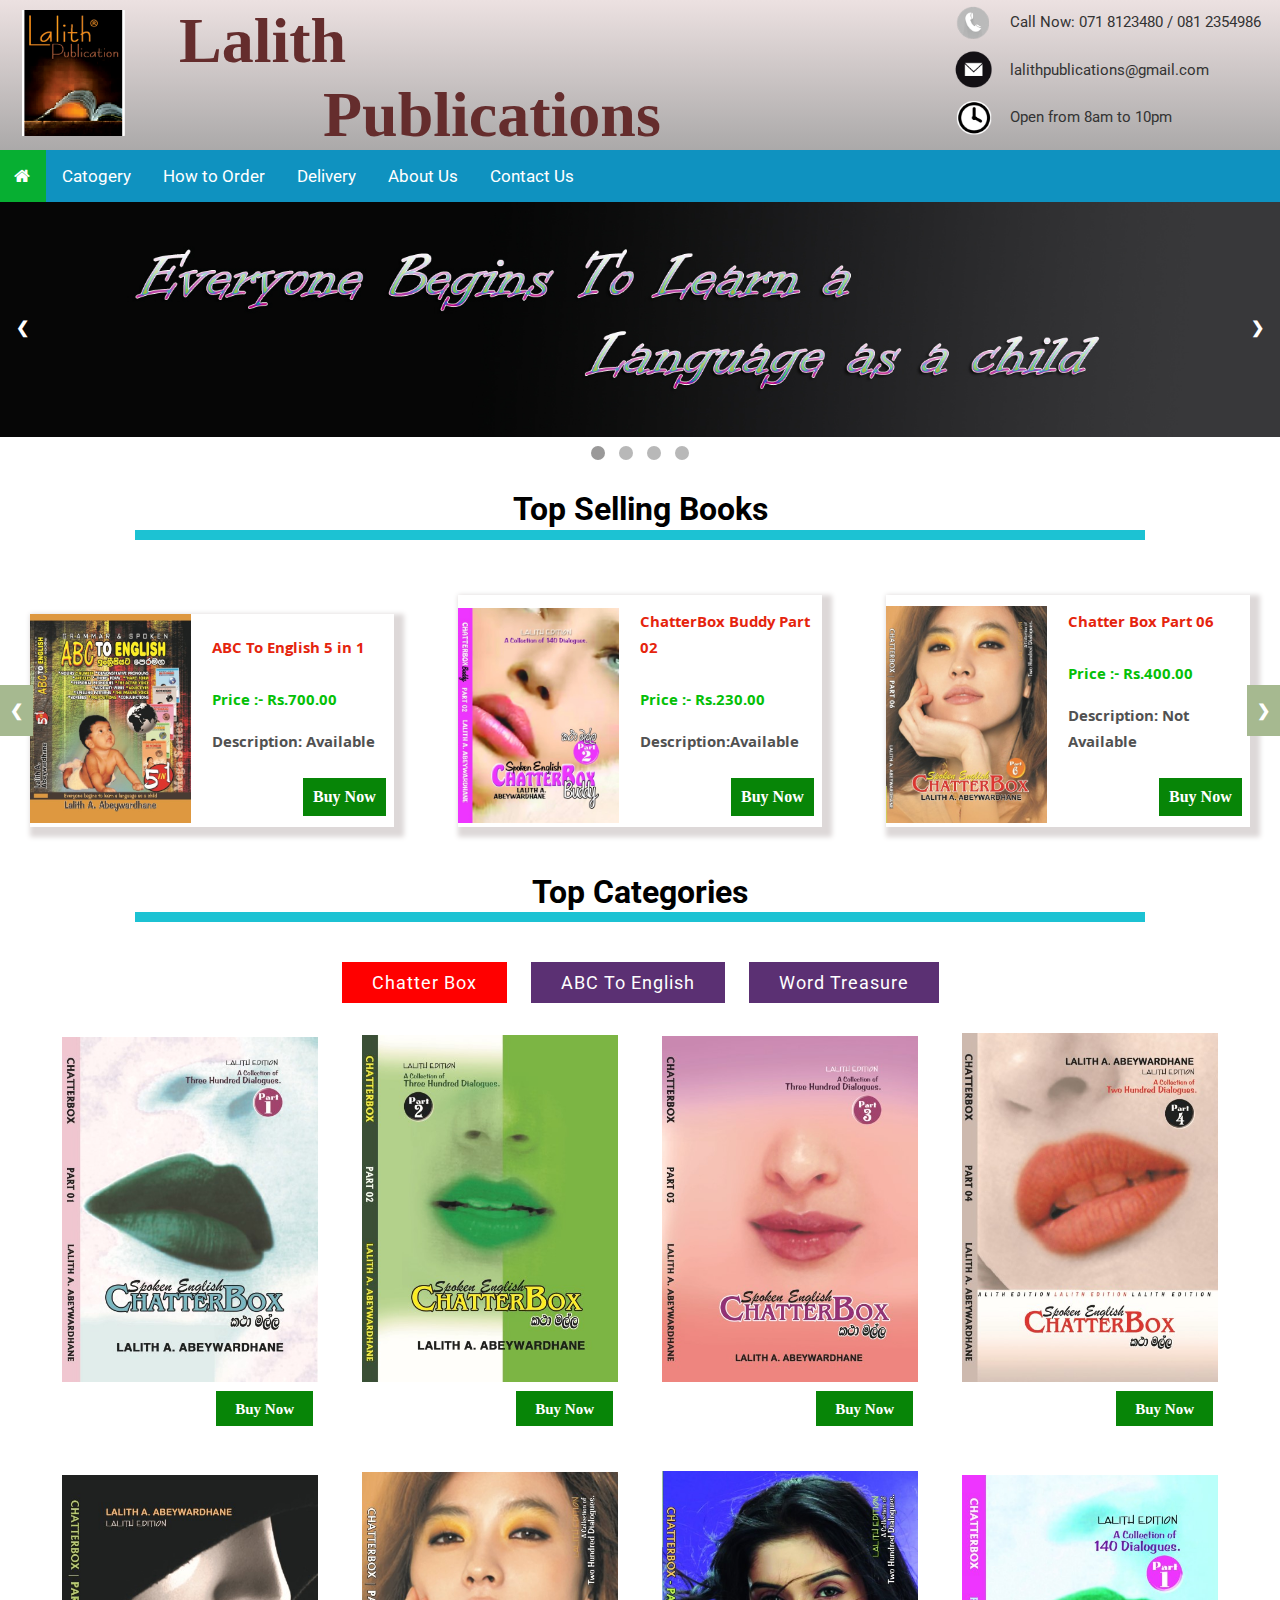
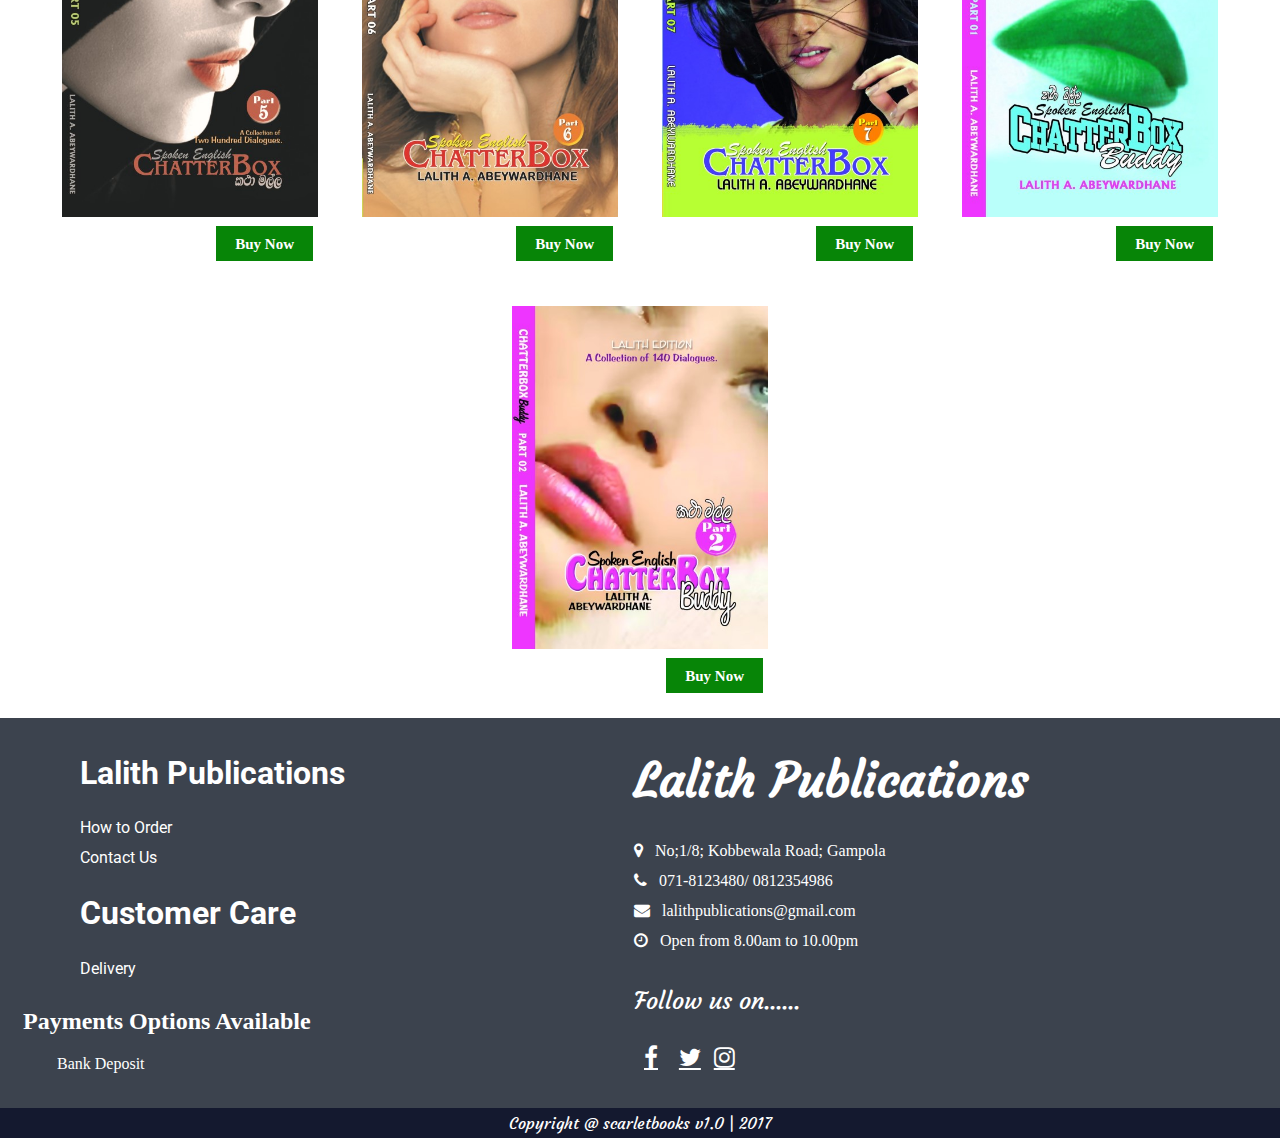
<file: index.html>
<!Doctype html>
<html>
<head>
	  <title>Lalith Publications</title>
	  <link href="https://fonts.googleapis.com/css?family=Roboto|Oswald|Niconne|IM+Fell+Great+Primer:400i|Great+Vibes|Rouge+Script|Khula|Lato:100i|Courgette" rel="stylesheet">
	  <link rel="stylesheet" href="https://cdnjs.cloudflare.com/ajax/libs/font-awesome/4.6.3/css/font-awesome.min.css">
	  <link href="style-navigation.css" type="text/css" rel="stylesheet"/>
	  <link href="style-header-with-logo.css" type="text/css" rel="stylesheet"/>
	  <link href="style-slideshow.css" type="text/css" rel="stylesheet"/>
	  <link href="style-top10.css" type="text/css" rel="stylesheet"/>
	  <link href="style-category.css" type="text/css" rel="stylesheet"/>
	  <link href="style-series.css" type="text/css" rel="stylesheet"/>
	  <link href="style-footer.css" type="text/css" rel="stylesheet"/>
	  <script src="script-navigation.js"></script>
	  <script src="script-slideshow.js"></script>
	  <script src="script-slideshow-auto.js"></script>
	  <script src="script-top10.js"></script>
	  <script src="script-category.js"></script>
</head>

<body onload="autoSlide();currentSlide(1);showDiv(1);plusCat(1);">
     <div class="header">
<!--Adding the header with the logo-->
         <div class="header-part">
    	 <img class="img-logo" src="images/logo.png" alt="logo"/>
    	 </div>
<!--End of the logo>
<!--Header Rest-->
         <div class="header-part">
    	 <h1>Lalith<br>&nbsp;&nbsp;&nbsp;&nbsp;&nbsp;&nbsp;&nbsp;&nbsp;&nbsp;Publications</h1>
		 <div id="hidden-topic"><h2>LALITH PUBLICATIONS</h2></div>
    	 </div>
		 
		 <div class="header-part" id="call-email">
		 	 <a href="contact.html"> <div class="call">
			      <div class="part"><img src="images/call.png"/ style="width:35%;"></div>
				  <div class="part"><div class="num">Call&nbsp;Now:&nbsp;071&nbsp;8123480&nbsp;/&nbsp;081&nbsp;2354986<br><br></div>
				  </div>
		                  </div></a>
						  <br>
						  
		    <a href="contact.html"> <div class="call">
			      <div class="part"><img src="images/email2.png"/ style="width:35%;"></div>
				  <div class="part"><div class="num">lalithpublications@gmail.com</div>
				  </div>
		                  </div></a><br>
						  	
			<a href="contact.html"> <div class="call">
			      <div class="part"><img src="images/clock.png"/ style="width:35%;"></div>
				  <div class="part"><div class="num">Open from 8am to 10pm</div>
				  </div>
		                  </div></a>		  
			  	  
		 </div> 
		 
		 
	</div>  
<!--Header End-->
<!--Adding navigation bar-->
    <div class="topnav" id="myTopnav">
    	 <a id="home" href="index.html"><i class="fa fa-home"></i></a>
    	 <div class="dropdown">
		 	  <a class="dropbtn"href="#">Catogery</a>
    		  	 	<div class="dropdown-content">
    						<a href="chatterbox.html">Chatter Box</a>
							<a href="abctoenglish.html">ABC To English</a>
							<a href="wordtreasure.html">Word Treasure</a>
									  
    			    </div>
	     </div>
    	 <a href="order2.html">How to Order</a>
    	 <a href="delivery.html">Delivery</a>
		 <a href="about.html">About Us</a>
		 <a href="contact.html">Contact Us</a>
		 <a class="icon" onclick="openNav()">&#9776;</a>
    </div>	
<!--End of the navigation bar--> 

<!--Creating a SlideShoe-->
   <div class="mySlideshow">
   		<div class="slide-container">
		     
			  <div class="mySlides fade">
			 	  <img src="images/slideshow/last-slide.jpg" style="width:100%"/>
			 </div>

		
			 <div class="mySlides fade">
			 	  <img src="images/slideshow/abc-slide.jpg" style="width:100%"/>
			 </div>
			 
			  <div class="mySlides fade">
			 	  <img src="images/slideshow/chatter-slide.jpg" style="width:100%"/>
			 </div>

			 
			  <div class="mySlides fade">
			 	  <img src="images/slideshow/word-slide.jpg" style="width:100%"/>
			 </div>
			 

			 
			
			 
			 <a class="prev" onClick="plusSlide(-1)">&#10094;</a>
			 <a class="next" onClick="plusSlide(1)">&#10095;</a>
   	  </div>
	  
	  <center>
	  <div>
	  <span class="dots" onClick="currentSlide(1)"></span>
	  <span class="dots" onClick="currentSlide(2)"></span>
	  <span class="dots" onClick="currentSlide(3)"></span>
	  <span class="dots" onClick="currentSlide(4)"></span>	  
	  </div>
	  </center>
 </div>
<!--End of the SlideShow-->

<!--Creating a top selling Book collection-->
<div class="topten">

<h1 class="top-topic">Top Selling Books</h1><center><hr class="line"></center>
<!--Creating a top selling Book collection division one-->

	<div class="row fade2">
		 <!--Creating a card for one book-->
		 <div class="column">
		 	  <div class="card">
        			  <div class="column2"><img src="images/abc/abc-5in1.jpg" alt="ABC To English 5 in 1"></div>
                	  <div class="column2" id="container">
                			  <p class="price"><font color="#E5240D">ABC To English 5 in 1</font>
                			  <br>
                			  <br>
                			  <font color="#04C007">Price :- Rs.700.00</font></p>
                			  <p class="des"><font color="#333">Description: Available<br></font>
							   
 							  					  
                			  </p>
							  
                			  <a href="abc-order.html" class="buy">Buy Now</a>
							  <br>
							  <br>
							  <br>							  
                			  </div>
        		</div>
	    </div>
		<!--End of a one top 10 book-->
		
		 <!--Creating a card for one book-->
		 <div class="column">
		 	  <div class="card">
        			  <div class="column2"><img src="images/cbb/cbb-02.jpg" alt="Chatter Box Buddy Part 04"></div>
                	  <div class="column2" id="container">
                			  <p class="price"><font color="#E5240D">ChatterBox Buddy Part 02</font>
                			  <br>
                			  <br>
                			  <font color="#04C007">Price :- Rs.230.00</font></p>
                			  <p class="des"><font color="#333">Description:Available<br></font>
							   							  					  
                			  </p>
							   
                			  <a href="chat-order.html" class="buy">Buy Now</a>
							  <br>
							  <br>
							  <br>							  
                			  </div>
        		</div>
	    </div>
		<!--End of a one top 10 book-->
		
		 <!--Creating a card for one book-->
		 <div class="column">
		 	  <div class="card">
        			  <div class="column2"><img src="images/cb/cb-06.jpg" alt="ChatterBox Part06"></div>
                	  <div class="column2" id="container">
                			  <p class="price"><font color="#E5240D">Chatter Box Part 06</font>
                			  <br>
                			  <br>
                			  <font color="#04C007">Price :- Rs.400.00</font></p>
                			  <p class="des"><font color="#333">Description: Not Available<br></font>
							  						  					  
                			  </p>
							  
                			  <a href="chat-order.html" class="buy">Buy Now</a>
							  <br>
							  <br>
							  <br>							  
                			  </div>
        		</div>
	    </div>
		<!--End of a one top 10 book-->
		
		
	</div>
<!--End top 10 series Division two-->
<!--Creating top 10 series Division two-->
	<div class="row fade2">
		 <!--Creating a card for one book-->
		 <div class="column">
		 	  <div class="card">
        			  <div class="column2"><img src="images/cbb/cbb-01.jpg" alt="Chatter Box Buddy Part 01"></div>
                	  <div class="column2" id="container">
                			  <p class="price"><font color="#E5240D">Chatte Box Buddy part 01</font>
                			  <br>
                			  <br>
                			  <font color="#04C007">Price :- Rs.230.00</font></p>
                			  <p class="des"><font color="#333">Description: Available<br></font>
							  							  					  
                			  </p>
							  
                			  <a href="chat-order.html" class="buy">Buy Now</a>
							  <br>
							  <br>
							  <br>							  
                			  </div>
        		</div>
	    </div>
		<!--End of a one top 10 book-->
		
		 <!--Creating a card for one book-->
		 <div class="column">
		 	  <div class="card">
        			  <div class="column2"><img src="images/cb/cb-05.jpg" alt="Chatter Box Part 05"></div>
                	  <div class="column2" id="container">
                			  <p class="price"><font color="#E5240D">Chatter Box Part 05</font>
                			  <br>
                			  <br>
                			  <font color="#04C007">Price :- Rs.350.00</font></p>
                			  <p class="des"><font color="#333">Description: Available<br></font>
							  </p>
							  
                			  <a href="chat-order.html" class="buy">Buy Now</a>
							  <br>
							  <br>
							  <br>							  
                			  </div>
        		</div>
	    </div>
		<!--End of a one top 10 book-->
		
		 <!--Creating a card for one book-->
		 <div class="column">
		 	  <div class="card">
        			  <div class="column2"><img src="images/abc/abc-07.jpg" alt="ABC To English Part 07"></div>
                	  <div class="column2" id="container">
                			  <p class="price"><font color="#E5240D"> ABC To English Part 07</font>
                			  <br>
                			  <br>
                			  <font color="#04C007">Price :- Rs.400.00</font></p>
                			  <p class="des"><font color="#333">Description: Available<br></font>
							  </p>
							  
                			  <a href="abc-order.html" class="buy">Buy Now</a>
							  <br>
							  <br>
							  <br>							  
                			  </div>
        		</div>
	    </div>
		<!--End of a one top 10 book-->
		 		
	</div>
	<!--End of the top 10 series division two-->
	<a class="previous" onClick="plusDiv(1)">&#10094;</a>
    <a class="nextbut" onClick="plusDiv(-1)">&#10095;</a>
</div>		
<!--End of the top 10 series-->

<!--Creating the top categories segment-->
<h1 class="top-topic">Top Categories</h1><center><hr class="line"></center>


<div class="category">
  <div class="cat-topic"><center>
	 <a  class="cat actived" onClick="plusCat(1)">Chatter Box</a>
	 <a  class="cat" onClick="plusCat(2)">ABC To English</a>
	 <a  class="cat" onClick="plusCat(3)">Word Treasure</a>
	 </center>
 </div>

<!--Creating the ChatterBox Category--> 
 <div class="sections">
 	  <div class="cat-row">
	  <center>
	  	   <div class="cat-column"><center>
		   		<img src="images/cb/cb-01.jpg" alt="Chatter Box Part 01" class="image" style="width:100%;"/>
				
				<div class="overlay">
				<p class="title">ChatterBox&nbsp;Part 01</p><br>
				<a class="content">Rs.350.00</a><br><br>
				<p class="rest">Spoken English<br>Description: Available</p>
				</div>
				
                <a href="chat-order.html" class="buy">Buy&nbsp;Now</a></center>
		   </div>
		   
		   <div class="cat-column"><center>
		   		<img src="images/cb/cb-02.jpg" alt="Chatter Box Part 02" class="image" style="width:100%;"/>
				<div class="overlay">
				<p class="title">ChatterBox&nbsp;Part 02</p><br>
				<a class="content">Rs.350.00</a><br><br>
				<p class="rest">Spoken English<br>Description: Available</p>
				</div>
				
                <a href="chat-order.html" class="buy">Buy&nbsp;Now</a></center>
		   </div>
		   
		   <div class="cat-column"><center>
		   		<img src="images/cb/cb-03.jpg" alt="Chatter Box Part 03" class="image" style="width:100%;"/>
				<div class="overlay">
				<p class="title">ChatterBox&nbsp;Part 03</p><br>
				<a class="content">Rs.350.00</a><br><br>
				<p class="rest">Spoken English<br>Description: Available</p>
				</div>
				
                <a href="chat-order.html" class="buy">Buy&nbsp;Now</a></center>
		   </div>
		   
		   <div class="cat-column"><center>
		   		<img src="images/cb/cb-04.jpg" alt="Chatter Box Part 04" class="image" style="width:100%;"/>
				<div class="overlay">
				<p class="title">ChatterBox&nbsp;Part 04</p><br>
				<a class="content">Rs.350.00</a><br><br>
				<p class="rest">Spoken English<br>Description: Available</p>
				</div>
				
                <a href="chat-order.html" class="buy">Buy&nbsp;Now</a></center>
		   </div>
		   
		   <div class="cat-column"><center>
		   		<img src="images/cb/cb-05.jpg" alt="Chatter Box Part 05" class="image" style="width:100%;"/>
				<div class="overlay">
				<p class="title">ChatterBox&nbsp;Part 05</p><br>
				<a class="content">Rs.350.00</a><br><br>
				<p class="rest">Spoken English<br>Description: Available</p>
				</div>
				
                <a href="chat-order.html" class="buy">Buy&nbsp;Now</a></center>
		   </div>
		   
		   <div class="cat-column"><center>
		   		<img src="images/cb/cb-06.jpg" alt="Chatter Box Part 06" class="image" style="width:100%;"/>
				<div class="overlay">
				<p class="title">ChatterBox&nbsp;Part 06</p><br>
				<a class="content">Rs.350.00</a><br><br>
				<p class="rest">Spoken English<br>Description: Available</p>
				</div>
				
                <a href="chat-order.html" class="buy">Buy&nbsp;Now</a></center>
		   </div>
		   
		   <div class="cat-column"><center>
		   		<img src="images/cb/cb-07.jpg" alt="Chatter Box Part 07" class="image" style="width:100%;"/>
				<div class="overlay">
				<p class="title">ChatterBox&nbsp;Part 07</p><br>
				<a class="content">Rs.350.00</a><br><br>
				<p class="rest">Spoken English<br>Description: Not Available</p>
				</div>
				
                <a href="chat-order.html" class="buy">Buy&nbsp;Now</a></center>
		   </div>
		   
		    <div class="cat-column"><center>
		   		<img src="images/cbb/cbb-01.jpg" alt="Chatter Box Buddy Part 01" class="image" style="width:100%;"/>
				<div class="overlay">
				<p class="title">ChatterBox Buddy&nbsp;Part 01</p><br>
				<a class="content">Rs.350.00</a><br><br>
				<p class="rest">Spoken English<br>Description: Available</p>
				</div>
				
                <a href="chat-order.html" class="buy">Buy&nbsp;Now</a></center>
		   </div>
		   
		    <div class="cat-column"><center>
		   		<img src="images/cbb/cbb-02.jpg" alt="Chatter Box Buddy Part 02" class="image" style="width:100%;"/>
				<div class="overlay">
				<p class="title">ChatterBox Buddy&nbsp;Part 02</p><br>
				<a class="content">Rs.350.00</a><br><br>
				<p class="rest">Spoken English<br>Description:Available</p>
				</div>
				
                <a href="chat-order.html" class="buy">Buy&nbsp;Now</a></center>
		   </div>
		   
		  	  
		 </center>
	  </div>
	   
 </div>
 <!--End of the ChatterBox catogery-->
 
 
 <!--Creating the ABC To English Category--> 
 <div class="sections">
 	  <div class="cat-row">
	  <center>
	  	   
		   
		   <div class="cat-column"><center>
		   		<img src="images/abc/abc-01.jpg" alt="ABC To English Part 01" class="image" style="width:100%;"/>
				<div class="overlay">
				<p class="title">ABC To English Part 01</p><br>
				<a class="content">Rs.350.00</a><br><br>
				<p class="rest">Grammar and Spoken<br>Description: Available</p>
				</div>
				
                <a href="abc-order.html" class="buy">Buy&nbsp;Now</a></center>
		   </div>
		   
		   <div class="cat-column"><center>
		   		<img src="images/abc/abc-02.jpg" alt="ABC To English Part 02" class="image" style="width:100%;"/>
				<div class="overlay">
				<p class="title">ABC To English Part 02</p><br>
				<a class="content">Rs.350.00</a><br><br>
				<p class="rest">Grammar and Spoken<br>Description: Available</p>
				</div>
				
                <a href="abc-order.html" class="buy">Buy&nbsp;Now</a></center>
		   </div>
		   
		   <div class="cat-column"><center>
		   		<img src="images/abc/abc-03.jpg" alt="ABC To English Part 03" class="image" style="width:100%;"/>
				<div class="overlay">
				<p class="title">ABC To English Part 03</p><br>
				<a class="content">Rs.350.00</a><br><br>
				<p class="rest">Grammar and Spoken<br>Description: Available</p>
				</div>
				
                <a href="abc-order.html" class="buy">Buy&nbsp;Now</a></center>
		   </div>
		   
		   <div class="cat-column"><center>
		   		<img src="images/abc/abc-04.jpg" alt="ABC To English Part 04" class="image" style="width:100%;"/>
				<div class="overlay">
				<p class="title">ABC To English Part 04</p><br>
				<a class="content">Rs.350.00</a><br><br>
				<p class="rest">Grammar and Spoken<br>Description: Available</p>
				</div>
				
                <a href="abc-order.html" class="buy">Buy&nbsp;Now</a></center>
		   </div>
		   
		   <div class="cat-column"><center>
		   		<img src="images/abc/abc-05.jpg" alt="ABC To English Part 05" class="image" style="width:100%;"/>
				<div class="overlay">
				<p class="title">ABC To English Part 05</p><br>
				<a class="content">Rs.350.00</a><br><br>
				<p class="rest">Grammar and Spoken<br>Description: Available</p>
				</div>
				
                <a href="abc-order.html" class="buy">Buy&nbsp;Now</a></center>
		   </div>
		   
		   <div class="cat-column"><center>
		   		<img src="images/abc/abc-06.jpg" alt="ABC To English Part 06" class="image" style="width:100%;"/>
				<div class="overlay">
				<p class="title">ABC To English Part 06</p><br>
				<a class="content">Rs.350.00</a><br><br>
				<p class="rest">Grammar and Spoken<br>Description: Available</p>
				</div>
				
                <a href="abc-order.html" class="buy">Buy&nbsp;Now</a></center>
		   </div>
		   
		   <div class="cat-column"><center>
		   		<img src="images/abc/abc-07.jpg" alt="ABC To English Part 07" class="image" style="width:100%;"/>
				<div class="overlay">
				<p class="title">ABC To English Part 07</p><br>
				<a class="content">Rs.400.00</a><br><br>
				<p class="rest">Grammar and Spoken<br>Description: Available</p>
				</div>
				
                <a href="abc-order.html" class="buy">Buy&nbsp;Now</a></center>
		   </div>
		   
		   <div class="cat-column"><center>
		   		<img src="images/abc/abc-5in1.jpg" alt="ABC To English 5 in 1" class="image" style="width:100%;"/>
				<div class="overlay">
				<p class="title">ABC To English 5 in 1</p><br>
				<a class="content">Rs.700.00</a><br><br>
				<p class="rest">Grammar and Spoken<br>Description: Available</p>
				</div>
				
                <a href="abc-order.html" class="buy">Buy&nbsp;Now</a></center>
		   </div>
		   
		  
		   
		  
		 </center>
	  </div>
	   
 </div>
 <!--End of the ABC To English catogery-->
 
 <!--Creating the Word Treasure Category--> 
 <div class="sections">
 	  <div class="cat-row">
	  <center>
	  	   <div class="cat-column"><center>
		   		<img src="images/wd/wd-01.jpg" alt="Word Treasure Part 01" class="image" style="width:100%;"/>
				<div class="overlay">
				<p class="title">Word Treasure part 01</p><br>
				<a class="content">Rs.300.00</a><br><br>
				<p class="rest">Word phrase Dictionary<br>Description: Available</p>
				</div>
				
                <a href="word-order.html" class="buy">Buy&nbsp;Now</a></center>
		   </div>
		   
		   <div class="cat-column"><center>
		   		<img src="images/wd/wd-02.jpg" alt="Word Treasure Part 02" class="image" style="width:100%;"/>
				<div class="overlay">
				<p class="title">Word Treasure part 02</p><br>
				<a class="content">Rs.300.00</a><br><br>
				<p class="rest">Word phrase Dictionary<br>Description: Available</p>
				</div>
				
                <a href="word-order.html" class="buy">Buy&nbsp;Now</a></center>
		   </div>
		   
		   <div class="cat-column"><center>
		   		<img src="images/wd/wd-03.jpg" alt="Word Treasure Part 03" class="image" style="width:100%;"/>
				<div class="overlay">
				<p class="title">Word Treasure part 03</p><br>
				<a class="content">Rs.300.00</a><br><br>
				<p class="rest">Word phrase Dictionary<br>Description: Available</p>
				</div>
				
                <a href="word-order.html" class="buy">Buy&nbsp;Now</a></center>
		   </div>
		   
		   <div class="cat-column"><center>
		   		<img src="images/wd/wd-04.jpg" alt="Word Treasure Part 04" class="image" style="width:100%;"/>
				<div class="overlay">
				<p class="title">Word Treasure part 04</p><br>
				<a class="content">Rs.300.00</a><br><br>
				<p class="rest">Word phrase Dictionary<br>Description: Available</p>
				</div>
				
                <a href="word-order.html" class="buy">Buy&nbsp;Now</a></center>
		   </div>
		   
		   <div class="cat-column"><center>
		   		<img src="images/wd/wd-05.jpg" alt="Word Treasure Part 05" class="image" style="width:100%;"/>
				<div class="overlay">
				<p class="title">Word Treasure part 05</p><br>
				<a class="content">Rs.300.00</a><br><br>
				<p class="rest">Word phrase Dictionary<br>Description: Available</p>
				</div>
				
                <a href="word-order.html" class="buy">Buy&nbsp;Now</a></center>
		   </div>
		   
		   	 	  
		 </center>
	  </div>
	  
 </div>
 <!--End of the Word Treasure catogery-->
 

 </div>
  <!--End of the whole category Segmnet-->
  


<!--Creating the end of the page-->
<footer class="end">
    <div class="footer-mainrow">
		<div class="footer-row">
			 <div class="footer-column">
			 	  <h1>Lalith&nbsp;Publications</h1>
				        <a class="footer-list" href="order2.html">How to Order</a>
						
						<a class="footer-list" href="contact.html">Contact Us</a>
			 </div>
			 
			 <div class="footer-column">
			 <h1>Customer Care</h1>
				        <a href="delivery.html">Delivery</a>
						
			 </div>
		</div>
		
		<div class="footer-row">
			 <div class="footer-content">
			 	<h1>Lalith Publications</h1>
				
				 <a id="fir" class="fa fa-map-marker" aria-hidden="true">&nbsp;&nbsp;&nbsp;No;1/8; Kobbewala Road; Gampola</a><br>
				 <a id="fir" class="fa fa-phone" aria-hidden="true">&nbsp;&nbsp;&nbsp;071-8123480/ 0812354986</a><br>
	        	 <a id="fir" class="fa fa-envelope" aria-hidden="true">&nbsp;&nbsp;&nbsp;lalithpublications@gmail.com</a><br>
				 <a id="fir" class="fa fa-clock-o" aria-hidden="true">&nbsp;&nbsp;&nbsp;Open from 8.00am to 10.00pm</a><br>
				 
				 	 <p>Follow us on......</p>	
							<a id="sec" href="https://www.facebook.com/Scarlet-Books-296465104099320/" class="fa fa-facebook"></a>
							<a id="sec" href="#" class="fa fa-twitter"></a>
							<a id="sec" href="#" class="fa fa-instagram"></a>
							<br>
							<br>
									 
			 </div>
		</div>
   </div>
   
     <div class="footer-rest">
     <br>
     		<h2>&nbsp;&nbsp;&nbsp;Payments Options Available</h2>	
  		<a href="order.html">&nbsp;&nbsp;&nbsp;&nbsp;&nbsp;&nbsp;&nbsp;&nbsp;Bank&nbsp;Deposit&nbsp;</a>
		<br>
     </div>
<div class="copy">
Copyright @ scarletbooks v1.0 | 2017
<div>		

</footer>
<!--End of the footer-->
</file>
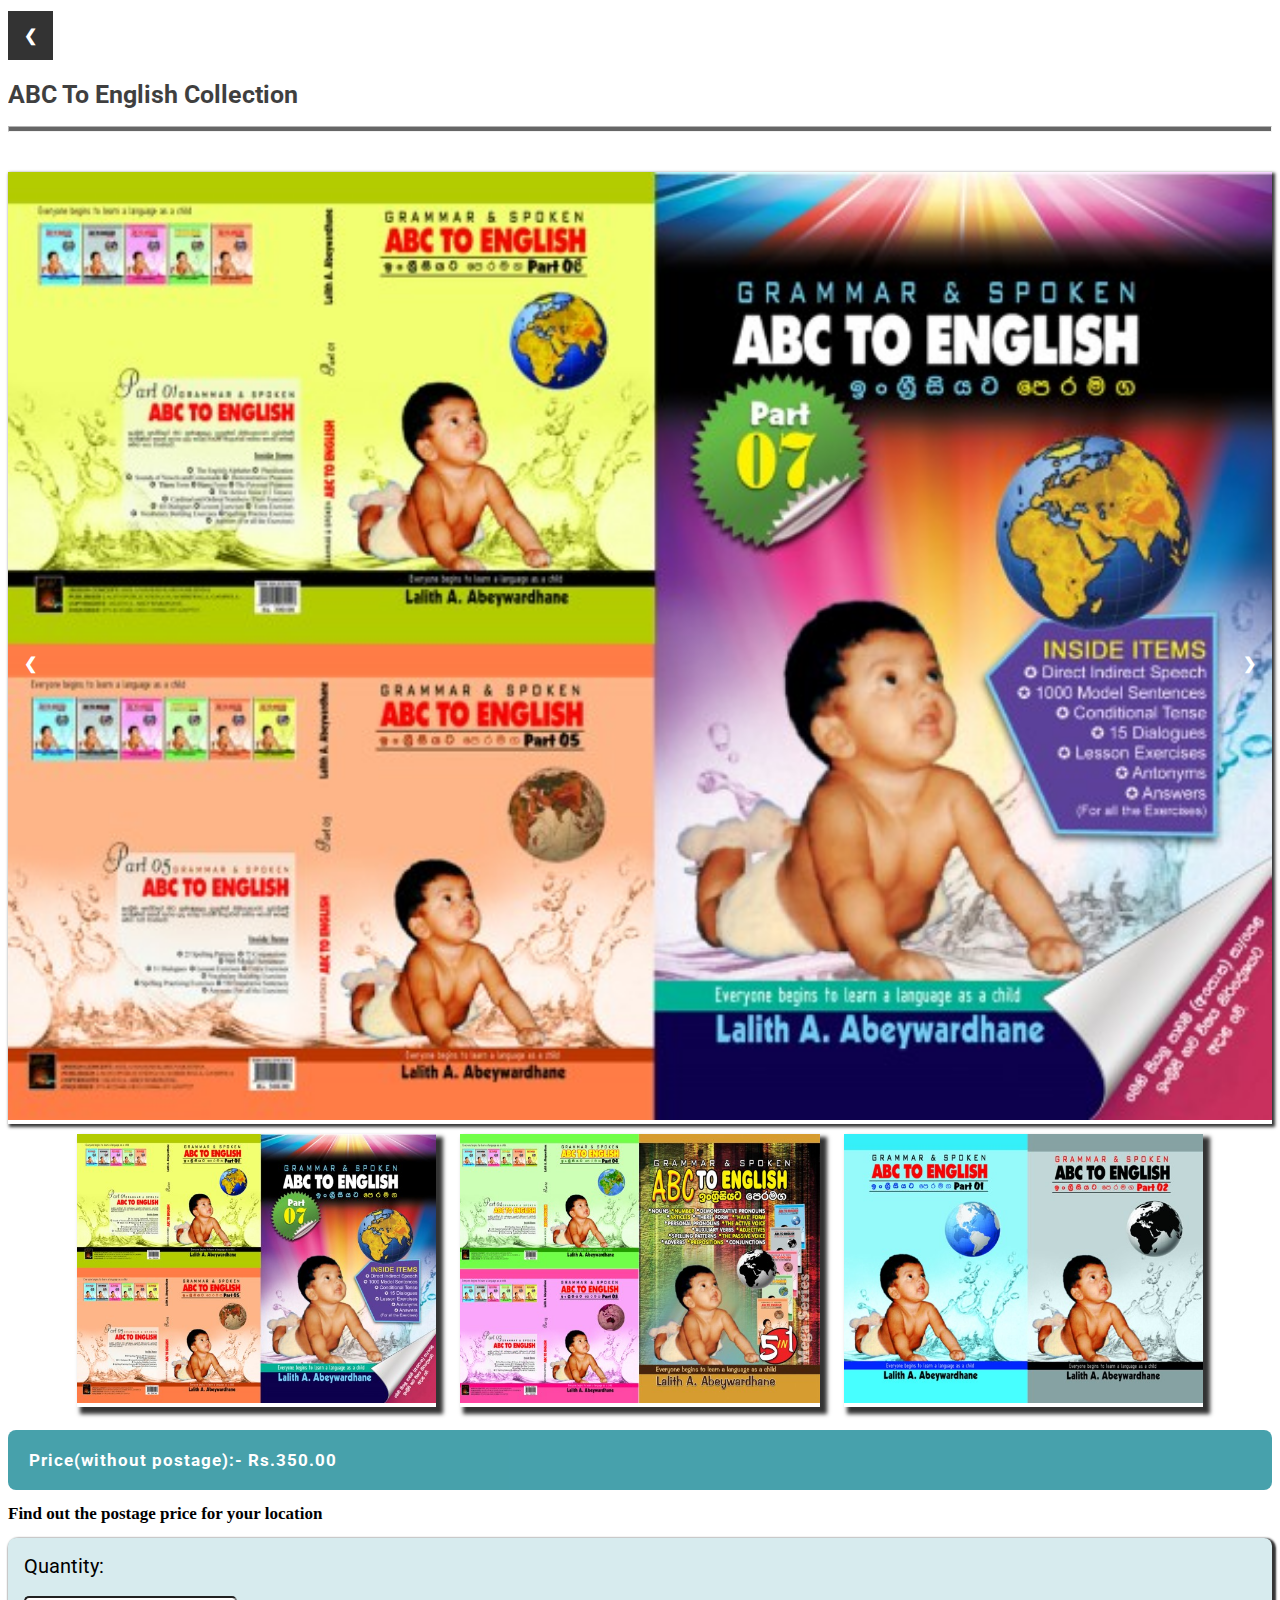
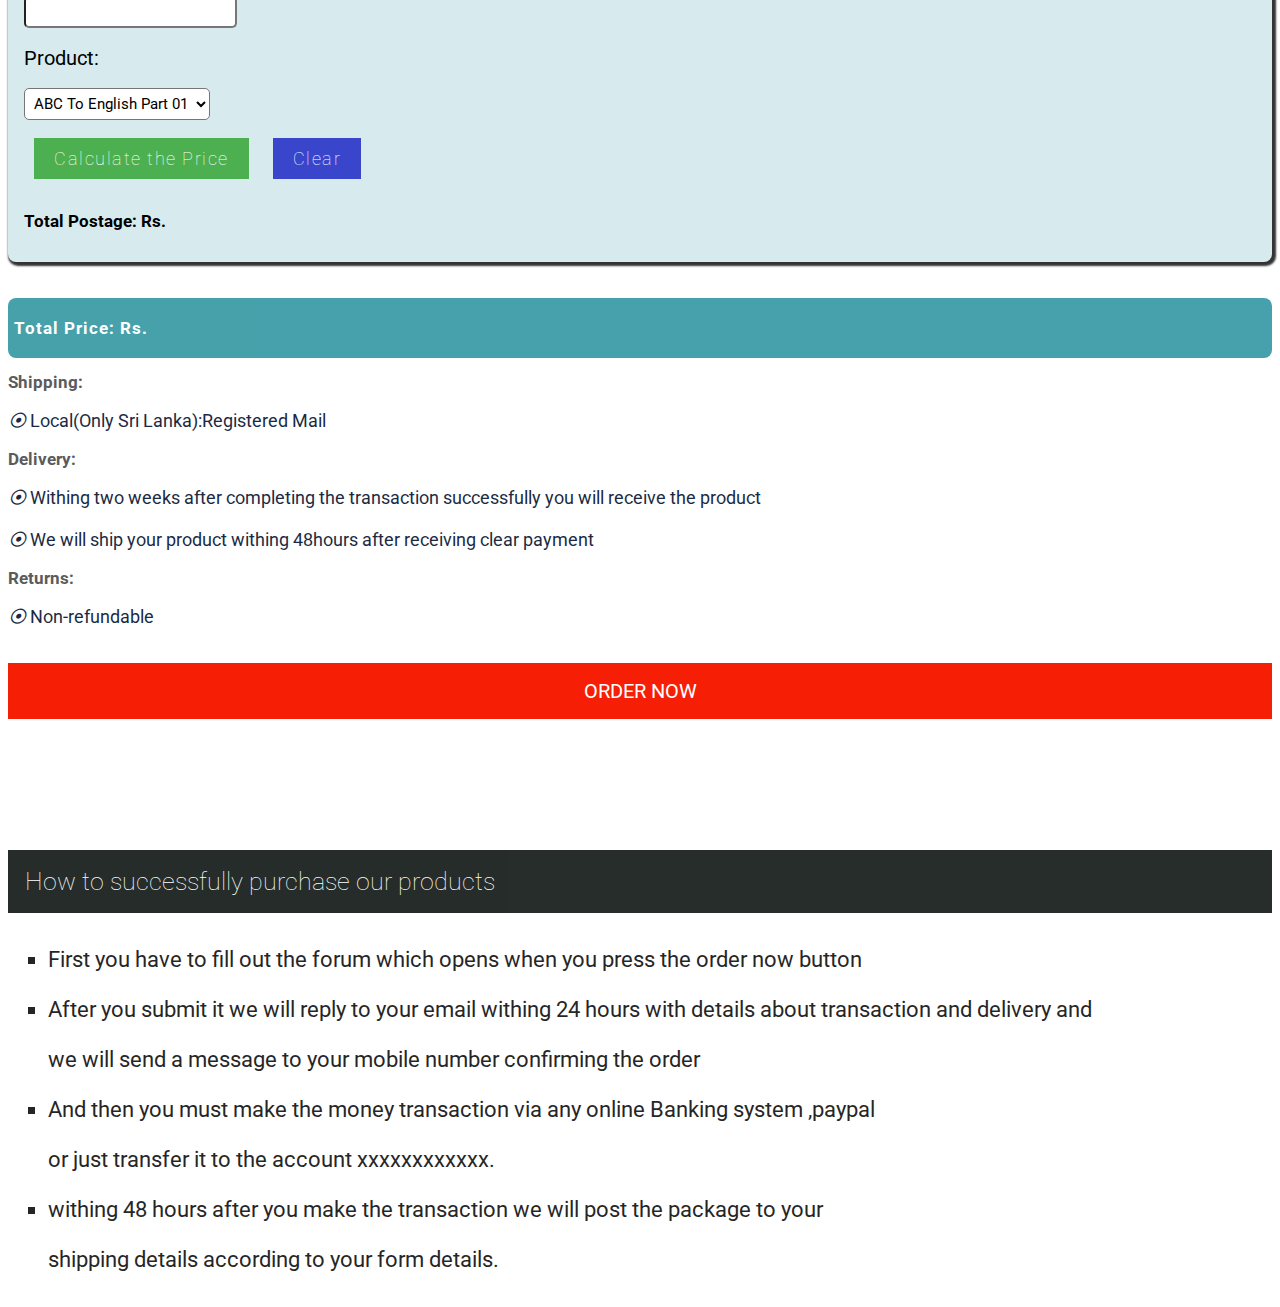
<file: abc-order.html>
<!DOCTYPE html>
<html>
<head>
	  <title>ABC To English</title>
	  <link href="style-ordernow-lightbox.css" type="text/css" rel="stylesheet"/>
	  
	  <link href="style-ordernow.css" type="text/css" rel="stylesheet"/>
	  <link href="style-how-to-sub.css" type="text/css" rel="stylesheet"/>
	  <link href="https://fonts.googleapis.com/css?family=Roboto|Oswald" rel="stylesheet">
	  <script src="myscript-light-box.js"></script>
	  <script src="myscript-postage-abc-total.js"></script>
</head>

<body onload="showSlides(1)" id="body01">
<!--Creating a previous a button-->
<br>
<div><a  class="prev-button" href="Index.html">&#10094;</a>
</div>
<br>
<!--End of the previous button-->
<div class="sub-topic">
	 <h1>ABC To English Collection</h1><hr>
	 </div>
<!--Creating a photo light box-->
<div class="parts">
	 <div class="photo-container">
    	 <div class="myphoto fade">
    	 <img src="images/new/abc01.jpg" style="width:100%;"/>
    	 </div>
		 
		 <div class="myphoto fade">
    	 <img src="images/new/abc02.jpg" style="width:100%;"/>
    	 </div>
		 
		 <div class="myphoto fade;">
    	 <img src="images/new/abc03.jpg" style="width:100%;"/>
    	 </div>
		 
		 <a class="prev-photo" onclick="plusSlides(-1)">&#10094;</a>
		 <a class="next-photo" onclick="plusSlides(1)">&#10095;</a>
				 
    </div>
		  <div class="row">
		  	    <div class="column">
			   		<div class="pic one">
					<img src="images/new/abc01.jpg" onclick="currentSlide(1)" style="width:100%;"/>
					</div>
			  </div>
			  
			  <div class="column">
			   		<div class="pic one">
					<img src="images/new/abc02.jpg" onclick="currentSlide(2)" style="width:100%;"/>
					</div>
			  </div>
			  
			  <div class="column">
			   		<div class="pic one">
					<img src="images/new/abc03.jpg" onclick="currentSlide(3)" style="width:100%;"/>
					</div>
			  </div>
	     </div>
</div>

	  <div class="parts">
    	 
		  <ul type="square" class="price-tag">
    	  	  <li><h2>&nbsp;&nbsp;&nbsp;Price(without postage):- Rs.350.00</h2></li>
          </ul>
    	   
		   <h2 class="postage">Find out the postage price for your location</h2>
    	  
		  <div  class="postage-detail">
            		  
            		<div>
            			 <label class="label">Quantity: </label>
				    <br>
					<br>
            			 <input type="number" min="1" step="1" id="quantity01"/ required="flag">
            		</div>
					<div>
					<br>
            			 <label class="label" id="product01">Product: </label>
				    <br>
					<br>
            			 <select id="No">
						 		 <option class="select" value="01">ABC To English Part 01</option>
								 <option class="select" value="02">ABC To English Part 02</option>
								 <option class="select" value="03">ABC To English Part 03</option>
								 <option class="select" value="04">ABC To English Part 04</option>
								 <option class="select" value="05">ABC To English Part 05</option>
								 <option class="select" value="06">ABC To English Part 06</option>
								 <option class="select" value="07">ABC To English Part 07</option>
								 <option class="select" value="08">ABC To English 5 in 1</option>
						 </select>
            		</div>
					
					
            		
					<br>
            		<button class="btn1" onclick="getPostage()">Calculate the Price</button>
					<button class="btn2" onclick="clearField()">Clear</button>
            		<br>
					<br>
            		<div class="post"><h2>Total Postage:&nbsp;Rs.</h2><h2 id="total-postage"></h2></div>
            		
		</div>
		
		
		<br>
		<br>
		
		<div class="price"><h2>Total Price:&nbsp;Rs.</h2><h2 id="total-price"></h2></div>
		
					
   </div>
   
   <div class="parts">
   		<div class="details">
			 <h2>Shipping:&nbsp;</h2><p><i class="icon">&ofcir;&nbsp;</i>Local(Only Sri Lanka):Registered Mail</p>	
			 <h2>Delivery:&nbsp;</h2><p><i class="icon">&ofcir;&nbsp;</i>Withing two weeks after completing the transaction successfully you will receive the product
			 <br><br><i class="icon">&ofcir;&nbsp;</i>We will  ship your product withing 48hours after receiving clear payment</p>	
		     <h2>Returns:&nbsp;</h2><p><i class="icon">&ofcir;&nbsp;</i>Non-refundable</p>	
	   </div>
	   <div style="text-align:center;">
	   
	   <br>
	      		<a href="https://wwwabeywardhaneruchira.000webhostapp.com/"><button  class="order-btn"> ORDER NOW</button><a>	
											
	   </div>  
      
	   
  </div>   
     

<div class="emty" >

   		<h5>error</h5> 
</div>

<br>

<br>
<br>
<div class="download-topic">
	 <h1 class="">How to successfully purchase our products </h1>
</div>
<div class="how">
 <ul type="square">
		   	   <li>First you have to fill out the forum which opens when you press the order now button</l1>
			   <li>After you submit it we will reply to your email withing 24 hours with details about transaction and delivery and <br>
			   we will send a message to your mobile number confirming the order</li>
			   <li>And then you must make the money transaction via any online Banking system ,paypal
			   <br> or just transfer it to the account
			   		   xxxxxxxxxxxx.</li>
			   <li>withing 48 hours after you make the transaction we will post the package to your
			   <br>shipping details according to your form details.</li>
		  </ul>
</div>

<footer>
		
</footer>
  	 
	   
	   
</body>
</html>
</file>
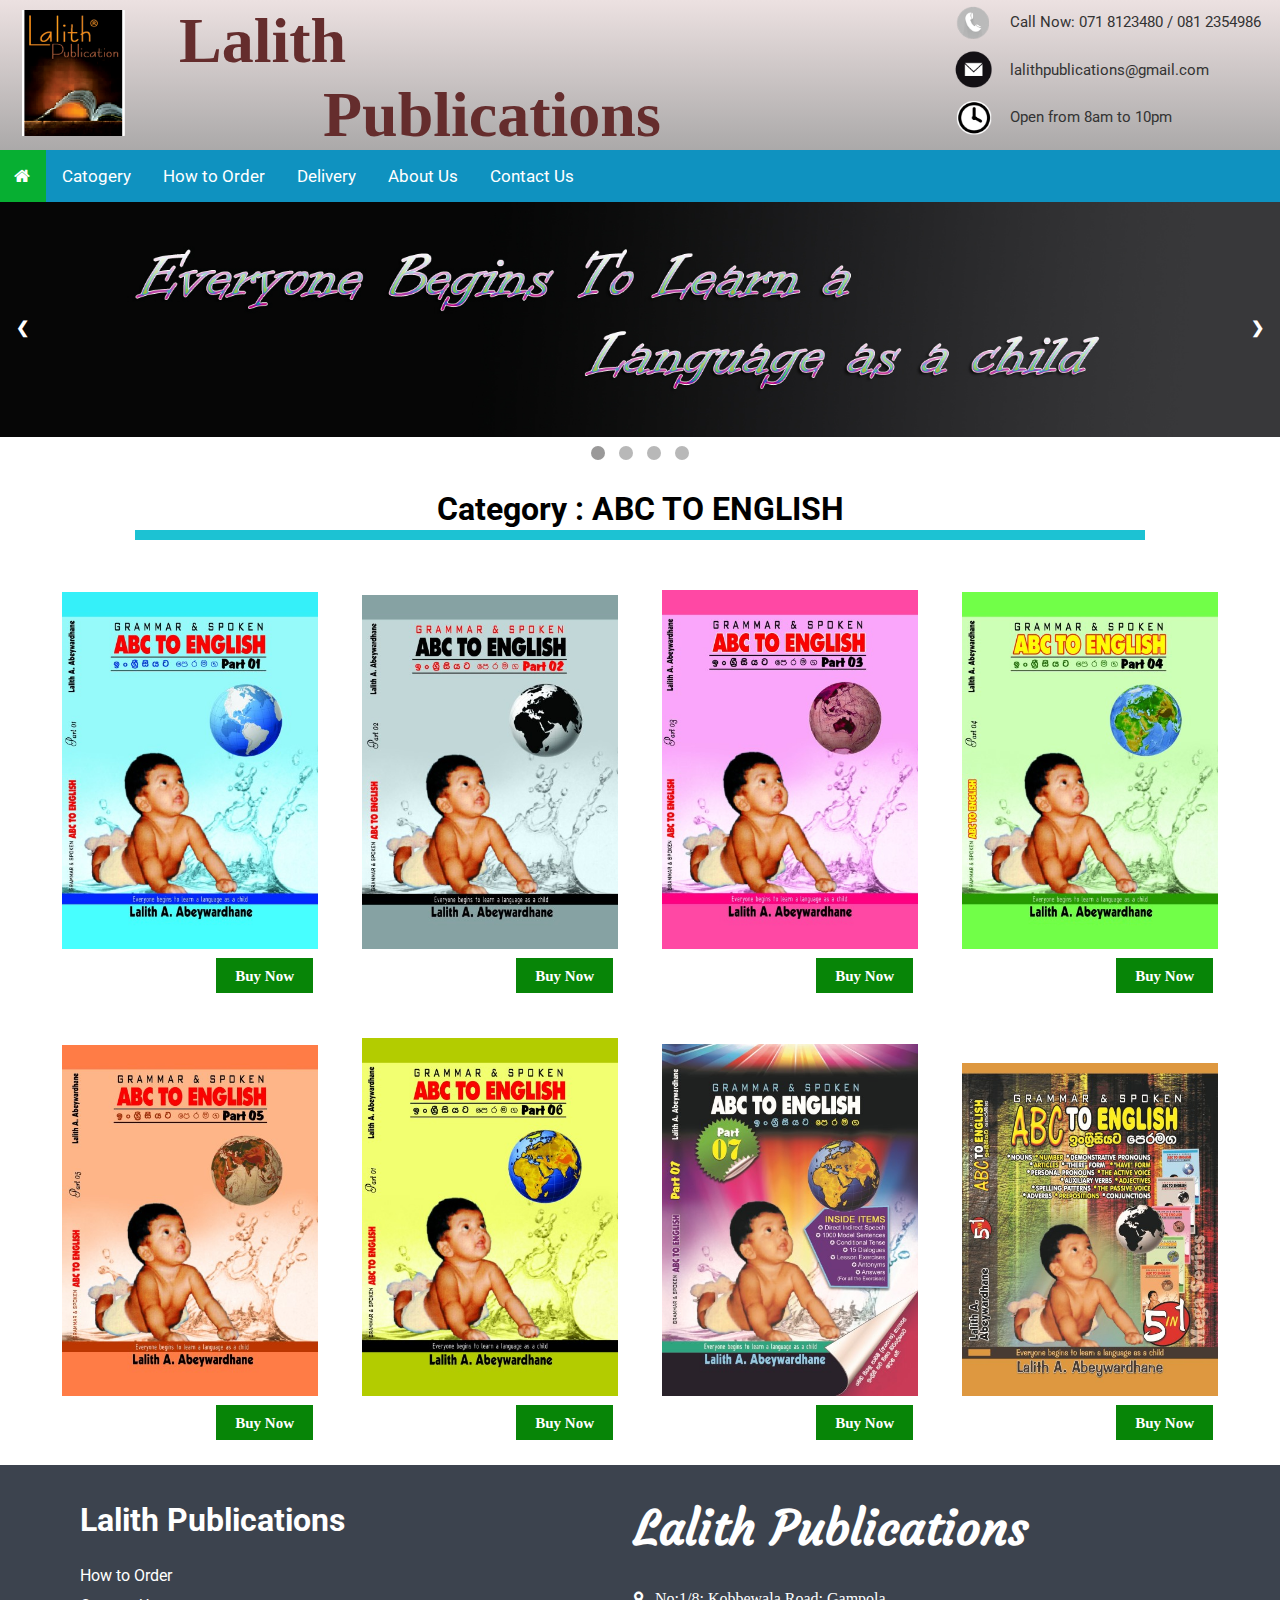
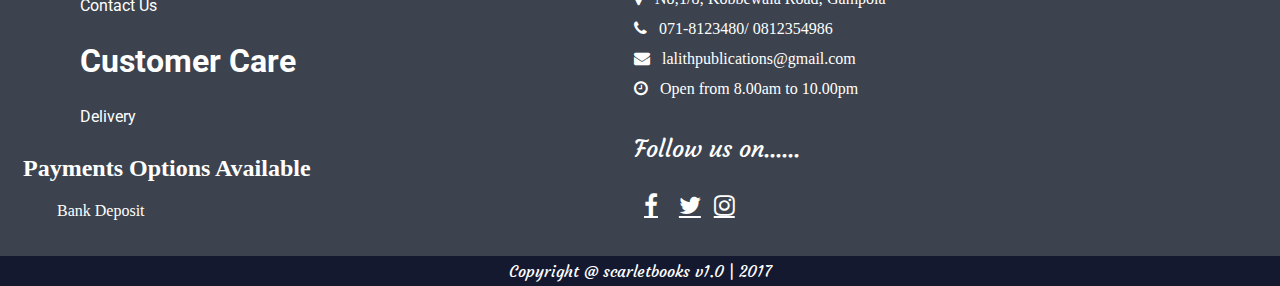
<file: abctoenglish.html>
<!Doctype html>
<html>
<head>
	  <title>Action : Scarlet Book Shop</title>
	  <link href="https://fonts.googleapis.com/css?family=Roboto|Oswald|Niconne|IM+Fell+Great+Primer:400i|Great+Vibes|Rouge+Script|Khula|Lato:100i|Courgette" rel="stylesheet">
	  <link rel="stylesheet" href="https://cdnjs.cloudflare.com/ajax/libs/font-awesome/4.6.3/css/font-awesome.min.css">
	  <link href="style-navigation.css" type="text/css" rel="stylesheet"/>
	  <link href="style-header-with-logo.css" type="text/css" rel="stylesheet"/>
	  <link href="style-slideshow.css" type="text/css" rel="stylesheet"/>
	  <link href="style-top10.css" type="text/css" rel="stylesheet"/>
	  <link href="style-category.css" type="text/css" rel="stylesheet"/>
	  <link href="style-series.css" type="text/css" rel="stylesheet"/>
	  <link href="style-footer.css" type="text/css" rel="stylesheet"/>
	  <script src="script-navigation.js"></script>
	  <script src="script-slideshow.js"></script>
	  <script src="script-slideshow-auto.js"></script>
	  <script src="script-top10.js"></script>
	  <script src="script-category.js"></script>
	  
	  
</head>

<body onload="autoSlide();currentSlide(1);showDiv(1);plusCat(1);">
     <div class="header">
<!--Adding the header with the logo-->
         <div class="header-part">
    	 <img class="img-logo" src="images/logo.png" alt="logo"/>
    	 </div>
<!--End of the logo>
<!--Header Rest-->
         <div class="header-part">
    	 <h1>Lalith<br>&nbsp;&nbsp;&nbsp;&nbsp;&nbsp;&nbsp;&nbsp;&nbsp;&nbsp;Publications</h1>
		 <div id="hidden-topic"><h2>LALITH PUBLICATIONS</h2></div>
    	 </div>
		 
		 <div class="header-part" id="call-email">
		 	 <a href="contact.html"> <div class="call">
			      <div class="part"><img src="images/call.png"/ style="width:35%;"></div>
				  <div class="part"><div class="num">Call&nbsp;Now:&nbsp;071&nbsp;8123480&nbsp;/&nbsp;081&nbsp;2354986<br><br></div>
				  </div>
		                  </div></a>
						  <br>
						  
		    <a href="contact.html"> <div class="call">
			      <div class="part"><img src="images/email2.png"/ style="width:35%;"></div>
				  <div class="part"><div class="num">lalithpublications@gmail.com</div>
				  </div>
		                  </div></a><br>
						  	
			<a href="contact.html"> <div class="call">
			      <div class="part"><img src="images/clock.png"/ style="width:35%;"></div>
				  <div class="part"><div class="num">Open from 8am to 10pm</div>
				  </div>
		                  </div></a>		  
			  	  
		 </div> 
		 
		 
	</div>  
<!--Header End-->
<!--Adding navigation bar-->
    <div class="topnav" id="myTopnav">
    	 <a id="home" href="index.html"><i class="fa fa-home"></i></a>
    	 <div class="dropdown">
		 	  <a class="dropbtn"href="#">Catogery</a>
    		  	 	<div class="dropdown-content">
    						<a href="chatterbox.html">Chatter Box</a>
							<a href="abctoenglish.html">ABC To English</a>
							<a href="wordtreasure.html">Word Treasure</a>
									  
    			    </div>
	     </div>
    	 <a href="order2.html">How to Order</a>
    	 <a href="delivery.html">Delivery</a>
		 <a href="about.html">About Us</a>
		 <a href="contact.html">Contact Us</a>
		 <a class="icon" onclick="openNav()">&#9776;</a>
    </div>	
<!--End of the navigation bar--> 


<!--Creating a SlideShoe-->
   <div class="mySlideshow">
   		<div class="slide-container">
		     
			  <div class="mySlides fade">
			 	  <img src="images/slideshow/last-slide.jpg" style="width:100%"/>
			 </div>

		
			 <div class="mySlides fade">
			 	  <img src="images/slideshow/abc-slide.jpg" style="width:100%"/>
			 </div>
			 
			  <div class="mySlides fade">
			 	  <img src="images/slideshow/chatter-slide.jpg" style="width:100%"/>
			 </div>

			 
			  <div class="mySlides fade">
			 	  <img src="images/slideshow/word-slide.jpg" style="width:100%"/>
			 </div>
			 

			 
			
			 
			 <a class="prev" onClick="plusSlide(-1)">&#10094;</a>
			 <a class="next" onClick="plusSlide(1)">&#10095;</a>
   	  </div>
	  
	  <center>
	  <div>
	  <span class="dots" onClick="currentSlide(1)"></span>
	  <span class="dots" onClick="currentSlide(2)"></span>
	  <span class="dots" onClick="currentSlide(3)"></span>
	  <span class="dots" onClick="currentSlide(4)"></span>	  
	  </div>
	  </center>
 </div>
<!--End of the SlideShow-->

<!--Creating the top categories segment-->
<h1 class="top-topic">Category&nbsp;:&nbsp;ABC TO ENGLISH</h1><center><hr class="line"></center>

<!--Creating the ABC To English Category--> 
 <div class="sections">
 	  <div class="cat-row">
	  <center>
	  	   
		   
		   <div class="cat-column"><center>
		   		<img src="images/abc/abc-01.jpg" alt="ABC To English Part 01" class="image" style="width:100%;"/>
				<div class="overlay">
				<p class="title">ABC To English Part 01</p><br>
				<a class="content">Rs.350.00</a><br><br>
				<p class="rest">Grammar and Spoken<br>Description: Available</p>
				</div>
				
                <a href="abc-order.html" class="buy">Buy&nbsp;Now</a></center>
		   </div>
		   
		   <div class="cat-column"><center>
		   		<img src="images/abc/abc-02.jpg" alt="ABC To English Part 02" class="image" style="width:100%;"/>
				<div class="overlay">
				<p class="title">ABC To English Part 02</p><br>
				<a class="content">Rs.350.00</a><br><br>
				<p class="rest">Grammar and Spoken<br>Description: Available</p>
				</div>
				
                <a href="abc-order.html" class="buy">Buy&nbsp;Now</a></center>
		   </div>
		   
		   <div class="cat-column"><center>
		   		<img src="images/abc/abc-03.jpg" alt="ABC To English Part 03" class="image" style="width:100%;"/>
				<div class="overlay">
				<p class="title">ABC To English Part 03</p><br>
				<a class="content">Rs.350.00</a><br><br>
				<p class="rest">Grammar and Spoken<br>Description: Available</p>
				</div>
				
                <a href="abc-order.html" class="buy">Buy&nbsp;Now</a></center>
		   </div>
		   
		   <div class="cat-column"><center>
		   		<img src="images/abc/abc-04.jpg" alt="ABC To English Part 04" class="image" style="width:100%;"/>
				<div class="overlay">
				<p class="title">ABC To English Part 04</p><br>
				<a class="content">Rs.350.00</a><br><br>
				<p class="rest">Grammar and Spoken<br>Description: Available</p>
				</div>
				
                <a href="abc-order.html" class="buy">Buy&nbsp;Now</a></center>
		   </div>
		   
		   <div class="cat-column"><center>
		   		<img src="images/abc/abc-05.jpg" alt="ABC To English Part 05" class="image" style="width:100%;"/>
				<div class="overlay">
				<p class="title">ABC To English Part 05</p><br>
				<a class="content">Rs.350.00</a><br><br>
				<p class="rest">Grammar and Spoken<br>Description: Available</p>
				</div>
				
                <a href="abc-order.html" class="buy">Buy&nbsp;Now</a></center>
		   </div>
		   
		   <div class="cat-column"><center>
		   		<img src="images/abc/abc-06.jpg" alt="ABC To English Part 06" class="image" style="width:100%;"/>
				<div class="overlay">
				<p class="title">ABC To English Part 06</p><br>
				<a class="content">Rs.350.00</a><br><br>
				<p class="rest">Grammar and Spoken<br>Description: Available</p>
				</div>
				
                <a href="abc-order.html" class="buy">Buy&nbsp;Now</a></center>
		   </div>
		   
		   <div class="cat-column"><center>
		   		<img src="images/abc/abc-07.jpg" alt="ABC To English Part 07" class="image" style="width:100%;"/>
				<div class="overlay">
				<p class="title">ABC To English Part 07</p><br>
				<a class="content">Rs.400.00</a><br><br>
				<p class="rest">Grammar and Spoken<br>Description: Available</p>
				</div>
				
                <a href="abc-order.html" class="buy">Buy&nbsp;Now</a></center>
		   </div>
		   
		   <div class="cat-column"><center>
		   		<img src="images/abc/abc-5in1.jpg" alt="ABC To English 5 in 1" class="image" style="width:100%;"/>
				<div class="overlay">
				<p class="title">ABC To English 5 in 1</p><br>
				<a class="content">Rs.700.00</a><br><br>
				<p class="rest">Grammar and Spoken<br>Description: Available</p>
				</div>
				
                <a href="abc-order.html" class="buy">Buy&nbsp;Now</a></center>
		   </div>
		   
		  
		   
		  
		 </center>
	  </div>
	   
 </div>
 <!--End of the ABC To English catogery-->
 
<!--Creating the end of the page-->
<footer class="end">
    <div class="footer-mainrow">
		<div class="footer-row">
			 <div class="footer-column">
			 	  <h1>Lalith&nbsp;Publications</h1>
				        <a class="footer-list" href="order2.html">How to Order</a>
						
						<a class="footer-list" href="contact.html">Contact Us</a>
			 </div>
			 
			 <div class="footer-column">
			 <h1>Customer Care</h1>
				        <a href="delivery.html">Delivery</a>
						
			 </div>
		</div>
		
		<div class="footer-row">
			 <div class="footer-content">
			 	<h1>Lalith Publications</h1>
				
				 <a id="fir" class="fa fa-map-marker" aria-hidden="true">&nbsp;&nbsp;&nbsp;No;1/8; Kobbewala Road; Gampola</a><br>
				 <a id="fir" class="fa fa-phone" aria-hidden="true">&nbsp;&nbsp;&nbsp;071-8123480/ 0812354986</a><br>
	        	 <a id="fir" class="fa fa-envelope" aria-hidden="true">&nbsp;&nbsp;&nbsp;lalithpublications@gmail.com</a><br>
				 <a id="fir" class="fa fa-clock-o" aria-hidden="true">&nbsp;&nbsp;&nbsp;Open from 8.00am to 10.00pm</a><br>
				 
				 	 <p>Follow us on......</p>	
							<a id="sec" href="https://www.facebook.com/Scarlet-Books-296465104099320/" class="fa fa-facebook"></a>
							<a id="sec" href="#" class="fa fa-twitter"></a>
							<a id="sec" href="#" class="fa fa-instagram"></a>
							<br>
							<br>
									 
			 </div>
		</div>
   </div>
   
     <div class="footer-rest">
     <br>
     		<h2>&nbsp;&nbsp;&nbsp;Payments Options Available</h2>	
  		<a href="order.html">&nbsp;&nbsp;&nbsp;&nbsp;&nbsp;&nbsp;&nbsp;&nbsp;Bank&nbsp;Deposit&nbsp;</a>
		<br>
     </div>
<div class="copy">
Copyright @ scarletbooks v1.0 | 2017
<div>		

</footer>
<!--End of the footer-->
</file>
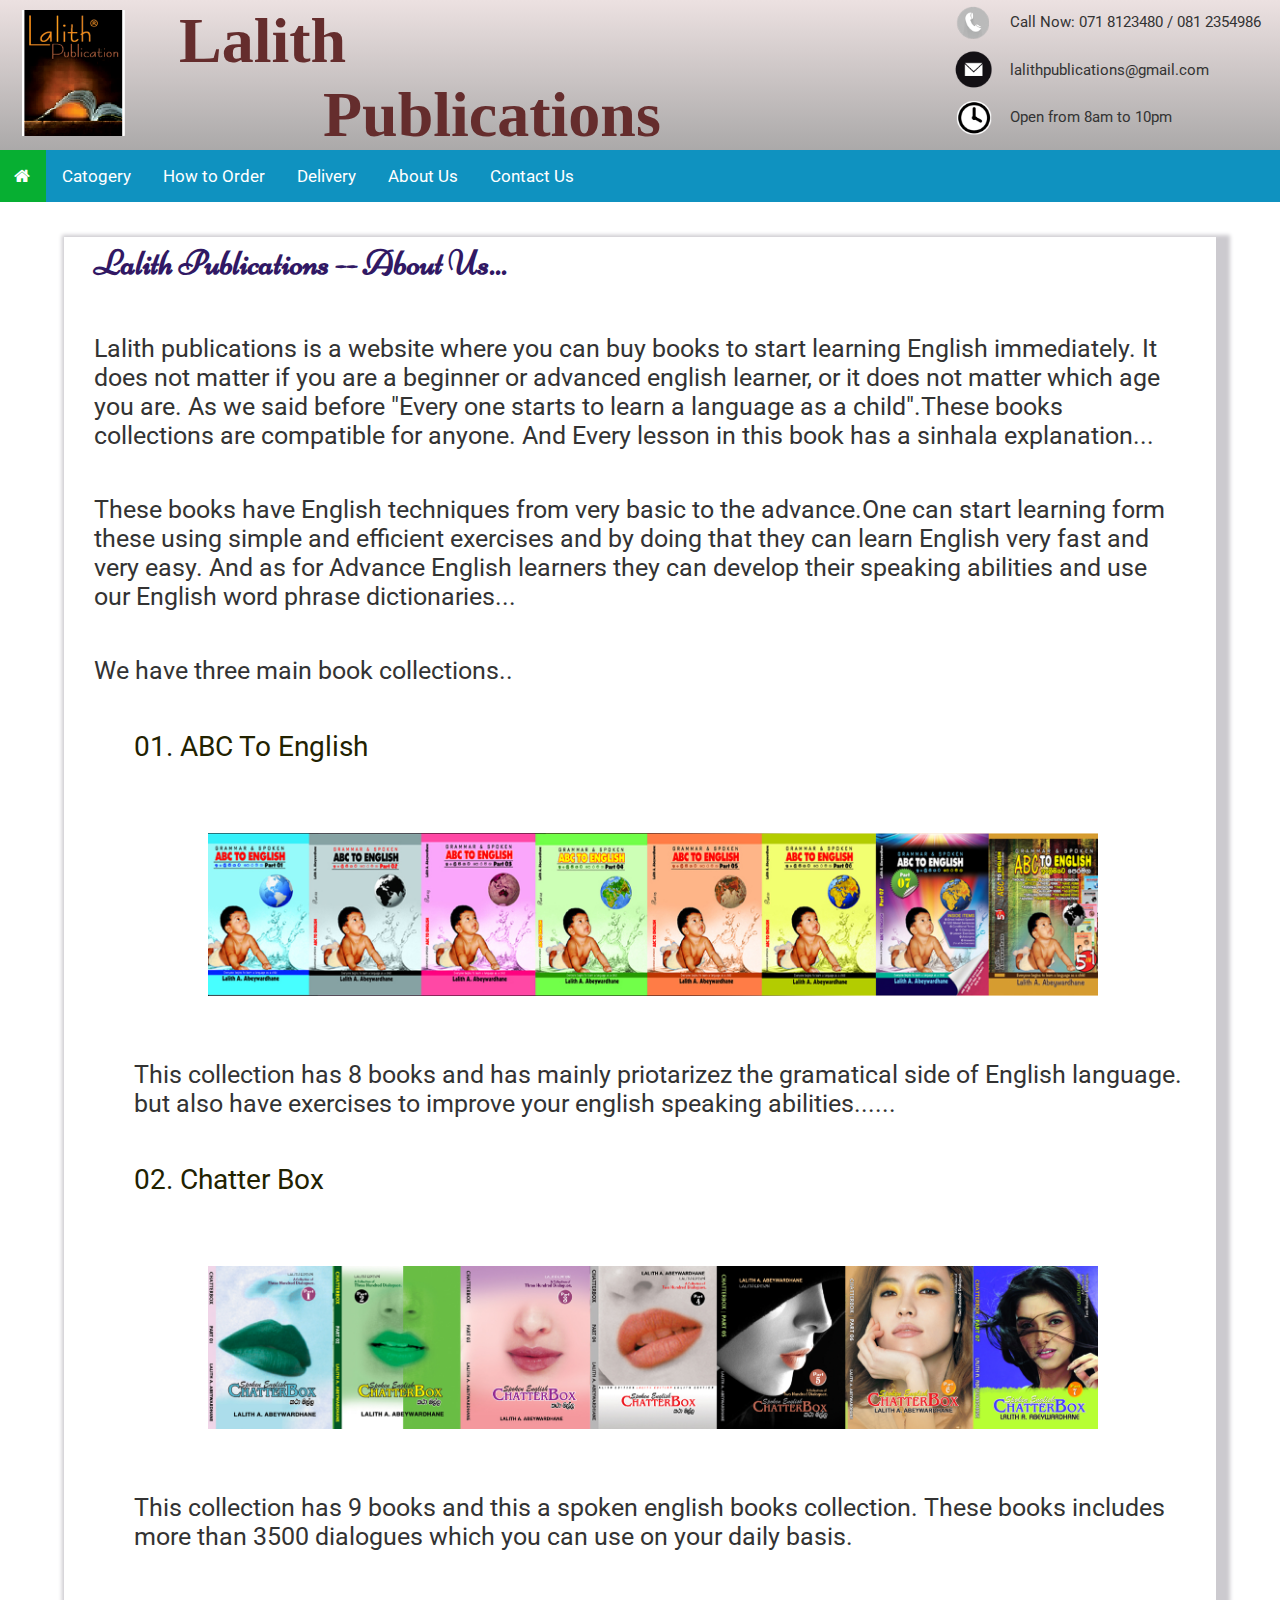
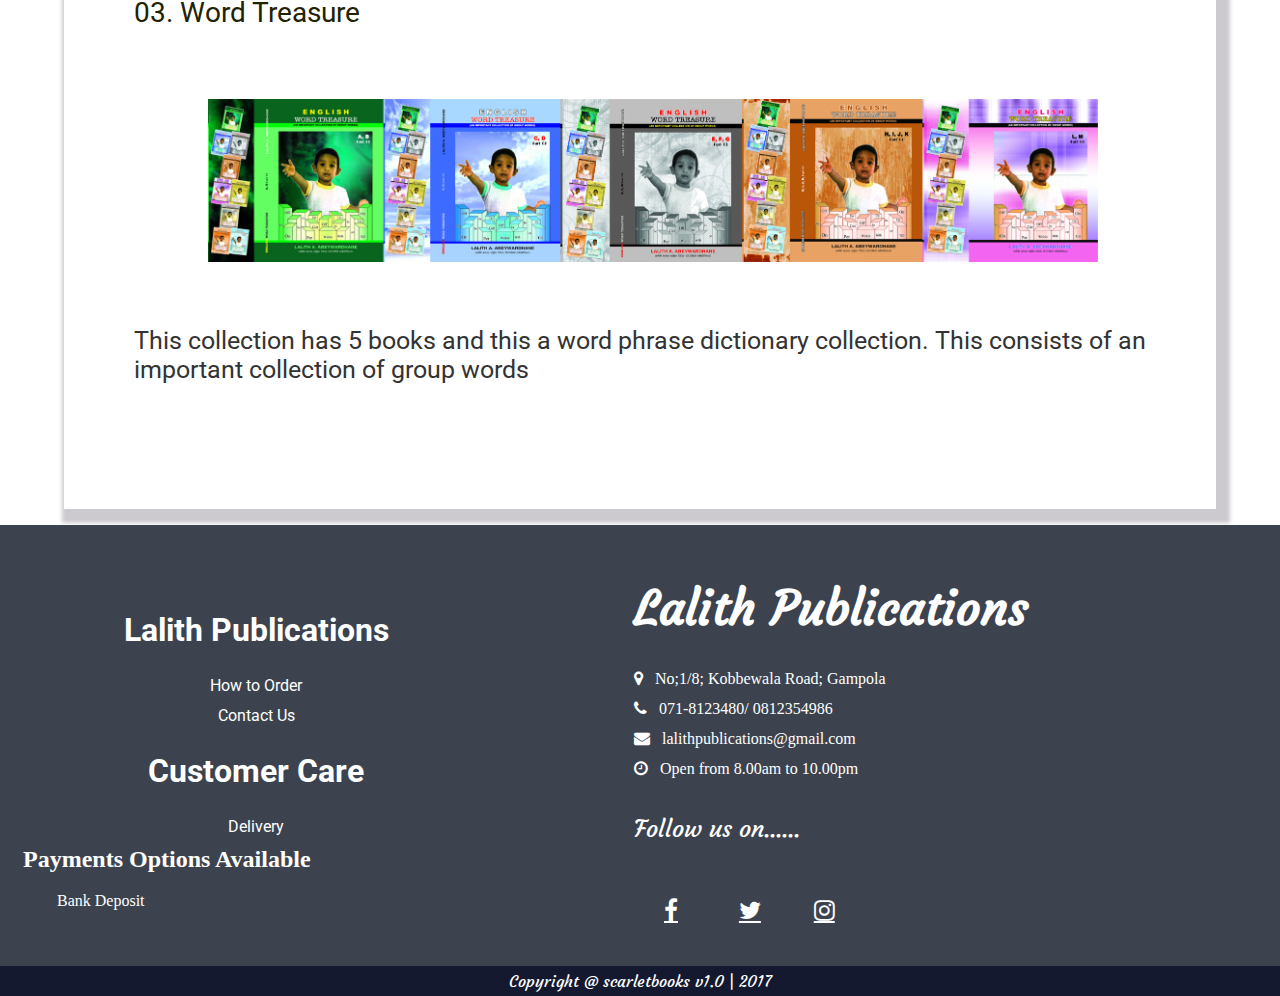
<file: about.html>
<!Doctype html>
<html>
<head>
	  <title>Scarlet Book Shop</title>
	  <link href="https://fonts.googleapis.com/css?family=Roboto|Oswald|Niconne|IM+Fell+Great+Primer:400i|Great+Vibes|Rouge+Script|Khula|Lato:100i|Courgette" rel="stylesheet">
	  <link rel="stylesheet" href="https://cdnjs.cloudflare.com/ajax/libs/font-awesome/4.6.3/css/font-awesome.min.css">
	  <link href="style-navigation.css" type="text/css" rel="stylesheet"/>
	  <link href="style-header-with-logo.css" type="text/css" rel="stylesheet"/>
	  <link href="style-slideshow.css" type="text/css" rel="stylesheet"/>
	  <link href="style-top10.css" type="text/css" rel="stylesheet"/>
	  <link href="style-category.css" type="text/css" rel="stylesheet"/>
	  <link href="style-series.css" type="text/css" rel="stylesheet"/>
	  <link href="style-footer2.css" type="text/css" rel="stylesheet"/>
	  <link href="style-about.css" type="text/css" rel="stylesheet"/> 
	  <script src="script-navigation.js"></script>
	  <script src="script-slideshow.js"></script>
	  <script src="script-slideshow-auto.js"></script>
	  <script src="script-top10.js"></script>
	  <script src="script-category.js"></script>
</head>

<body onload="autoSlide();currentSlide(1);showDiv(1);plusCat(1);">
     <div class="header">
<!--Adding the header with the logo-->
         <div class="header-part">
    	 <img class="img-logo" src="images/logo.png"/>
    	 </div>
<!--End of the logo>
<!--Header Rest-->
         <div class="header-part">
    	 <h1>Lalith<br>&nbsp;&nbsp;&nbsp;&nbsp;&nbsp;&nbsp;&nbsp;&nbsp;&nbsp;Publications</h1>
		 <div id="hidden-topic"><h2>LALITH PUBLICATIONS</h2></div>
    	 </div>
		 
		 <div class="header-part" id="call-email">
		 	 <a href="contact.html"> <div class="call">
			      <div class="part"><img src="images/call.png"/ style="width:35%;"></div>
				  <div class="part"><div class="num">Call&nbsp;Now:&nbsp;071&nbsp;8123480&nbsp;/&nbsp;081&nbsp;2354986<br><br></div>
				  </div>
		                  </div></a>
						  <br>
						  
		    <a href="contact.html"> <div class="call">
			      <div class="part"><img src="images/email2.png"/ style="width:35%;"></div>
				  <div class="part"><div class="num">lalithpublications@gmail.com</div>
				  </div>
		                  </div></a><br>
						  	
			<a href="contact.html"> <div class="call">
			      <div class="part"><img src="images/clock.png"/ style="width:35%;"></div>
				  <div class="part"><div class="num">Open from 8am to 10pm</div>
				  </div>
		                  </div></a>		  
			  	  
		 </div> 
		 
		 
	</div>  
<!--Header End-->
<!--Adding navigation bar-->
    <div class="topnav" id="myTopnav">
    	 <a id="home" href="index.html"><i class="fa fa-home"></i></a>
    	 <div class="dropdown">
		 	  <a class="dropbtn"href="#">Catogery</a>
    		  	 	<div class="dropdown-content">
    						<a href="chatterbox.html">Chatter Box</a>
							<a href="abctoenglish.html">ABC To English</a>
							<a href="wordtreasure.html">Word Treasure</a>
									  
    			    </div>
	     </div>
    	 <a href="order2.html">How to Order</a>
    	 <a href="delivery.html">Delivery</a>
		 <a href="about.html">About Us</a>
		 <a href="contact.html">Contact Us</a>
		 <a class="icon" onclick="openNav()">&#9776;</a>
    </div>	
<!--End of the navigation bar--> 


<div class="about">
	 <h3 class="about-title">Lalith Publications -- About Us...</h3>
	 <p>Lalith publications is a website where you can buy books  to start learning English immediately. It does not matter if you are a 
	 beginner or advanced english learner, or it does not matter which age you are. As we said before "Every one starts to learn a language as a
	 child".These books collections are compatible for anyone. And Every lesson in this book has a sinhala explanation... </p>
	  
	 <p>These books have English techniques from very basic to the advance.One can start learning form these using simple and efficient
	 exercises and by doing that they can learn English very fast and very easy. And as for Advance English learners they can develop their speaking
	 abilities and use our English word phrase dictionaries...</p>
	 
	 <p>
	 We have three main book collections..
	 	<ul>
		<li>01. ABC To English</li>
		<img class="about-img" src = "images/slideshow/abc-slide.jpg">
		<p>This collection has 8 books and has mainly priotarizez the gramatical side of English language.
		but also have exercises to improve your english speaking abilities......</p>
		
		<li>02. Chatter Box</li>
		<img class="about-img" src = "images/slideshow/chatter-slide.jpg">
		<p>This collection has 9 books and this a spoken english books collection.
		These books includes more than 3500 dialogues which you can use on your daily basis.</p>
		
		<li>03. Word Treasure</li>
		<img class="about-img" src = "images/slideshow/word-slide.jpg">
		<p>This collection has 5 books and this a word phrase dictionary collection.
		This consists of an important collection of group words</p>
		<br>
		<br>
		<br>
		<br>
		<br>
</div>




<!--Creating the end of the page-->
<footer class="end">
    <div class="footer-mainrow">
		<div class="footer-row">
			 <div class="footer-column">
			 	  <h1>Lalith&nbsp;Publications</h1>
				        <a class="footer-list" href="order2.html">How to Order</a>
						
						<a class="footer-list" href="contact.html">Contact Us</a>
			 </div>
			 
			 <div class="footer-column">
			 <h1>Customer Care</h1>
				        <a href="delivery.html">Delivery</a>
						
			 </div>
		</div>
		
		<div class="footer-row">
			 <div class="footer-content">
			 	<h1>Lalith Publications</h1>
				
				 <a id="fir" class="fa fa-map-marker" aria-hidden="true">&nbsp;&nbsp;&nbsp;No;1/8; Kobbewala Road; Gampola</a><br>
				 <a id="fir" class="fa fa-phone" aria-hidden="true">&nbsp;&nbsp;&nbsp;071-8123480/ 0812354986</a><br>
	        	 <a id="fir" class="fa fa-envelope" aria-hidden="true">&nbsp;&nbsp;&nbsp;lalithpublications@gmail.com</a><br>
				 <a id="fir" class="fa fa-clock-o" aria-hidden="true">&nbsp;&nbsp;&nbsp;Open from 8.00am to 10.00pm</a><br>
				 
				 	 <p>Follow us on......</p>	
							<a id="sec" href="https://www.facebook.com/Scarlet-Books-296465104099320/" class="fa fa-facebook"></a>
							<a id="sec" href="#" class="fa fa-twitter"></a>
							<a id="sec" href="#" class="fa fa-instagram"></a>
							<br>
							<br>
									 
			 </div>
		</div>
   </div>
   
     <div class="footer-rest">
     <br>
     		<h2>&nbsp;&nbsp;&nbsp;Payments Options Available</h2>	
  		<a href="order.html">&nbsp;&nbsp;&nbsp;&nbsp;&nbsp;&nbsp;&nbsp;&nbsp;Bank&nbsp;Deposit&nbsp;</a>
		<br>
     </div>
<div class="copy">
Copyright @ scarletbooks v1.0 | 2017
<div>		

</footer>
<!--End of the footer-->
</file>
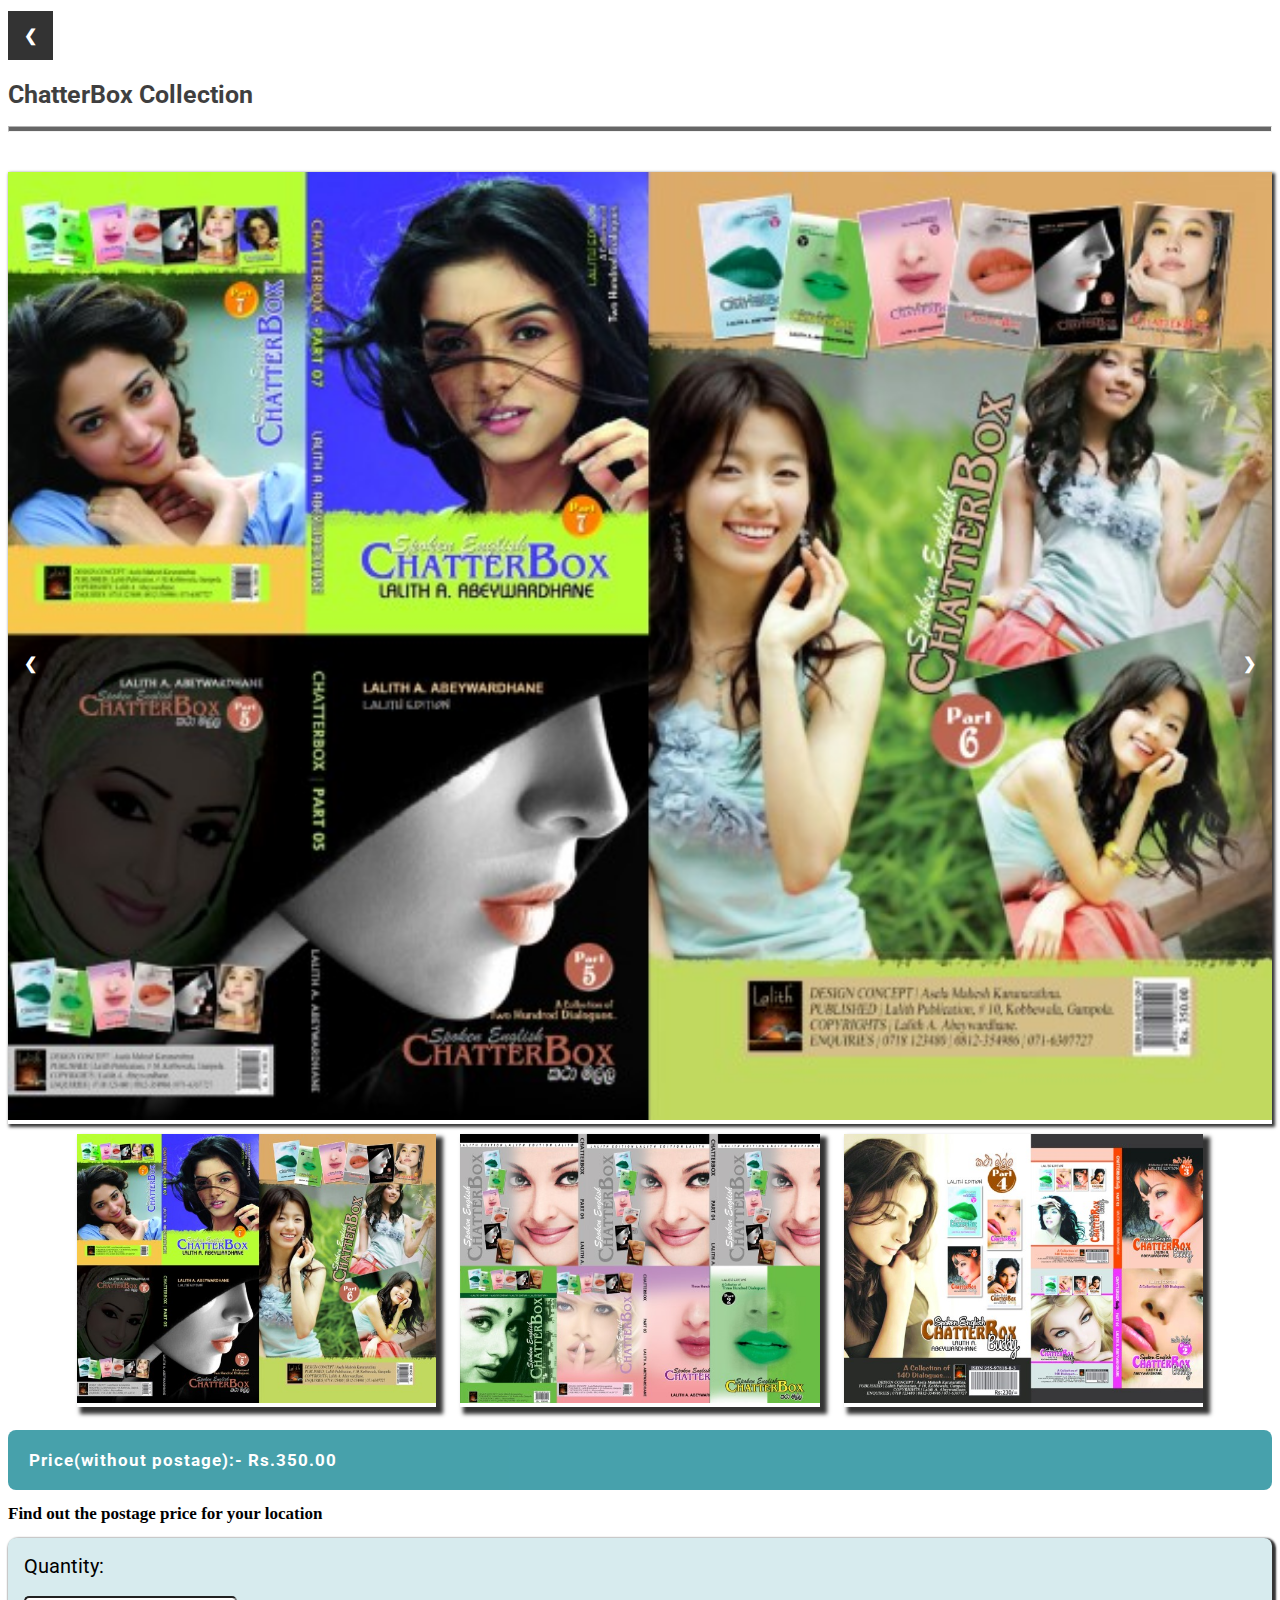
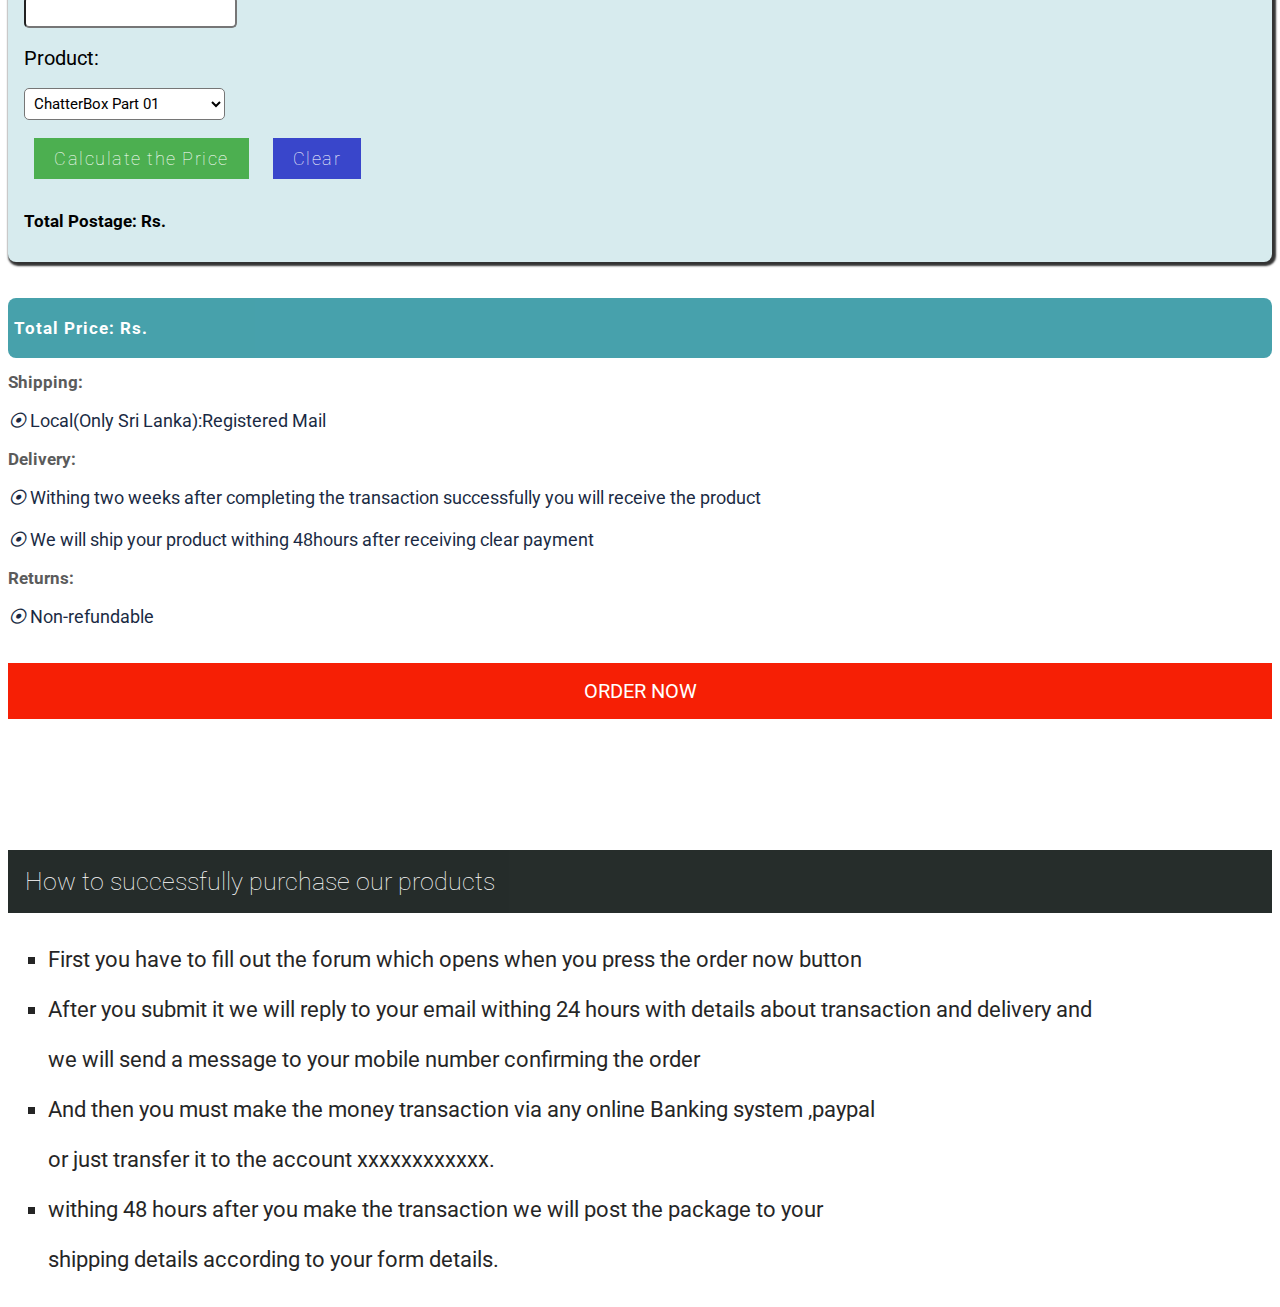
<file: chat-order.html>
<!DOCTYPE html>
<html>
<head>
	  <title>ChatterBox</title>
	  <link href="style-ordernow-lightbox.css" type="text/css" rel="stylesheet"/>
	  
	  <link href="style-ordernow.css" type="text/css" rel="stylesheet"/>
	  <link href="style-how-to-sub.css" type="text/css" rel="stylesheet"/>
	  <link href="https://fonts.googleapis.com/css?family=Roboto|Oswald" rel="stylesheet">
	  <script src="myscript-light-box.js"></script>
	  <script src="myscript-postage-chat-total.js"></script>
</head>

<body onload="showSlides(1)" id="body01">
<!--Creating a previous a button-->
<br>
<div><a  class="prev-button" href="Index.html">&#10094;</a>
</div>
<br>
<!--End of the previous button-->
<div class="sub-topic">
	 <h1>ChatterBox Collection</h1><hr>
	 </div>
<!--Creating a photo light box-->
<div class="parts">
	 <div class="photo-container">
    	 <div class="myphoto fade">
    	 <img src="images/new/chat01.jpg" style="width:100%;"/>
    	 </div>
		 
		 <div class="myphoto fade">
    	 <img src="images/new/chat02.jpg" style="width:100%;"/>
    	 </div>
		 
		 <div class="myphoto fade;">
    	 <img src="images/new/chat03.jpg" style="width:100%;"/>
    	 </div>
		 
		 <a class="prev-photo" onclick="plusSlides(-1)">&#10094;</a>
		 <a class="next-photo" onclick="plusSlides(1)">&#10095;</a>
				 
    </div>
		  <div class="row">
		  	    <div class="column">
			   		<div class="pic one">
					<img src="images/new/chat01.jpg" onclick="currentSlide(1)" style="width:100%;"/>
					</div>
			  </div>
			  
			  <div class="column">
			   		<div class="pic one">
					<img src="images/new/chat02.jpg" onclick="currentSlide(2)" style="width:100%;"/>
					</div>
			  </div>
			  
			  <div class="column">
			   		<div class="pic one">
					<img src="images/new/chat03.jpg" onclick="currentSlide(3)" style="width:100%;"/>
					</div>
			  </div>
	     </div>
</div>

	  <div class="parts">
    	 
		  <ul type="square" class="price-tag">
    	  	  <li><h2>&nbsp;&nbsp;&nbsp;Price(without postage):- Rs.350.00</h2></li>
          </ul>
    	   
		   <h2 class="postage">Find out the postage price for your location</h2>
    	  
		  <div  class="postage-detail">
            		  
            		<div>
            			 <label class="label">Quantity: </label>
				    <br>
					<br>
            			 <input type="number" min="1" step="1" id="quantity01"/ required="flag">
            		</div>
					<div>
					<br>
            			 <label class="label" id="product01">Product: </label>
				    <br>
					<br>
            			 <select id="No">
						 		 <option class="select" value="01">ChatterBox Part 01</option>
								 <option class="select" value="02">ChatterBox Part 02</option>
								 <option class="select" value="03">ChatterBox Part 03</option>
								 <option class="select" value="04">ChatterBox Part 04</option>
								 <option class="select" value="05">ChatterBox Part 05</option>
								 <option class="select" value="06">ChatterBox Part 06</option>
								 <option class="select" value="07">ChatterBox Part 07</option>
								 <option class="select" value="08">ChatterBox Buddy Part 01</option>
								 <option class="select" value="09">ChatterBox Buddy Part 02</option>
						 </select>
            		</div>
					
					
            		
					<br>
            		<button class="btn1" onclick="getPostage()">Calculate the Price</button>
					<button class="btn2" onclick="clearField()">Clear</button>
            		<br>
					<br>
            		<div class="post"><h2>Total Postage:&nbsp;Rs.</h2><h2 id="total-postage"></h2></div>
            		
		</div>
		
		
		<br>
		<br>
		
		<div class="price"><h2>Total Price:&nbsp;Rs.</h2><h2 id="total-price"></h2></div>
		
					
   </div>
   
   <div class="parts">
   		<div class="details">
			 <h2>Shipping:&nbsp;</h2><p><i class="icon">&ofcir;&nbsp;</i>Local(Only Sri Lanka):Registered Mail</p>	
			 <h2>Delivery:&nbsp;</h2><p><i class="icon">&ofcir;&nbsp;</i>Withing two weeks after completing the transaction successfully you will receive the product
			 <br><br><i class="icon">&ofcir;&nbsp;</i>We will  ship your product withing 48hours after receiving clear payment</p>	
		     <h2>Returns:&nbsp;</h2><p><i class="icon">&ofcir;&nbsp;</i>Non-refundable</p>	
	   </div>
	   <div style="text-align:center;">
	   
	   <br>
	      		<a href="https://wwwabeywardhaneruchira.000webhostapp.com/"><button  class="order-btn"> ORDER NOW</button><a>	
											
	   </div>  
      
	   
  </div>   
     

<div class="emty" >

   		<h5>error</h5> 
</div>

<br>

<br>
<br>
<div class="download-topic">
	 <h1 class="">How to successfully purchase our products </h1>
</div>
<div class="how">
 <ul type="square">
		   	   <li>First you have to fill out the forum which opens when you press the order now button</l1>
			   <li>After you submit it we will reply to your email withing 24 hours with details about transaction and delivery and <br>
			   we will send a message to your mobile number confirming the order</li>
			   <li>And then you must make the money transaction via any online Banking system ,paypal
			   <br> or just transfer it to the account
			   		   xxxxxxxxxxxx.</li>
			   <li>withing 48 hours after you make the transaction we will post the package to your
			   <br>shipping details according to your form details.</li>
		  </ul>
</div>

<footer>
		
</footer>
  	 
	   
	   
</body>
</html>
</file>
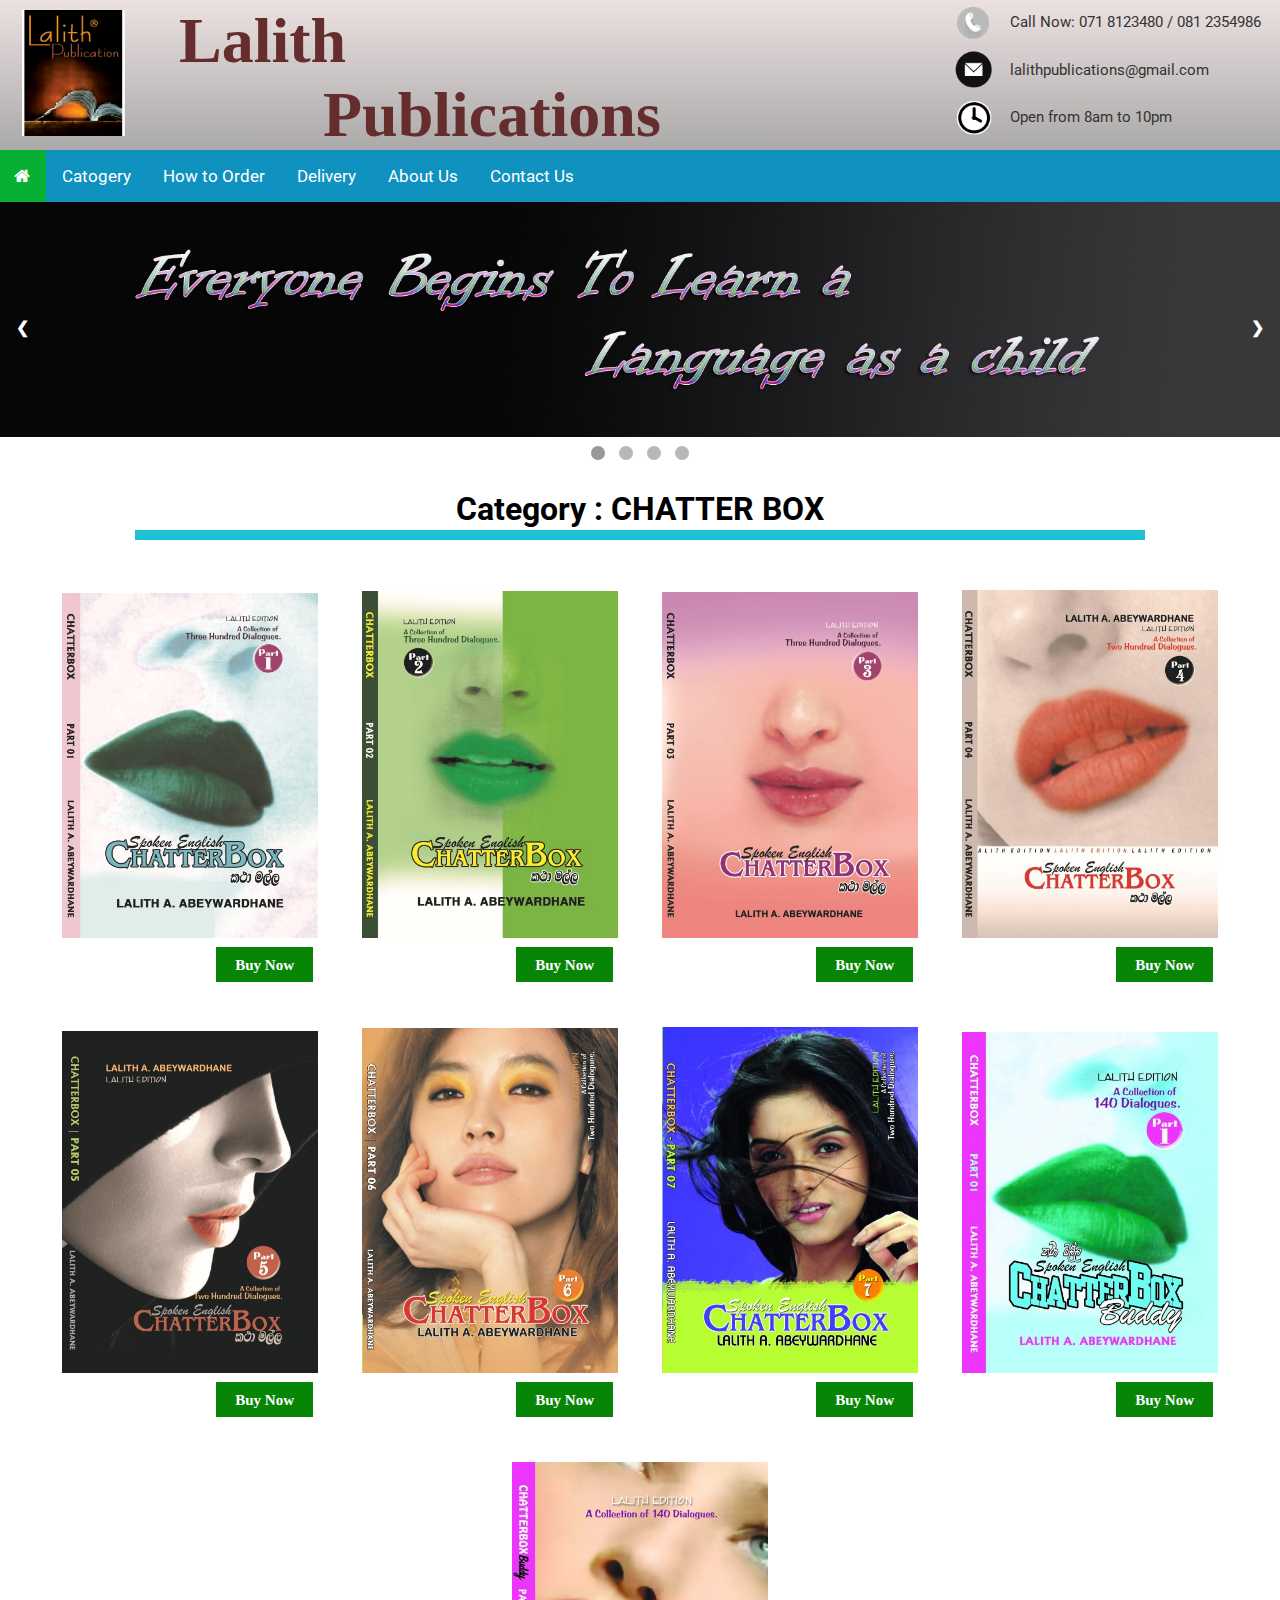
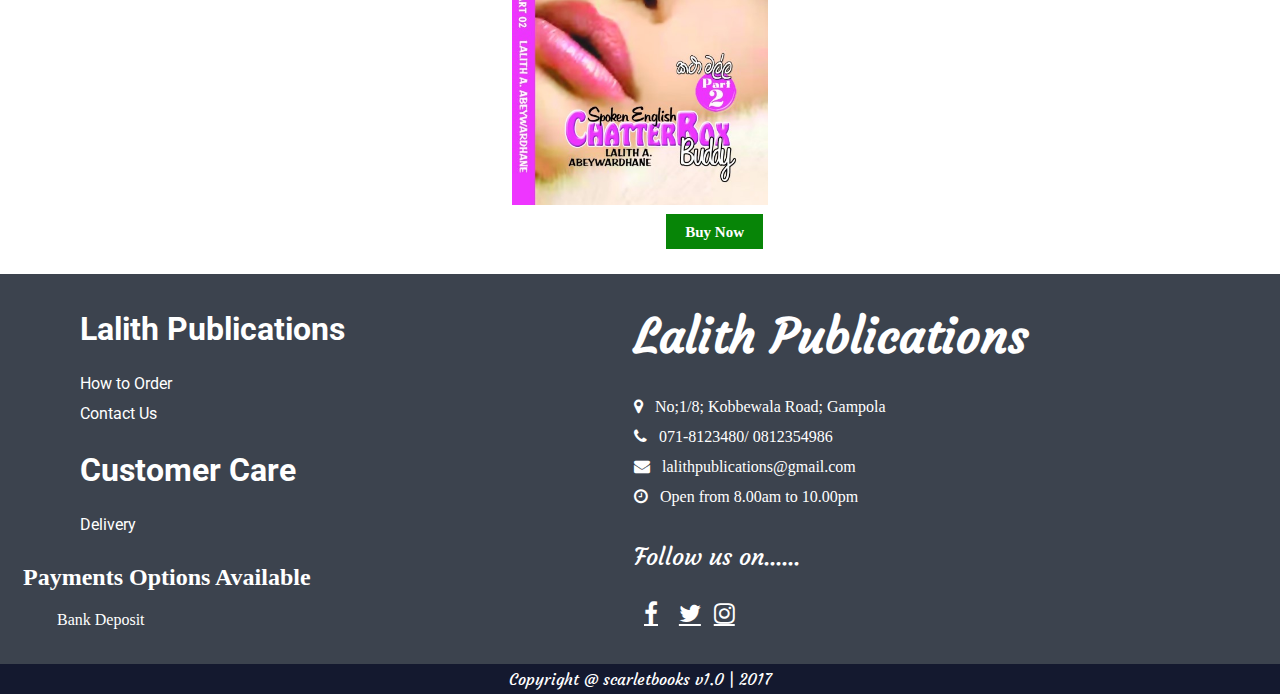
<file: chatterbox.html>
<!Doctype html>
<html>
<head>
	  <title>Action : Scarlet Book Shop</title>
	  <link href="https://fonts.googleapis.com/css?family=Roboto|Oswald|Niconne|IM+Fell+Great+Primer:400i|Great+Vibes|Rouge+Script|Khula|Lato:100i|Courgette" rel="stylesheet">
	  <link rel="stylesheet" href="https://cdnjs.cloudflare.com/ajax/libs/font-awesome/4.6.3/css/font-awesome.min.css">
	  <link href="style-navigation.css" type="text/css" rel="stylesheet"/>
	  <link href="style-header-with-logo.css" type="text/css" rel="stylesheet"/>
	  <link href="style-slideshow.css" type="text/css" rel="stylesheet"/>
	  <link href="style-top10.css" type="text/css" rel="stylesheet"/>
	  <link href="style-category.css" type="text/css" rel="stylesheet"/>
	  <link href="style-series.css" type="text/css" rel="stylesheet"/>
	  <link href="style-footer.css" type="text/css" rel="stylesheet"/>
	  <script src="script-navigation.js"></script>
	  <script src="script-slideshow.js"></script>
	  <script src="script-slideshow-auto.js"></script>
	  <script src="script-top10.js"></script>
	  <script src="script-category.js"></script>
	  
	  
</head>

<body onload="autoSlide();currentSlide(1);showDiv(1);plusCat(1);">
     <div class="header">
<!--Adding the header with the logo-->
         <div class="header-part">
    	 <img class="img-logo" src="images/logo.png" alt="logo"/>
    	 </div>
<!--End of the logo>
<!--Header Rest-->
         <div class="header-part">
    	 <h1>Lalith<br>&nbsp;&nbsp;&nbsp;&nbsp;&nbsp;&nbsp;&nbsp;&nbsp;&nbsp;Publications</h1>
		 <div id="hidden-topic"><h2>LALITH PUBLICATIONS</h2></div>
    	 </div>
		 
		 <div class="header-part" id="call-email">
		 	 <a href="contact.html"> <div class="call">
			      <div class="part"><img src="images/call.png"/ style="width:35%;"></div>
				  <div class="part"><div class="num">Call&nbsp;Now:&nbsp;071&nbsp;8123480&nbsp;/&nbsp;081&nbsp;2354986<br><br></div>
				  </div>
		                  </div></a>
						  <br>
						  
		    <a href="contact.html"> <div class="call">
			      <div class="part"><img src="images/email2.png"/ style="width:35%;"></div>
				  <div class="part"><div class="num">lalithpublications@gmail.com</div>
				  </div>
		                  </div></a><br>
						  	
			<a href="contact.html"> <div class="call">
			      <div class="part"><img src="images/clock.png"/ style="width:35%;"></div>
				  <div class="part"><div class="num">Open from 8am to 10pm</div>
				  </div>
		                  </div></a>		  
			  	  
		 </div> 
		 
		 
	</div>  
<!--Header End-->
<!--Adding navigation bar-->
    <div class="topnav" id="myTopnav">
    	 <a id="home" href="index.html"><i class="fa fa-home"></i></a>
    	 <div class="dropdown">
		 	  <a class="dropbtn"href="#">Catogery</a>
    		  	 	<div class="dropdown-content">
    						<a href="chatterbox.html">Chatter Box</a>
							<a href="abctoenglish.html">ABC To English</a>
							<a href="wordtreasure.html">Word Treasure</a>
									  
    			    </div>
	     </div>
    	 <a href="order2.html">How to Order</a>
    	 <a href="delivery.html">Delivery</a>
		 <a href="about.html">About Us</a>
		 <a href="contact.html">Contact Us</a>
		 <a class="icon" onclick="openNav()">&#9776;</a>
    </div>	
<!--End of the navigation bar-->  

<!--Creating a SlideShoe-->
   <div class="mySlideshow">
   		<div class="slide-container">
		     
			  <div class="mySlides fade">
			 	  <img src="images/slideshow/last-slide.jpg" style="width:100%"/>
			 </div>

		
			 <div class="mySlides fade">
			 	  <img src="images/slideshow/abc-slide.jpg" style="width:100%"/>
			 </div>
			 
			  <div class="mySlides fade">
			 	  <img src="images/slideshow/chatter-slide.jpg" style="width:100%"/>
			 </div>

			 
			  <div class="mySlides fade">
			 	  <img src="images/slideshow/word-slide.jpg" style="width:100%"/>
			 </div>
			 

			 
			
			 
			 <a class="prev" onClick="plusSlide(-1)">&#10094;</a>
			 <a class="next" onClick="plusSlide(1)">&#10095;</a>
   	  </div>
	  
	  <center>
	  <div>
	  <span class="dots" onClick="currentSlide(1)"></span>
	  <span class="dots" onClick="currentSlide(2)"></span>
	  <span class="dots" onClick="currentSlide(3)"></span>
	  <span class="dots" onClick="currentSlide(4)"></span>	  
	  </div>
	  </center>
 </div>
<!--End of the SlideShow-->


<!--Creating the top categories segment-->
<h1 class="top-topic">Category&nbsp;:&nbsp;CHATTER BOX</h1><center><hr class="line"></center>

<!--Creating the ChatterBox Category--> 
 <div class="sections">
 	  <div class="cat-row">
	  <center>
	  	   <div class="cat-column"><center>
		   		<img src="images/cb/cb-01.jpg" alt="Chatter Box Part 01" class="image" style="width:100%;"/>
				
				<div class="overlay">
				<p class="title">ChatterBox&nbsp;Part 01</p><br>
				<a class="content">Rs.350.00</a><br><br>
				<p class="rest">Spoken English<br>Description: Available</p>
				</div>
				
                <a href="chat-order.html" class="buy">Buy&nbsp;Now</a></center>
		   </div>
		   
		   <div class="cat-column"><center>
		   		<img src="images/cb/cb-02.jpg" alt="Chatter Box Part 02" class="image" style="width:100%;"/>
				<div class="overlay">
				<p class="title">ChatterBox&nbsp;Part 02</p><br>
				<a class="content">Rs.350.00</a><br><br>
				<p class="rest">Spoken English<br>Description: Available</p>
				</div>
				
                <a href="chat-order.html" class="buy">Buy&nbsp;Now</a></center>
		   </div>
		   
		   <div class="cat-column"><center>
		   		<img src="images/cb/cb-03.jpg" alt="Chatter Box Part 03" class="image" style="width:100%;"/>
				<div class="overlay">
				<p class="title">ChatterBox&nbsp;Part 03</p><br>
				<a class="content">Rs.350.00</a><br><br>
				<p class="rest">Spoken English<br>Description: Available</p>
				</div>
				
                <a href="chat-order.html" class="buy">Buy&nbsp;Now</a></center>
		   </div>
		   
		   <div class="cat-column"><center>
		   		<img src="images/cb/cb-04.jpg" alt="Chatter Box Part 04" class="image" style="width:100%;"/>
				<div class="overlay">
				<p class="title">ChatterBox&nbsp;Part 04</p><br>
				<a class="content">Rs.350.00</a><br><br>
				<p class="rest">Spoken English<br>Description: Available</p>
				</div>
				
                <a href="chat-order.html" class="buy">Buy&nbsp;Now</a></center>
		   </div>
		   
		   <div class="cat-column"><center>
		   		<img src="images/cb/cb-05.jpg" alt="Chatter Box Part 05" class="image" style="width:100%;"/>
				<div class="overlay">
				<p class="title">ChatterBox&nbsp;Part 05</p><br>
				<a class="content">Rs.350.00</a><br><br>
				<p class="rest">Spoken English<br>Description: Available</p>
				</div>
				
                <a href="chat-order.html" class="buy">Buy&nbsp;Now</a></center>
		   </div>
		   
		   <div class="cat-column"><center>
		   		<img src="images/cb/cb-06.jpg" alt="Chatter Box Part 06" class="image" style="width:100%;"/>
				<div class="overlay">
				<p class="title">ChatterBox&nbsp;Part 06</p><br>
				<a class="content">Rs.350.00</a><br><br>
				<p class="rest">Spoken English<br>Description: Available</p>
				</div>
				
                <a href="chat-order.html" class="buy">Buy&nbsp;Now</a></center>
		   </div>
		   
		   <div class="cat-column"><center>
		   		<img src="images/cb/cb-07.jpg" alt="Chatter Box Part 07" class="image" style="width:100%;"/>
				<div class="overlay">
				<p class="title">ChatterBox&nbsp;Part 07</p><br>
				<a class="content">Rs.350.00</a><br><br>
				<p class="rest">Spoken English<br>Description: Not Available</p>
				</div>
				
                <a href="chat-order.html" class="buy">Buy&nbsp;Now</a></center>
		   </div>
		   
		    <div class="cat-column"><center>
		   		<img src="images/cbb/cbb-01.jpg" alt="Chatter Box Buddy Part 01" class="image" style="width:100%;"/>
				<div class="overlay">
				<p class="title">ChatterBox Buddy&nbsp;Part 01</p><br>
				<a class="content">Rs.350.00</a><br><br>
				<p class="rest">Spoken English<br>Description: Available</p>
				</div>
				
                <a href="chat-order.html" class="buy">Buy&nbsp;Now</a></center>
		   </div>
		   
		    <div class="cat-column"><center>
		   		<img src="images/cbb/cbb-02.jpg" alt="Chatter Box Buddy Part 02" class="image" style="width:100%;"/>
				<div class="overlay">
				<p class="title">ChatterBox Buddy&nbsp;Part 02</p><br>
				<a class="content">Rs.350.00</a><br><br>
				<p class="rest">Spoken English<br>Description:Available</p>
				</div>
				
                <a href="chat-order.html" class="buy">Buy&nbsp;Now</a></center>
		   </div>
		   
		  	  
		 </center>
	  </div>
	   
 </div>
 <!--End of the ChatterBox catogery-->
 
<!--Creating the end of the page-->
<footer class="end">
    <div class="footer-mainrow">
		<div class="footer-row">
			 <div class="footer-column">
			 	  <h1>Lalith&nbsp;Publications</h1>
				        <a class="footer-list" href="order2.html">How to Order</a>
						
						<a class="footer-list" href="contact.html">Contact Us</a>
			 </div>
			 
			 <div class="footer-column">
			 <h1>Customer Care</h1>
				        <a href="delivery.html">Delivery</a>
						
			 </div>
		</div>
		
		<div class="footer-row">
			 <div class="footer-content">
			 	<h1>Lalith Publications</h1>
				
				 <a id="fir" class="fa fa-map-marker" aria-hidden="true">&nbsp;&nbsp;&nbsp;No;1/8; Kobbewala Road; Gampola</a><br>
				 <a id="fir" class="fa fa-phone" aria-hidden="true">&nbsp;&nbsp;&nbsp;071-8123480/ 0812354986</a><br>
	        	 <a id="fir" class="fa fa-envelope" aria-hidden="true">&nbsp;&nbsp;&nbsp;lalithpublications@gmail.com</a><br>
				 <a id="fir" class="fa fa-clock-o" aria-hidden="true">&nbsp;&nbsp;&nbsp;Open from 8.00am to 10.00pm</a><br>
				 
				 	 <p>Follow us on......</p>	
							<a id="sec" href="https://www.facebook.com/Scarlet-Books-296465104099320/" class="fa fa-facebook"></a>
							<a id="sec" href="#" class="fa fa-twitter"></a>
							<a id="sec" href="#" class="fa fa-instagram"></a>
							<br>
							<br>
									 
			 </div>
		</div>
   </div>
   
     <div class="footer-rest">
     <br>
     		<h2>&nbsp;&nbsp;&nbsp;Payments Options Available</h2>	
  		<a href="order.html">&nbsp;&nbsp;&nbsp;&nbsp;&nbsp;&nbsp;&nbsp;&nbsp;Bank&nbsp;Deposit&nbsp;</a>
		<br>
     </div>
<div class="copy">
Copyright @ scarletbooks v1.0 | 2017
<div>		

</footer>
<!--End of the footer-->
</file>
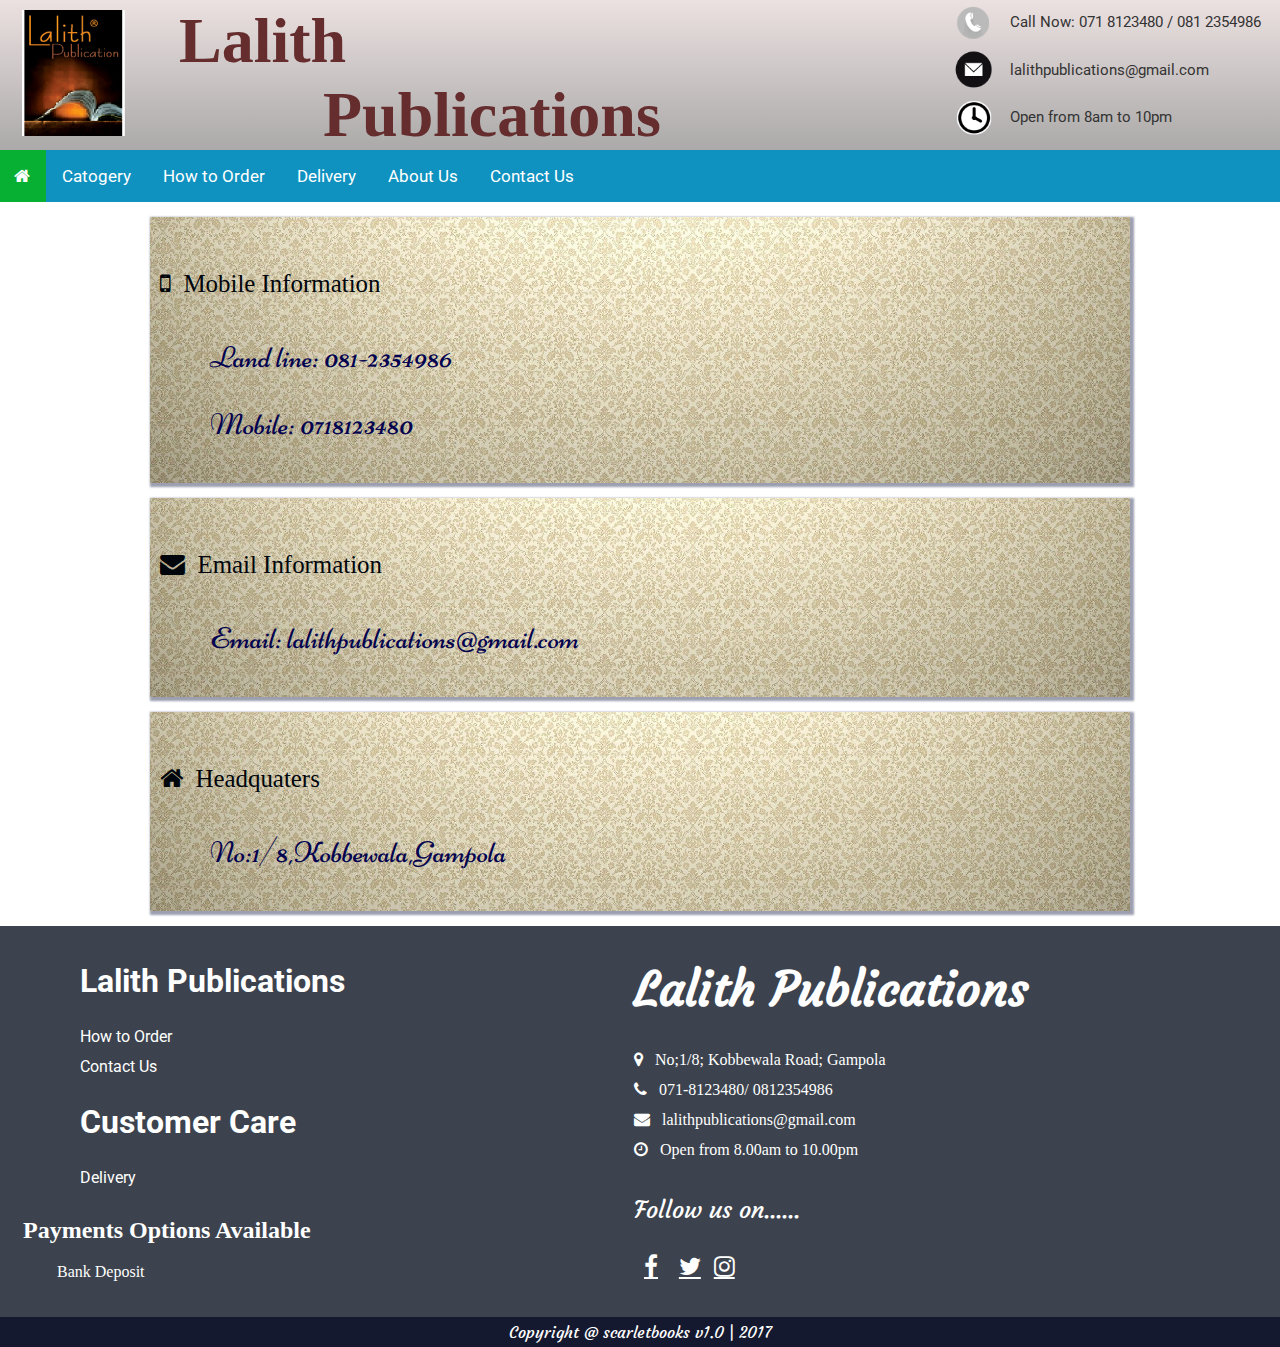
<file: contact.html>
<!Doctype html>
<html>
<head>
	  <title>Scarlet Book Shop</title>
	  <link href="https://fonts.googleapis.com/css?family=Roboto|Oswald|Niconne|IM+Fell+Great+Primer:400i|Great+Vibes|Rouge+Script|Khula|Lato:100i|Courgette" rel="stylesheet">
	  <link rel="stylesheet" href="https://cdnjs.cloudflare.com/ajax/libs/font-awesome/4.6.3/css/font-awesome.min.css">
	  <link href="style-navigation.css" type="text/css" rel="stylesheet"/>
	  <link href="style-header-with-logo.css" type="text/css" rel="stylesheet"/>
	  <link href="style-slideshow.css" type="text/css" rel="stylesheet"/>
	  <link href="style-top10.css" type="text/css" rel="stylesheet"/>
	  <link href="style-category.css" type="text/css" rel="stylesheet"/>
	  <link href="style-series.css" type="text/css" rel="stylesheet"/>
	  <link href="style-footer.css" type="text/css" rel="stylesheet"/>
	  <link href="style-contact.css" type="text/css" rel="stylesheet"/>
	  <script src="script-navigation.js"></script>
	  <script src="script-slideshow.js"></script>
	  <script src="script-slideshow-auto.js"></script>
	  <script src="script-top10.js"></script>
	  <script src="script-category.js"></script>
</head>

<body onload="autoSlide();currentSlide(1);showDiv(1);plusCat(1);">
     <div class="header">
<!--Adding the header with the logo-->
         <div class="header-part">
    	 <img class="img-logo" src="images/logo.png" alt="logo"/>
    	 </div>
<!--End of the logo>
<!--Header Rest-->
         <div class="header-part">
    	 <h1>Lalith<br>&nbsp;&nbsp;&nbsp;&nbsp;&nbsp;&nbsp;&nbsp;&nbsp;&nbsp;Publications</h1>
		 <div id="hidden-topic"><h2>LALITH PUBLICATIONS</h2></div>
    	 </div>
		 
		 <div class="header-part" id="call-email">
		 	 <a href="contact.html"> <div class="call">
			      <div class="part"><img src="images/call.png"/ style="width:35%;"></div>
				  <div class="part"><div class="num">Call&nbsp;Now:&nbsp;071&nbsp;8123480&nbsp;/&nbsp;081&nbsp;2354986<br><br></div>
				  </div>
		                  </div></a>
						  <br>
						  
		    <a href="contact.html"> <div class="call">
			      <div class="part"><img src="images/email2.png"/ style="width:35%;"></div>
				  <div class="part"><div class="num">lalithpublications@gmail.com</div>
				  </div>
		                  </div></a><br>
						  	
			<a href="contact.html"> <div class="call">
			      <div class="part"><img src="images/clock.png"/ style="width:35%;"></div>
				  <div class="part"><div class="num">Open from 8am to 10pm</div>
				  </div>
		                  </div></a>		  
			  	  
		 </div> 
		 
		 
	</div>  
<!--Header End-->
<!--Adding navigation bar-->
    <div class="topnav" id="myTopnav">
    	 <a id="home" href="index.html"><i class="fa fa-home"></i></a>
    	 <div class="dropdown">
		 	  <a class="dropbtn"href="#">Catogery</a>
    		  	 	<div class="dropdown-content">
    						<a href="chatterbox.html">Chatter Box</a>
							<a href="abctoenglish.html">ABC To English</a>
							<a href="wordtreasure.html">Word Treasure</a>
									  
    			    </div>
	     </div>
    	 <a href="order2.html">How to Order</a>
    	 <a href="delivery.html">Delivery</a>
		 <a href="about.html">About Us</a>
		 <a href="contact.html">Contact Us</a>
		 <a class="icon" onclick="openNav()">&#9776;</a>
    </div>	
<!--End of the navigation bar--> 


<div class="contact">
	 <div class="pack">
        <h5 class=contact-title><i class="fa fa-mobile"><font face="IM Fell Great Primer">&nbsp;&nbsp;Mobile Information</font></i></h5>
        <p>Land line: 081-2354986</p>
        <p>Mobile: 0718123480
	 </div>
	 
	 <div class="pack">
        <h5 class=contact-title><i class="fa fa-envelope"><font face="IM Fell Great Primer">&nbsp;&nbsp;Email Information</font></i></h5>
        <p id="em">Email: lalithpublications@gmail.com</p>
	 </div>
	 
	 
	 
	 <div class="pack">
        <h5 class=contact-title><i class="fa fa-home"><font face="IM Fell Great Primer">&nbsp;&nbsp;Headquaters</font></i></h5>
        <p>No:1/8,Kobbewala,Gampola</p>      
	 </div>
<div>








<!--Creating the end of the page-->
<footer class="end">
    <div class="footer-mainrow">
		<div class="footer-row">
			 <div class="footer-column">
			 	  <h1>Lalith&nbsp;Publications</h1>
				        <a class="footer-list" href="order2.html">How to Order</a>
						
						<a class="footer-list" href="contact.html">Contact Us</a>
			 </div>
			 
			 <div class="footer-column">
			 <h1>Customer Care</h1>
				        <a href="delivery.html">Delivery</a>
						
			 </div>
		</div>
		
		<div class="footer-row">
			 <div class="footer-content">
			 	<h1>Lalith Publications</h1>
				
				 <a id="fir" class="fa fa-map-marker" aria-hidden="true">&nbsp;&nbsp;&nbsp;No;1/8; Kobbewala Road; Gampola</a><br>
				 <a id="fir" class="fa fa-phone" aria-hidden="true">&nbsp;&nbsp;&nbsp;071-8123480/ 0812354986</a><br>
	        	 <a id="fir" class="fa fa-envelope" aria-hidden="true">&nbsp;&nbsp;&nbsp;lalithpublications@gmail.com</a><br>
				 <a id="fir" class="fa fa-clock-o" aria-hidden="true">&nbsp;&nbsp;&nbsp;Open from 8.00am to 10.00pm</a><br>
				 
				 	 <p>Follow us on......</p>	
							<a id="sec" href="https://www.facebook.com/Scarlet-Books-296465104099320/" class="fa fa-facebook"></a>
							<a id="sec" href="#" class="fa fa-twitter"></a>
							<a id="sec" href="#" class="fa fa-instagram"></a>
							<br>
							<br>
									 
			 </div>
		</div>
   </div>
   
     <div class="footer-rest">
     <br>
     		<h2>&nbsp;&nbsp;&nbsp;Payments Options Available</h2>	
  		<a href="order.html">&nbsp;&nbsp;&nbsp;&nbsp;&nbsp;&nbsp;&nbsp;&nbsp;Bank&nbsp;Deposit&nbsp;</a>
		<br>
     </div>
<div class="copy">
Copyright @ scarletbooks v1.0 | 2017
<div>		

</footer>
<!--End of the footer-->
</file>
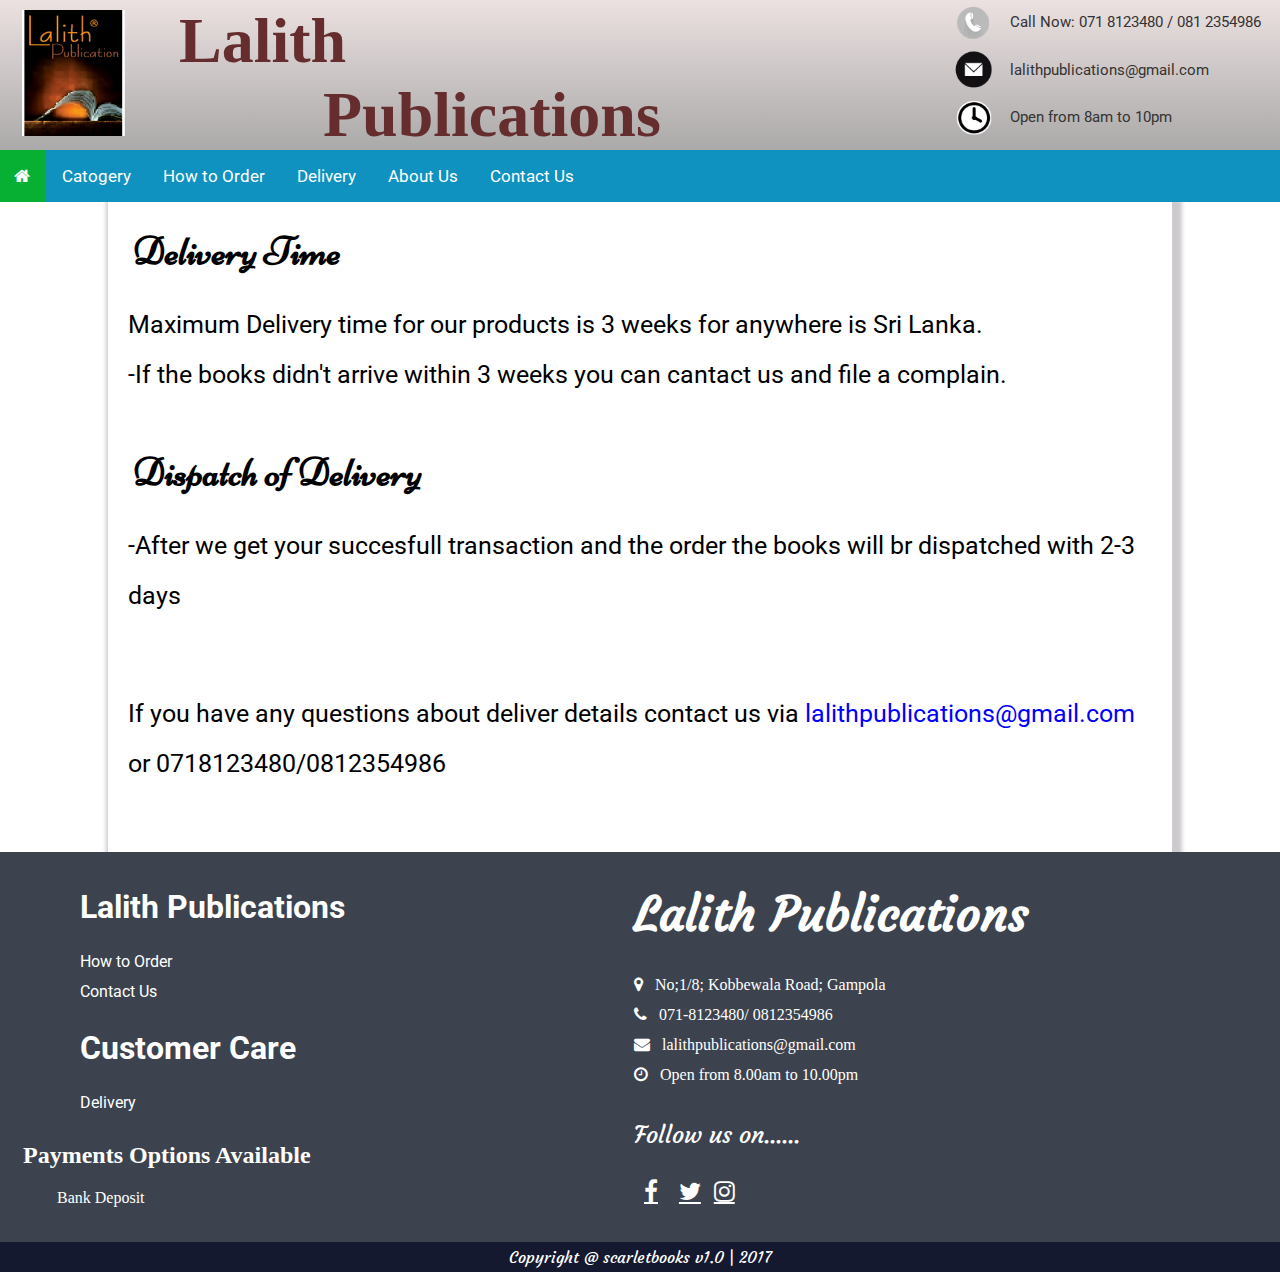
<file: delivery.html>
<!Doctype html>
<html>
<head>
	  <title>Lalith Publications</title>
	  <link href="https://fonts.googleapis.com/css?family=Roboto|Oswald|Niconne|IM+Fell+Great+Primer:400i|Great+Vibes|Rouge+Script|Khula|Lato:100i|Courgette" rel="stylesheet">
	  <link rel="stylesheet" href="https://cdnjs.cloudflare.com/ajax/libs/font-awesome/4.6.3/css/font-awesome.min.css">
	  <link href="style-navigation.css" type="text/css" rel="stylesheet"/>
	  <link href="style-header-with-logo.css" type="text/css" rel="stylesheet"/>
	  <link href="style-slideshow.css" type="text/css" rel="stylesheet"/>
	  <link href="style-top10.css" type="text/css" rel="stylesheet"/>
	  <link href="style-category.css" type="text/css" rel="stylesheet"/>
	  <link href="style-series.css" type="text/css" rel="stylesheet"/>
	  <link href="style-footer.css" type="text/css" rel="stylesheet"/>
	  <link href="style-delivery.css" type="text/css" rel="stylesheet"/>
	  <script src="script-navigation.js"></script>
	  <script src="script-slideshow.js"></script>
	  <script src="script-slideshow-auto.js"></script>
	  <script src="script-top10.js"></script>
	  <script src="script-category.js"></script>
</head>

<body onload="autoSlide();currentSlide(1);showDiv(1);plusCat(1);">
     <div class="header">
<!--Adding the header with the logo-->
         <div class="header-part">
    	 <img class="img-logo" src="images/logo.png" alt="logo"/>
    	 </div>
<!--End of the logo>
<!--Header Rest-->
         <div class="header-part">
    	 <h1>Lalith<br>&nbsp;&nbsp;&nbsp;&nbsp;&nbsp;&nbsp;&nbsp;&nbsp;&nbsp;Publications</h1>
		 <div id="hidden-topic"><h2>LALITH PUBLICATIONS</h2></div>
    	 </div>
		 
		 <div class="header-part" id="call-email">
		 	 <a href="contact.html"> <div class="call">
			      <div class="part"><img src="images/call.png"/ style="width:35%;"></div>
				  <div class="part"><div class="num">Call&nbsp;Now:&nbsp;071&nbsp;8123480&nbsp;/&nbsp;081&nbsp;2354986<br><br></div>
				  </div>
		                  </div></a>
						  <br>
						  
		    <a href="contact.html"> <div class="call">
			      <div class="part"><img src="images/email2.png"/ style="width:35%;"></div>
				  <div class="part"><div class="num">lalithpublications@gmail.com</div>
				  </div>
		                  </div></a><br>
						  	
			<a href="contact.html"> <div class="call">
			      <div class="part"><img src="images/clock.png"/ style="width:35%;"></div>
				  <div class="part"><div class="num">Open from 8am to 10pm</div>
				  </div>
		                  </div></a>		  
			  	  
		 </div> 
		 
		 
	</div>  
<!--Header End-->
<!--Adding navigation bar-->
    <div class="topnav" id="myTopnav">
    	 <a id="home" href="index.html"><i class="fa fa-home"></i></a>
    	 <div class="dropdown">
		 	  <a class="dropbtn"href="#">Catogery</a>
    		  	 	<div class="dropdown-content">
    						<a href="chatterbox.html">Chatter Box</a>
							<a href="abctoenglish.html">ABC To English</a>
							<a href="wordtreasure.html">Word Treasure</a>
									  
    			    </div>
	     </div>
    	 <a href="order2.html">How to Order</a>
    	 <a href="delivery.html">Delivery</a>
		 <a href="about.html">About Us</a>
		 <a href="contact.html">Contact Us</a>
		 <a class="icon" onclick="openNav()">&#9776;</a>
    </div>	
<!--End of the navigation bar--> 


<div class="delivery">

<h2>Delivery Time</h2>
			    <p>Maximum Delivery time for our products is 3 weeks for anywhere is Sri Lanka.
				<br>
				-If the books didn't arrive within 3 weeks you can cantact us and file a complain.
				<br>
				</p>
				<br>
				
<h2>Dispatch of Delivery</h2>
			   <p> -After we get your succesfull transaction and the order the books will br dispatched with 2-3 days</p>
				<br>


<p>If you have any questions about deliver details contact us via <font color="blue">lalithpublications@gmail.com<br></font> or 0718123480/0812354986</p>
<br>


</div>

<!--Creating the end of the page-->
<footer class="end">
    <div class="footer-mainrow">
		<div class="footer-row">
			 <div class="footer-column">
			 	  <h1>Lalith&nbsp;Publications</h1>
				        <a class="footer-list" href="order2.html">How to Order</a>
						
						<a class="footer-list" href="contact.html">Contact Us</a>
			 </div>
			 
			 <div class="footer-column">
			 <h1>Customer Care</h1>
				        <a href="delivery.html">Delivery</a>
						
			 </div>
		</div>
		
		<div class="footer-row">
			 <div class="footer-content">
			 	<h1>Lalith Publications</h1>
				
				 <a id="fir" class="fa fa-map-marker" aria-hidden="true">&nbsp;&nbsp;&nbsp;No;1/8; Kobbewala Road; Gampola</a><br>
				 <a id="fir" class="fa fa-phone" aria-hidden="true">&nbsp;&nbsp;&nbsp;071-8123480/ 0812354986</a><br>
	        	 <a id="fir" class="fa fa-envelope" aria-hidden="true">&nbsp;&nbsp;&nbsp;lalithpublications@gmail.com</a><br>
				 <a id="fir" class="fa fa-clock-o" aria-hidden="true">&nbsp;&nbsp;&nbsp;Open from 8.00am to 10.00pm</a><br>
				 
				 	 <p>Follow us on......</p>	
							<a id="sec" href="https://www.facebook.com/Scarlet-Books-296465104099320/" class="fa fa-facebook"></a>
							<a id="sec" href="#" class="fa fa-twitter"></a>
							<a id="sec" href="#" class="fa fa-instagram"></a>
							<br>
							<br>
									 
			 </div>
		</div>
   </div>
   
     <div class="footer-rest">
     <br>
     		<h2>&nbsp;&nbsp;&nbsp;Payments Options Available</h2>	
  		<a href="order.html">&nbsp;&nbsp;&nbsp;&nbsp;&nbsp;&nbsp;&nbsp;&nbsp;Bank&nbsp;Deposit&nbsp;</a>
		<br>
     </div>
<div class="copy">
Copyright @ scarletbooks v1.0 | 2017
<div>		

</footer>
<!--End of the footer-->
</file>
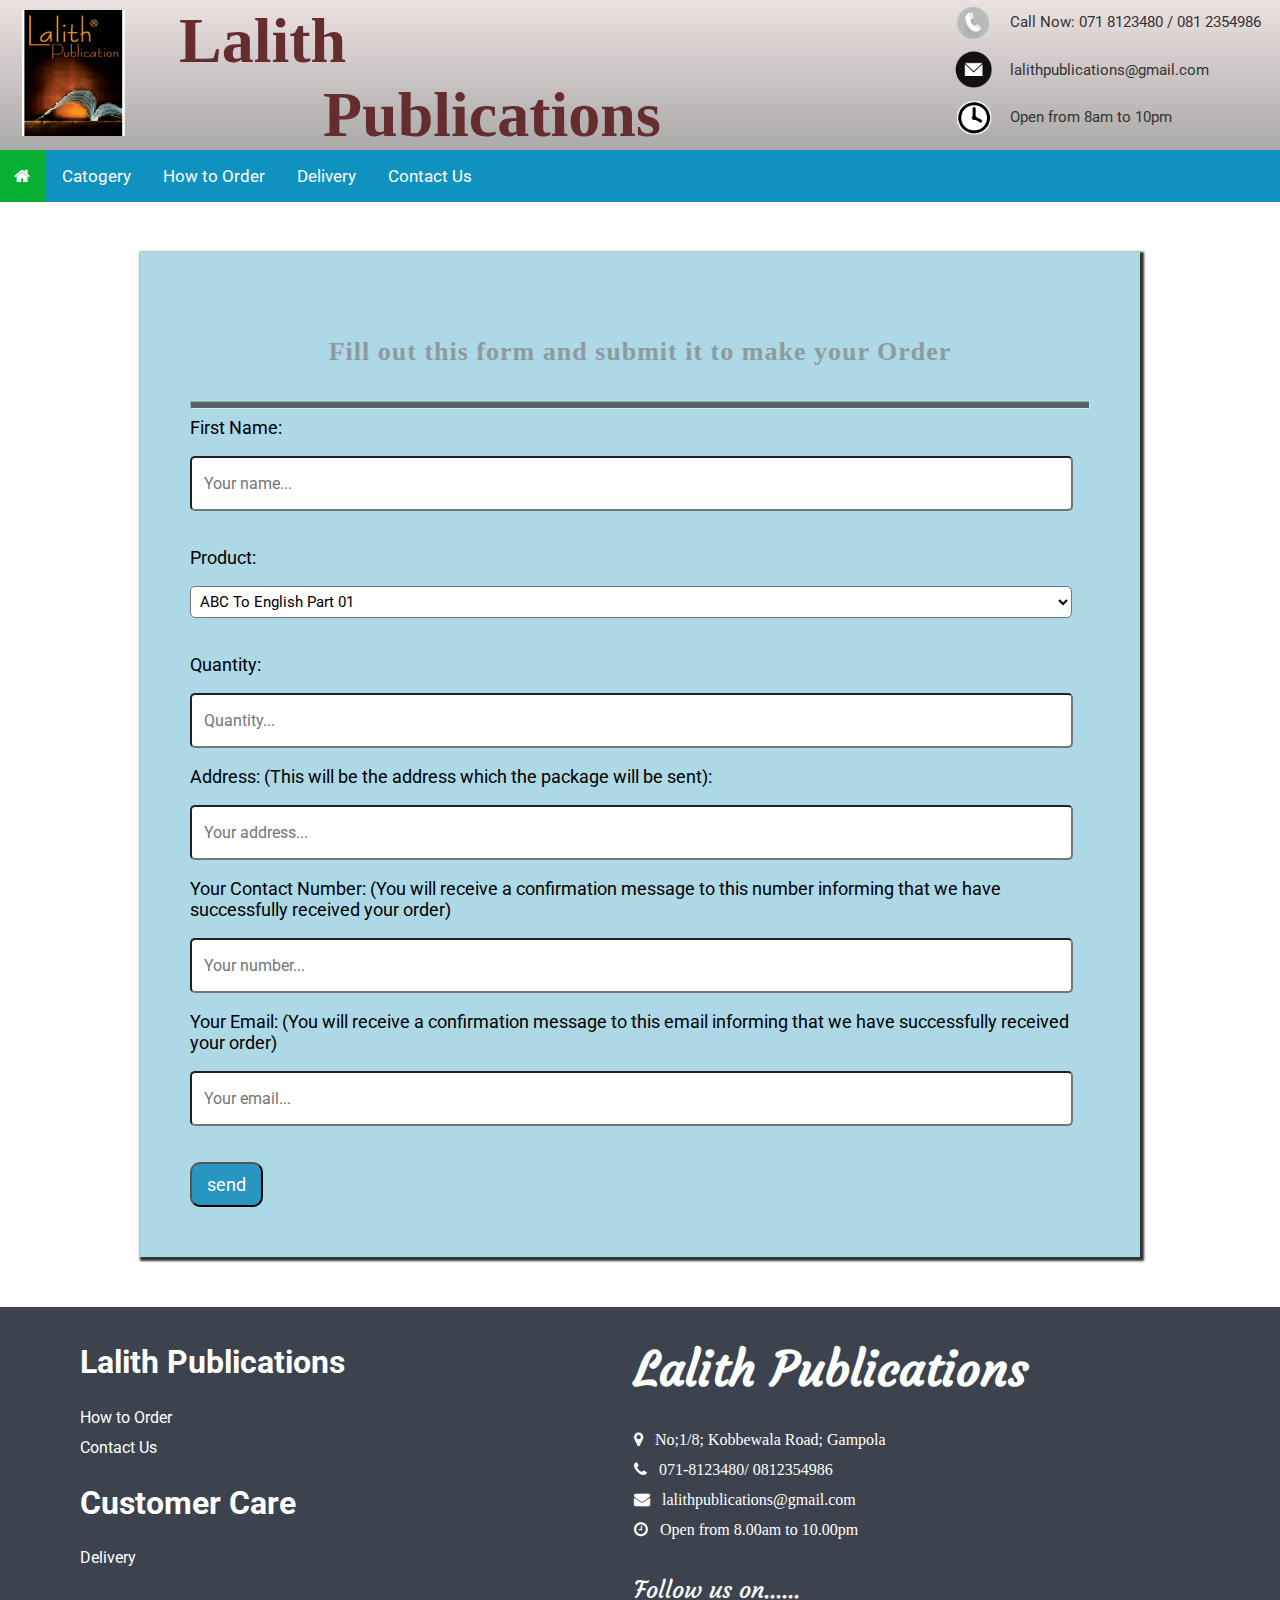
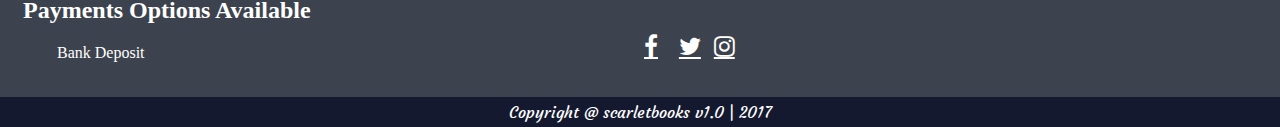
<file: form.html>
<!DOCTYPE html>
<html lang="en">
  <head>
    <meta charset="utf-8">
    <link href="style-order-form.css" type="text/css" rel="stylesheet"/>
	  <link href="https://fonts.googleapis.com/css?family=Roboto|Oswald|Niconne|IM+Fell+Great+Primer:400i|Great+Vibes|Rouge+Script|Khula|Lato:100i|Courgette" rel="stylesheet">
	  <link rel="stylesheet" href="https://cdnjs.cloudflare.com/ajax/libs/font-awesome/4.6.3/css/font-awesome.min.css">
	  <link href="style-navigation.css" type="text/css" rel="stylesheet"/>
	  <link href="style-header-with-logo.css" type="text/css" rel="stylesheet"/>
	  <link href="style-footer.css" type="text/css" rel="stylesheet"/>
    <title></title>
	

	  
	
	  
	  
</head>

<body onload="autoSlide();currentSlide(1);showDiv(1);plusCat(1);">
     <div class="header">
<!--Adding the header with the logo-->
         <div class="header-part">
    	 <img class="img-logo" src="images/logo.png" alt="logo"/>
    	 </div>
<!--End of the logo-->
<!--Heade Rest-->
<div class="header-part">
    	 <h1>Lalith<br>&nbsp;&nbsp;&nbsp;&nbsp;&nbsp;&nbsp;&nbsp;&nbsp;&nbsp;Publications</h1>
		 <div id="hidden-topic"><h2>LALITH PUBLICATIONS</h2></div>
    	 </div>
		 
		 <div class="header-part" id="call-email">
		 	 <a href="contact.html"> <div class="call">
			      <div class="part"><img src="images/call.png" style="width:35%;"></div>
				  <div class="part"><div class="num">Call&nbsp;Now:&nbsp;071&nbsp;8123480&nbsp;/&nbsp;081&nbsp;2354986<br><br></div>
				  </div>
		                  </div></a>
						  <br>
						  
		    <a href="contact.html"> <div class="call">
			      <div class="part"><img src="images/email2.png" style="width:35%;"></div>
				  <div class="part"><div class="num">lalithpublications@gmail.com</div>
				  </div>
		                  </div></a><br>
						  	
			<a href="contact.html"> <div class="call">
			      <div class="part"><img src="images/clock.png" style="width:35%;"></div>
				  <div class="part"><div class="num">Open from 8am to 10pm</div>
				  </div>
		                  </div></a>		  
			  	  
		 </div> 
		 
		 
	</div>  
<!--Header End-->
<!--Adding navigation bar-->
    <div class="topnav" id="myTopnav">
    	 <a id="home" href="index.html"><i class="fa fa-home"></i></a>
    	 <div class="dropdown">
		 	  <a class="dropbtn" href="#">Catogery</a>
    		  	 	<div class="dropdown-content">
    						<a href="chatterbox.html">Chatter Box</a>
							<a href="abctoenglish.html">ABC To English</a>
							<a href="wordtreasure.html">Word Treasure</a>
									  
    			    </div>
	     </div>
    	 <a href="order2.html">How to Order</a>
    	 <a href="delivery.html">Delivery</a>
		 
		 <a href="contact.html">Contact Us</a>
		 <a class="icon" onclick="openNav()">&#9776;</a>
    </div>	
<!--End of the navigation bar--> 
   
     <div class="form-holder"  id="form01" >
	  	   
	 					 <h4>Fill out this form and submit it to make your Order</h4><hr>
	   <form method="post" name="myemailform" action="post.php">
	   		 <label class="label" for="fname">First Name:</label>
			 <br>
			 <br>
			<input  type="text" name="name" placeholder="Your name..." id="fname"/>
			 <br>
			 <br>
			 <div>
					<br>
            			 <label class="label" id="product01">Product: </label>
				    <br>
					<br>
            			 <select id="No" name="product">
						 		 <option class="select" value="ABC To English Part 01">ABC To English Part 01</option>
								 <option class="select" value="ABC To English Part 02">ABC To English Part 02</option>
								 <option class="select" value="ABC To English Part 03">ABC To English Part 03</option>
								 <option class="select" value="ABC To English Part 04">ABC To English Part 04</option>
								 <option class="select" value="ABC To English Part 05">ABC To English Part 05</option>
								 <option class="select" value="ABC To English Part 06">ABC To English Part 06</option>
								 <option class="select" value="ABC To English Part 07">ABC To English Part 07</option>
								 <option class="select" value="ABC To English 5 in 1">ABC To English 5 in 1</option>
								 <option class="select" value="ChatterBox Part 01">ChatterBox Part 01</option>
								 <option class="select" value="ChatterBox Part 02">ChatterBox Part 02</option>
								 <option class="select" value="ChatterBox Part 03">ChatterBox Part 03</option>
								 <option class="select" value="ChatterBox Part 04">ChatterBox Part 04</option>
								 <option class="select" value="ChatterBox Part 05">ChatterBox Part 05</option>
								 <option class="select" value="ChatterBox Part 06">ChatterBox Part 06</option>
								 <option class="select" value="ChatterBox Part 07">ChatterBox Part 07</option>
								 <option class="select" value="ChatterBox Buddy Part 01">ChatterBox Buddy Part 01</option>
								 <option class="select" value="ChatterBox Buddy Part 02">ChatterBox Buddy Part 02</option>
								 <option class="select" value="Word Treasure Part 01">Word Treasure Part 01</option>
								 <option class="select" value="Word Treasure Part 02">Word Treasure Part 02</option>
								 <option class="select" value="Word Treasure Part 03">Word Treasure Part 03</option>
								 <option class="select" value="Word Treasure Part 04">Word Treasure Part 04</option>
								 <option class="select" value="Word Treasure Part 05">Word Treasure Part 05</option>
								
						 </select>
            		</div>
					<br>
					<br>
						 
			 <label class="label" for="quantity">Quantity:</label>
			 <br>
			 <br>
			 <input type="number" min="1" step="1" name="quantity" placeholder="Quantity..." id="quantity">
			 <br>
			 <br>
			 
			 <label class="label" for="addr">Address: (This will be the address which the package will be sent):</label>
			 <br>
			 <br>
			 <input type="text" name="address" placeholder="Your address..." id="addr">
			 <br>
			 <br>
			 
			 <label class="label" for="contactNo">Your Contact Number: (You will receive a confirmation message to this number informing that we have successfully received your order)</label>
			 <br>
			 <br>
			 <input type="text" name="phone" placeholder="Your number..." id="contactNo">
			 <br>
			 <br>
			 
			 <label class="label" for="email">Your Email: (You will receive a confirmation message to this email informing that we have successfully received your order)</label>
			 <br>
			 <br>
			 <input type="text" name="email" placeholder="Your email..." id="email">
			 <br>
			 <br>
	   		 
			 <br>
			 <input type="submit" value="send" name="submit" class="sub-btn">
			 <br>
	   </form>
	   
	   </div>
	  
  
 
  <!--Creating the end of the page-->
<footer class="end">
    <div class="footer-mainrow">
		<div class="footer-row">
			 <div class="footer-column">
			 	  <h1>Lalith&nbsp;Publications</h1>
				        <a class="footer-list" href="order2.html">How to Order</a>
						
						<a class="footer-list" href="contact.html">Contact Us</a>
			 </div>
			 
			 <div class="footer-column">
			 <h1>Customer Care</h1>
				        <a href="delivery.html">Delivery</a>
						
			 </div>
		</div>
		
		<div class="footer-row">
			 <div class="footer-content">
			 	<h1>Lalith Publications</h1>
				
				 <a id="fir" class="fa fa-map-marker" aria-hidden="true">&nbsp;&nbsp;&nbsp;No;1/8; Kobbewala Road; Gampola</a><br>
				 <a id="fir" class="fa fa-phone" aria-hidden="true">&nbsp;&nbsp;&nbsp;071-8123480/ 0812354986</a><br>
	        	 <a id="fir" class="fa fa-envelope" aria-hidden="true">&nbsp;&nbsp;&nbsp;lalithpublications@gmail.com</a><br>
				 <a id="fir" class="fa fa-clock-o" aria-hidden="true">&nbsp;&nbsp;&nbsp;Open from 8.00am to 10.00pm</a><br>
				 
				 	 <p>Follow us on......</p>	
							<a id="sec" href="https://www.facebook.com/Scarlet-Books-296465104099320/" class="fa fa-facebook"></a>
							<a id="sec" href="#" class="fa fa-twitter"></a>
							<a id="sec" href="#" class="fa fa-instagram"></a>
							<br>
							<br>
									 
			 </div>
		</div>
   </div>
   
     <div class="footer-rest">
     <br>
     		<h2>&nbsp;&nbsp;&nbsp;Payments Options Available</h2>	
  		<a href="order.html">&nbsp;&nbsp;&nbsp;&nbsp;&nbsp;&nbsp;&nbsp;&nbsp;Bank&nbsp;Deposit&nbsp;</a>
		<br>
     </div>
<div class="copy">
Copyright @ scarletbooks v1.0 | 2017
</div>		

</footer>
<!--End of the footer-->	
</body>
</html>
</file>
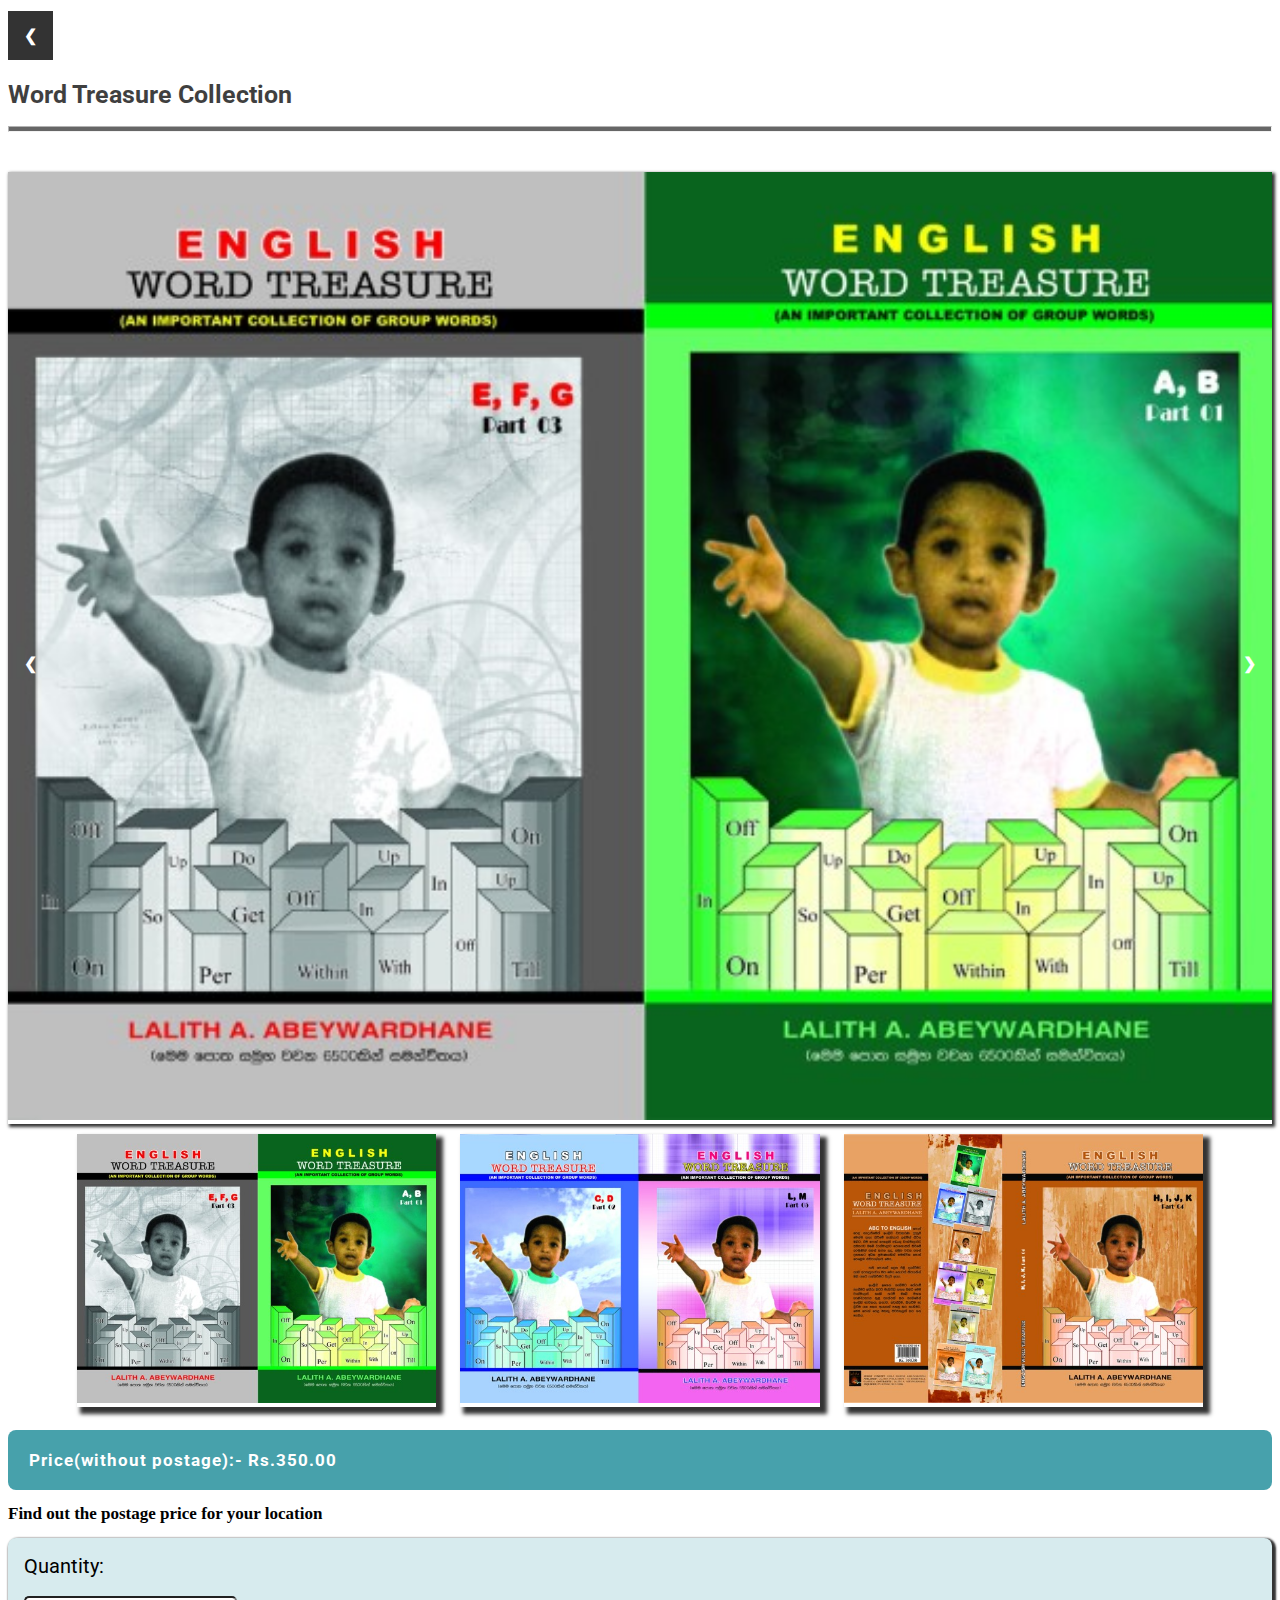
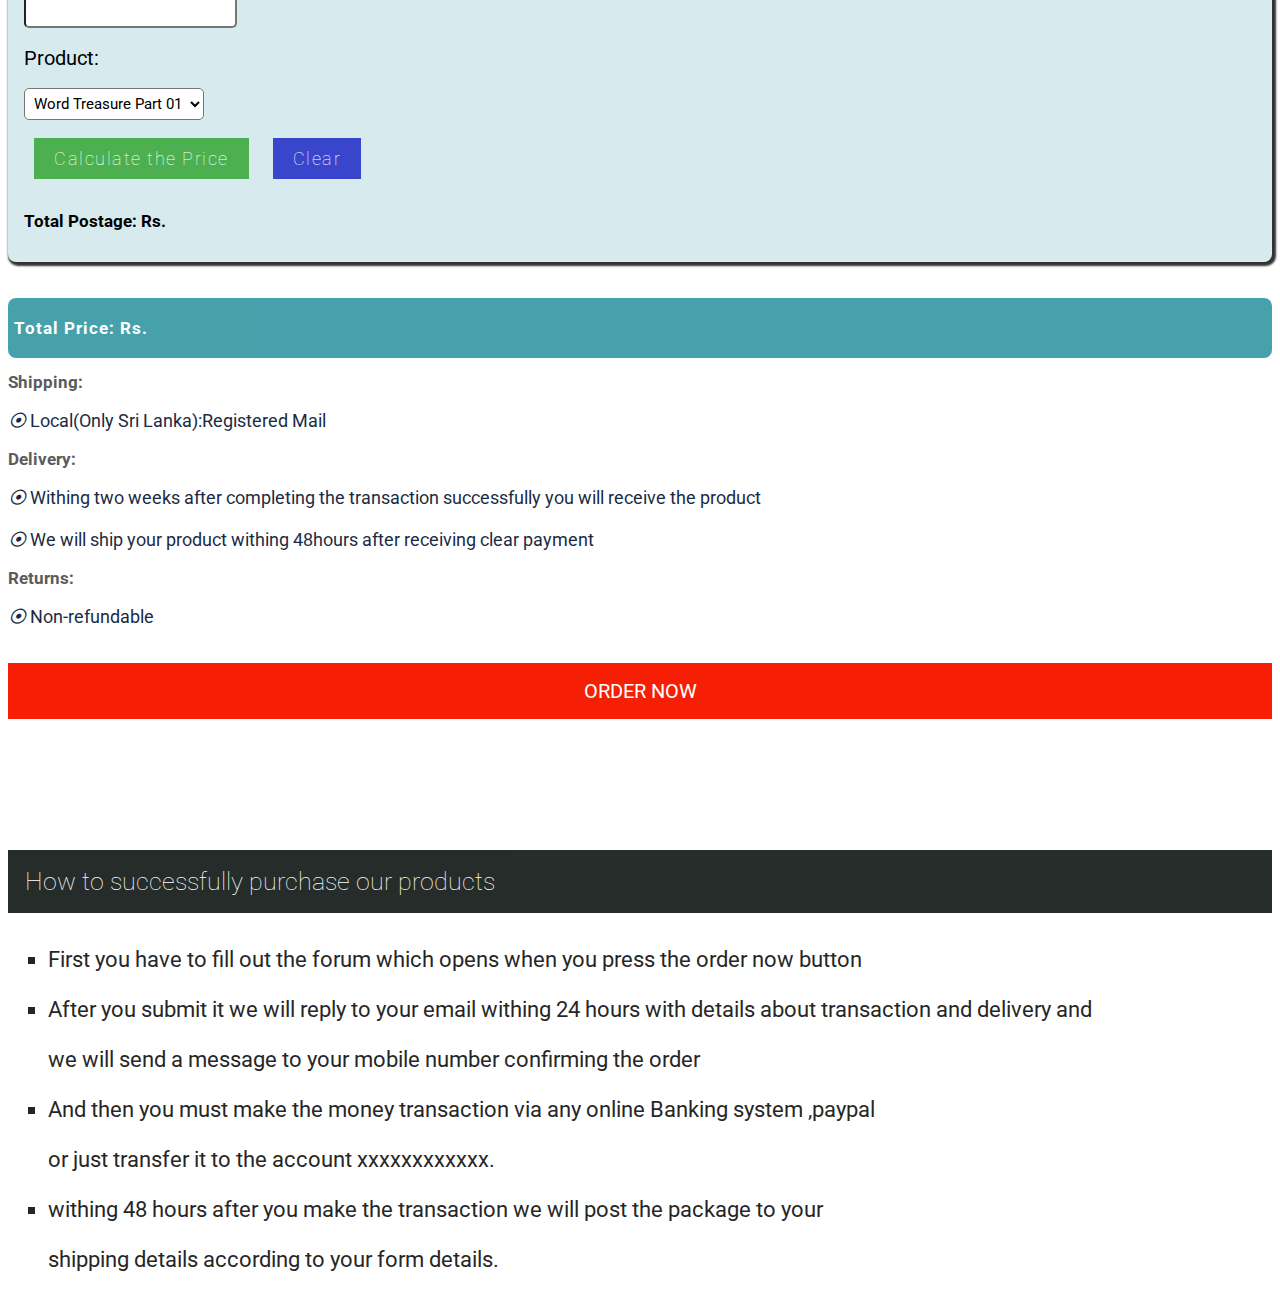
<file: word-order.html>
<!DOCTYPE html>
<html>
<head>
	  <title>Word treasure</title>
	  <link href="style-ordernow-lightbox.css" type="text/css" rel="stylesheet"/>
	  
	  <link href="style-ordernow.css" type="text/css" rel="stylesheet"/>
	  <link href="style-how-to-sub.css" type="text/css" rel="stylesheet"/>
	  <link href="https://fonts.googleapis.com/css?family=Roboto|Oswald" rel="stylesheet">
	  <script src="myscript-light-box.js"></script>
	  <script src="myscript-postage-word-total.js"></script>
</head>

<body onload="showSlides(1)" id="body01">
<!--Creating a previous a button-->
<br>
<div><a  class="prev-button" href="Index.html">&#10094;</a>
</div>
<br>
<!--End of the previous button-->
<div class="sub-topic">
	 <h1>Word Treasure Collection</h1><hr>
	 </div>
<!--Creating a photo light box-->
<div class="parts">
	 <div class="photo-container">
    	 <div class="myphoto fade">
    	 <img src="images/new/word01.jpg" style="width:100%;"/>
    	 </div>
		 
		 <div class="myphoto fade">
    	 <img src="images/new/word02.jpg" style="width:100%;"/>
    	 </div>
		 
		 <div class="myphoto fade;">
    	 <img src="images/new/word03.jpg" style="width:100%;"/>
    	 </div>
		 
		 <a class="prev-photo" onclick="plusSlides(-1)">&#10094;</a>
		 <a class="next-photo" onclick="plusSlides(1)">&#10095;</a>
				 
    </div>
		  <div class="row">
		  	    <div class="column">
			   		<div class="pic one">
					<img src="images/new/word01.jpg" onclick="currentSlide(1)" style="width:100%;"/>
					</div>
			  </div>
			  
			  <div class="column">
			   		<div class="pic one">
					<img src="images/new/word02.jpg" onclick="currentSlide(2)" style="width:100%;"/>
					</div>
			  </div>
			  
			  <div class="column">
			   		<div class="pic one">
					<img src="images/new/word03.jpg" onclick="currentSlide(3)" style="width:100%;"/>
					</div>
			  </div>
	     </div>
</div>

	  <div class="parts">
    	 
		  <ul type="square" class="price-tag">
    	  	  <li><h2>&nbsp;&nbsp;&nbsp;Price(without postage):- Rs.350.00</h2></li>
          </ul>
    	   
		   <h2 class="postage">Find out the postage price for your location</h2>
    	  
		  <div  class="postage-detail">
            		  
            		<div>
            			 <label class="label">Quantity: </label>
				    <br>
					<br>
            			 <input type="number" min="1" step="1" id="quantity01"/ required="flag">
            		</div>
					<div>
					<br>
            			 <label class="label" id="product01">Product: </label>
				    <br>
					<br>
            			 <select id="No">
						 		 <option class="select" value="01">Word Treasure Part 01</option>
								 <option class="select" value="02">Word Treasure Part 02</option>
								 <option class="select" value="03">Word Treasure Part 03</option>
								 <option class="select" value="04">Word Treasure Part 04</option>
								 <option class="select" value="05">Word Treasure Part 05</option>
								
						 </select>
            		</div>
					
					
            		
					<br>
            		<button class="btn1" onclick="getPostage()">Calculate the Price</button>
					<button class="btn2" onclick="clearField()">Clear</button>
            		<br>
					<br>
            		<div class="post"><h2>Total Postage:&nbsp;Rs.</h2><h2 id="total-postage"></h2></div>
            		
		</div>
		
		
		<br>
		<br>
		
		<div class="price"><h2>Total Price:&nbsp;Rs.</h2><h2 id="total-price"></h2></div>
		
					
   </div>
   
   <div class="parts">
   		<div class="details">
			 <h2>Shipping:&nbsp;</h2><p><i class="icon">&ofcir;&nbsp;</i>Local(Only Sri Lanka):Registered Mail</p>	
			 <h2>Delivery:&nbsp;</h2><p><i class="icon">&ofcir;&nbsp;</i>Withing two weeks after completing the transaction successfully you will receive the product
			 <br><br><i class="icon">&ofcir;&nbsp;</i>We will  ship your product withing 48hours after receiving clear payment</p>	
		     <h2>Returns:&nbsp;</h2><p><i class="icon">&ofcir;&nbsp;</i>Non-refundable</p>	
	   </div>
	   <div style="text-align:center;">
	   
	   <br>
	      		<a href="https://wwwabeywardhaneruchira.000webhostapp.com/"><button  class="order-btn"> ORDER NOW</button><a>	
											
	   </div>  
      
	   
  </div>   
     

<div class="emty" >

   		<h5>error</h5> 
</div>

<br>

<br>
<br>
<div class="download-topic">
	 <h1 class="">How to successfully purchase our products </h1>
</div>
<div class="how">
 <ul type="square">
		   	   <li>First you have to fill out the forum which opens when you press the order now button</l1>
			   <li>After you submit it we will reply to your email withing 24 hours with details about transaction and delivery and <br>
			   we will send a message to your mobile number confirming the order</li>
			   <li>And then you must make the money transaction via any online Banking system ,paypal
			   <br> or just transfer it to the account
			   		   xxxxxxxxxxxx.</li>
			   <li>withing 48 hours after you make the transaction we will post the package to your
			   <br>shipping details according to your form details.</li>
		  </ul>
</div>

<footer>
		
</footer>
  	 
	   
	   
</body>
</html>
</file>
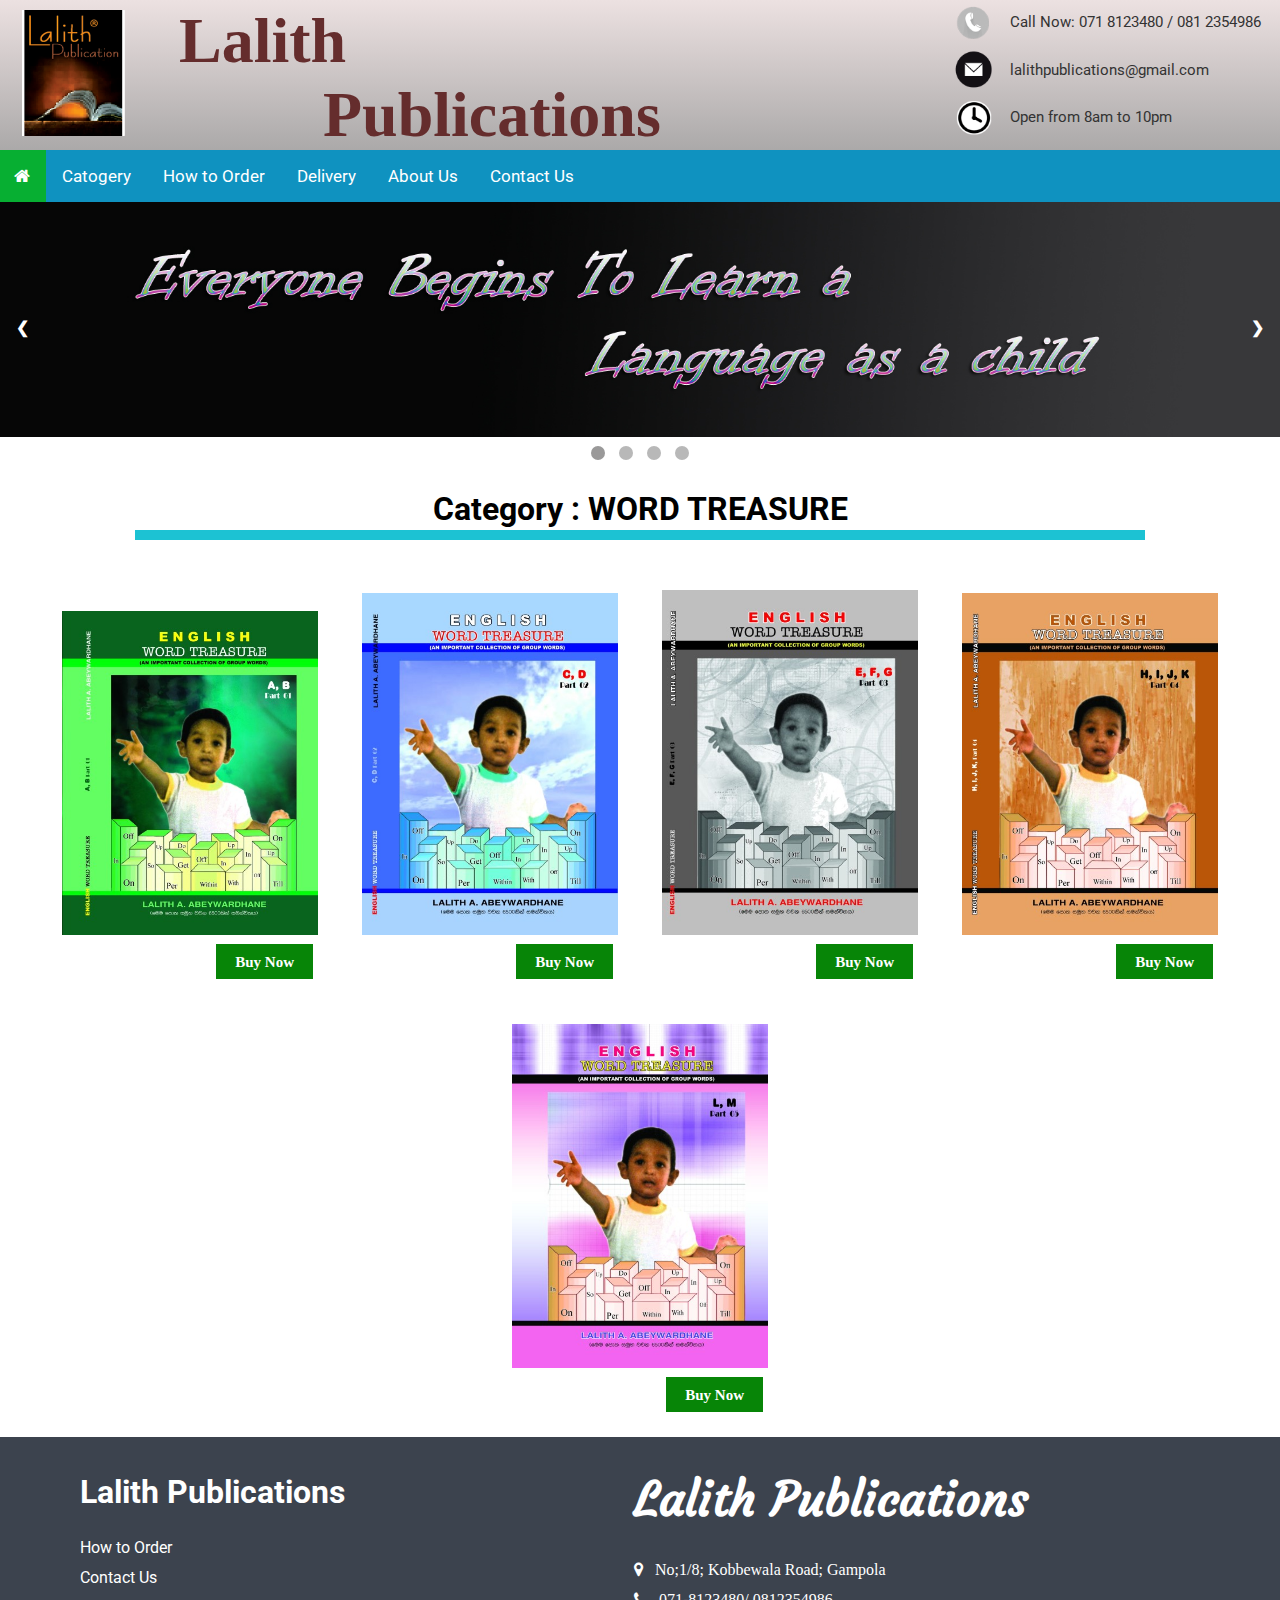
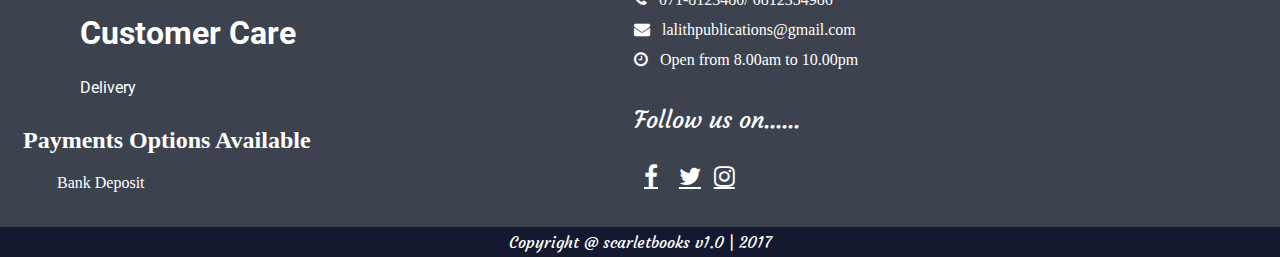
<file: wordtreasure.html>
<!Doctype html>
<html>
<head>
	  <title>Action : Scarlet Book Shop</title>
	  <link href="https://fonts.googleapis.com/css?family=Roboto|Oswald|Niconne|IM+Fell+Great+Primer:400i|Great+Vibes|Rouge+Script|Khula|Lato:100i|Courgette" rel="stylesheet">
	  <link rel="stylesheet" href="https://cdnjs.cloudflare.com/ajax/libs/font-awesome/4.6.3/css/font-awesome.min.css">
	  <link href="style-navigation.css" type="text/css" rel="stylesheet"/>
	  <link href="style-header-with-logo.css" type="text/css" rel="stylesheet"/>
	  <link href="style-slideshow.css" type="text/css" rel="stylesheet"/>
	  <link href="style-top10.css" type="text/css" rel="stylesheet"/>
	  <link href="style-category.css" type="text/css" rel="stylesheet"/>
	  <link href="style-series.css" type="text/css" rel="stylesheet"/>
	  <link href="style-footer.css" type="text/css" rel="stylesheet"/>
	  <script src="script-navigation.js"></script>
	  <script src="script-slideshow.js"></script>
	  <script src="script-slideshow-auto.js"></script>
	  <script src="script-top10.js"></script>
	  <script src="script-category.js"></script>
	  
	  
</head>

<body onload="autoSlide();currentSlide(1);showDiv(1);plusCat(1);">
     <div class="header">
<!--Adding the header with the logo-->
         <div class="header-part">
    	 <img class="img-logo" src="images/logo.png" alt="logo"/>
    	 </div>
<!--End of the logo>
<!--Header Rest-->
         <div class="header-part">
    	 <h1>Lalith<br>&nbsp;&nbsp;&nbsp;&nbsp;&nbsp;&nbsp;&nbsp;&nbsp;&nbsp;Publications</h1>
		 <div id="hidden-topic"><h2>LALITH PUBLICATIONS</h2></div>
    	 </div>
		 
		 <div class="header-part" id="call-email">
		 	 <a href="contact.html"> <div class="call">
			      <div class="part"><img src="images/call.png"/ style="width:35%;"></div>
				  <div class="part"><div class="num">Call&nbsp;Now:&nbsp;071&nbsp;8123480&nbsp;/&nbsp;081&nbsp;2354986<br><br></div>
				  </div>
		                  </div></a>
						  <br>
						  
		    <a href="contact.html"> <div class="call">
			      <div class="part"><img src="images/email2.png"/ style="width:35%;"></div>
				  <div class="part"><div class="num">lalithpublications@gmail.com</div>
				  </div>
		                  </div></a><br>
						  	
			<a href="contact.html"> <div class="call">
			      <div class="part"><img src="images/clock.png"/ style="width:35%;"></div>
				  <div class="part"><div class="num">Open from 8am to 10pm</div>
				  </div>
		                  </div></a>		  
			  	  
		 </div> 
		 
		 
	</div>  
<!--Header End-->
<!--Adding navigation bar-->
    <div class="topnav" id="myTopnav">
    	 <a id="home" href="index.html"><i class="fa fa-home"></i></a>
    	 <div class="dropdown">
		 	  <a class="dropbtn"href="#">Catogery</a>
    		  	 	<div class="dropdown-content">
    						<a href="chatterbox.html">Chatter Box</a>
							<a href="abctoenglish.html">ABC To English</a>
							<a href="wordtreasure.html">Word Treasure</a>
									  
    			    </div>
	     </div>
    	 <a href="order2.html">How to Order</a>
    	 <a href="delivery.html">Delivery</a>
		 <a href="about.html">About Us</a>
		 <a href="contact.html">Contact Us</a>
		 <a class="icon" onclick="openNav()">&#9776;</a>
    </div>	
<!--End of the navigation bar--> 

<!--Creating a SlideShoe-->
   <div class="mySlideshow">
   		<div class="slide-container">
		     
			  <div class="mySlides fade">
			 	  <img src="images/slideshow/last-slide.jpg" style="width:100%"/>
			 </div>

		
			 <div class="mySlides fade">
			 	  <img src="images/slideshow/abc-slide.jpg" style="width:100%"/>
			 </div>
			 
			  <div class="mySlides fade">
			 	  <img src="images/slideshow/chatter-slide.jpg" style="width:100%"/>
			 </div>

			 
			  <div class="mySlides fade">
			 	  <img src="images/slideshow/word-slide.jpg" style="width:100%"/>
			 </div>
			 

			 
			
			 
			 <a class="prev" onClick="plusSlide(-1)">&#10094;</a>
			 <a class="next" onClick="plusSlide(1)">&#10095;</a>
   	  </div>
	  
	  <center>
	  <div>
	  <span class="dots" onClick="currentSlide(1)"></span>
	  <span class="dots" onClick="currentSlide(2)"></span>
	  <span class="dots" onClick="currentSlide(3)"></span>
	  <span class="dots" onClick="currentSlide(4)"></span>	  
	  </div>
	  </center>
 </div>
<!--End of the SlideShow-->


<!--Creating the top categories segment-->
<h1 class="top-topic">Category&nbsp;:&nbsp;WORD TREASURE</h1><center><hr class="line"></center>

 <!--Creating the Word Treasure Category--> 
 <div class="sections">
 	  <div class="cat-row">
	  <center>
	  	   <div class="cat-column"><center>
		   		<img src="images/wd/wd-01.jpg" alt="Word Treasure Part 01" class="image" style="width:100%;"/>
				<div class="overlay">
				<p class="title">Word Treasure part 01</p><br>
				<a class="content">Rs.300.00</a><br><br>
				<p class="rest">Word phrase Dictionary<br>Description: Available</p>
				</div>
				
                <a href="word-order.html" class="buy">Buy&nbsp;Now</a></center>
		   </div>
		   
		   <div class="cat-column"><center>
		   		<img src="images/wd/wd-02.jpg" alt="Word Treasure Part 02" class="image" style="width:100%;"/>
				<div class="overlay">
				<p class="title">Word Treasure part 02</p><br>
				<a class="content">Rs.300.00</a><br><br>
				<p class="rest">Word phrase Dictionary<br>Description: Available</p>
				</div>
				
                <a href="word-order.html" class="buy">Buy&nbsp;Now</a></center>
		   </div>
		   
		   <div class="cat-column"><center>
		   		<img src="images/wd/wd-03.jpg" alt="Word Treasure Part 03" class="image" style="width:100%;"/>
				<div class="overlay">
				<p class="title">Word Treasure part 03</p><br>
				<a class="content">Rs.300.00</a><br><br>
				<p class="rest">Word phrase Dictionary<br>Description: Available</p>
				</div>
				
                <a href="word-order.html" class="buy">Buy&nbsp;Now</a></center>
		   </div>
		   
		   <div class="cat-column"><center>
		   		<img src="images/wd/wd-04.jpg" alt="Word Treasure Part 04" class="image" style="width:100%;"/>
				<div class="overlay">
				<p class="title">Word Treasure part 04</p><br>
				<a class="content">Rs.300.00</a><br><br>
				<p class="rest">Word phrase Dictionary<br>Description: Available</p>
				</div>
				
                <a href="word-order.html" class="buy">Buy&nbsp;Now</a></center>
		   </div>
		   
		   <div class="cat-column"><center>
		   		<img src="images/wd/wd-05.jpg" alt="Word Treasure Part 05" class="image" style="width:100%;"/>
				<div class="overlay">
				<p class="title">Word Treasure part 05</p><br>
				<a class="content">Rs.300.00</a><br><br>
				<p class="rest">Word phrase Dictionary<br>Description: Available</p>
				</div>
				
                <a href="word-order.html" class="buy">Buy&nbsp;Now</a></center>
		   </div>
		   
		   	 	  
		 </center>
	  </div>
	  
 </div>
 <!--End of the Word Treasure catogery-->
  
 
<!--Creating the end of the page-->
<footer class="end">
    <div class="footer-mainrow">
		<div class="footer-row">
			 <div class="footer-column">
			 	  <h1>Lalith&nbsp;Publications</h1>
				        <a class="footer-list" href="order2.html">How to Order</a>
						
						<a class="footer-list" href="contact.html">Contact Us</a>
			 </div>
			 
			 <div class="footer-column">
			 <h1>Customer Care</h1>
				        <a href="delivery.html">Delivery</a>
						
			 </div>
		</div>
		
		<div class="footer-row">
			 <div class="footer-content">
			 	<h1>Lalith Publications</h1>
				
				 <a id="fir" class="fa fa-map-marker" aria-hidden="true">&nbsp;&nbsp;&nbsp;No;1/8; Kobbewala Road; Gampola</a><br>
				 <a id="fir" class="fa fa-phone" aria-hidden="true">&nbsp;&nbsp;&nbsp;071-8123480/ 0812354986</a><br>
	        	 <a id="fir" class="fa fa-envelope" aria-hidden="true">&nbsp;&nbsp;&nbsp;lalithpublications@gmail.com</a><br>
				 <a id="fir" class="fa fa-clock-o" aria-hidden="true">&nbsp;&nbsp;&nbsp;Open from 8.00am to 10.00pm</a><br>
				 
				 	 <p>Follow us on......</p>	
							<a id="sec" href="https://www.facebook.com/Scarlet-Books-296465104099320/" class="fa fa-facebook"></a>
							<a id="sec" href="#" class="fa fa-twitter"></a>
							<a id="sec" href="#" class="fa fa-instagram"></a>
							<br>
							<br>
									 
			 </div>
		</div>
   </div>
   
     <div class="footer-rest">
     <br>
     		<h2>&nbsp;&nbsp;&nbsp;Payments Options Available</h2>	
  		<a href="order.html">&nbsp;&nbsp;&nbsp;&nbsp;&nbsp;&nbsp;&nbsp;&nbsp;Bank&nbsp;Deposit&nbsp;</a>
		<br>
     </div>
<div class="copy">
Copyright @ scarletbooks v1.0 | 2017
<div>		

</footer>
<!--End of the footer-->	
</body>
</html>
</file>
<file: style-navigation.css>
/*Styling the navigation tabs*/
.topnav a,.dropdown{
        display:inline-block;
        text-decoration:none;
        font-size:17px;
        background-color:#0F92C0;
        color:#fff;
        padding:16px;
        margin:-2px;
        font-family:Roboto,Oswald,Sans-Serif;
        position:relative;
        transition:background-color 0.5s ease; }

        /*Styling the navigation line*/
.topnav{
        display:inline-block;           
        width:100%;
        margin:0px 0px;
        background-color:#0F92C0;
        padding:2px 0px;
        height:100%; }

/*Styling navigation reactions*/        
.topnav a:hover{
        background-color:red; }
/*Styling home tab*/        
.topnav #home{
        background-color:#07AF32; }
#home:hover{
        background-color:red; }

/*Styling navigation extract icon*/        
.topnav .icon{
        display:none;
        cursor:pointer;
        margin:-16px 0px;
        padding:15px 15px;
        float:right; 
                 }
                 
/*Designing a drop down*/
.dropdown{
        height:auto;
        padding:0px;
        position:relative; 
        margin:-8px 0px;
        }
        
.dropdown-content{
       display:none;
       position:absolute;
       top:108%;
       box-sizing:border-box; 
       width:160px;
       z-index:1;
       }
       
.dropdown-content a{
       cursor:pointer;
       opacity:1;
       background-color:#09ADF9;
       width:160px;
       box-sizing:border-box; 
       z-index:1; } 
                 
.dropdown:hover .dropdown-content{
       display:block; }
       
.dropdown:hover .dropbtn{
       background-color:red; }
                 
/*making the navigation responsive*/                
@media screen and (max-width:600px){
      .topnav a:not(:first-child), .topnav .dropdown{display:none;}
      .topnav a.icon{display:block;margin:-1px 1px;padding:14.3px;}
      .topnav.responsive{position:relative;display:block;padding:0;}
      .topnav.responsive a, .topnav.responsive .dropdown{display:block;float:none;}
      .topnav.responsive .icon{position:absolute; top:16px;right:0;padding:11px;margin:-16px -2px;}
      .topnav.responsive .dropdown .dropdown-content{top:88%; }
     
       }
</file>
<file: style-header-with-logo.css>
body{
     margin:0px; }

/*Styling the logo*/
.img-logo{
          width:60%;
          margin:10px 0px 0px 10px;
          border-radius:10%;
               }
               
/*Styling the topic*/
.header-part h1{
          font-family:Times,Niconne,IM Fell Great Primer,Roboto,Sans-Serif;
          font-size:64px;
          margin:-50px -35px;
          color:#652D2D; }
          
#hidden-topic{
         position:absolute;
         top:60px;
         display:none;
         font-family:Niconne,IM Fell Great Primer,Roboto,Sans-Serif;
          font-size:20px;
          color:#652D2D;
          margin:-50px -35px; }
/*Styling the header*/
.header{
        position:relative;
        width:100%;
        padding:0 0 10px 0;
        background: -webkit-linear-gradient(Top, #ECE1E1, #ABA9A9);}
        
/*editing columns in header*/                 
.header-part{
       
       box-sizing:border-box;
       display:inline-block; }

/*Designning Call now part*/          
.call{
      float:right;
      
      
      }
      
.part{
      box-sizing:border-box;
      position:relative;
       }

.num{
     box-sizing:border-box;
     color:#333;
     font-family:Roboto,Oswald,Sans-Serif;
     font-size:15px;
     position:absolute;
     left:80px; 
     top:-35px;
    }
     
/*Designing email part*/    

      
.email{
      position:absolute;
      float:right; 
      position:absolute;
    
      }  
      
#call-email{
      margin:0px 100px 0px 0px;
      float:Right; }  
      
 
 
/*Making the web page responsive for screen sizes*/      
@media screen and (max-width:1050px){
       .header-part h1{font-size:50px; }
       } 
       
@media screen and (max-width:950px){ 
       .call{display:none; }
       .email{display:none; }}
       
@media screen and (max-width:400px){
       .header-part h1{display:none;}
       #hidden-topic{display:block;}
      
       } 
@media screen and (max-width:350px){
       #hidden-topic{top:25px;left:190px;}
             } 
       
@media screen and (max-width:600px){
       .header-part h1{font-size:35px;left:190px;position:absolute;top:80px;}       
       }
</file>
<file: style-slideshow.css>
.slide-container{
         max-width:1600px;        
         margin:auto;
         position:relative;}
         
.next , .prev{
         cursor:pointer;
         position:absolute; 
         top:42%;
         padding:16px;
         margin:auto;
         border-radius:0px 3px 3px 0;
         color:white;
         font-weight:bold;  
         transition:background-color 1s ease;        
        }

.next:hover , .prev:hover{
        background-color:#333; }         
.next{
      position:absolute;
      right:0px;
       }
       
       
.dots{
      background-color:#B8B8B8;
      height:10px;
      width:10px;
      padding:2px;
      display:inline-block;
      border-radius:10px;
      margin:5px;
      cursor:pointer;
      transition:background-color 0.5s ease;
       }
       
.dots:hover ,.active{
      background-color:#9A9999; }

      
.fade{
      animation-name:fade;
      animation-duration:2.5s; }
  
      
@keyframes fade{
from{opacity:0.7}
to{opacity:1} }
</file>
<file: style-top10.css>
/*Creating columns for books*/
.column{    
       
       display:inline-block;
       width:30%;
       position:relative; 
       margin:20px;
       box-sizing:border-box;}

/*Styling the each book holder*/       
.card{
      margin:5px 10px 5px 10px;
      background-color:#fff;
      box-sizing:border-box;
      box-shadow:5px 5px 5px 5px #DDD8D8;
       }
    
 /*Styling the colums inside each book holder*/   
 .column2{
          display:inline-block; 
          width:49%;;
          box-sizing:border-box;}  
 

 /*Styling the book cover image in the book holder*/          
.column img{
      width:90%; }

 /*Styling the price tag*/    
.price{      
      font-family:Khula,Roboto,Sans-Serif;
      font-size:16px;
      font-weight:bold;    
      }
 
/*Styling the description*/ 
.des{ 
      font-size:16px; 
      opacity:0.85;       
      font-family:Khula,Roboto,Sans-Serif;
      font-weight:bold;         
      }   
 
 /*Styling the top selling books topic*/       
.top-topic{
      padding:0px;
      background-color:1CC2D3;
      font-family:IM Fell Great Primer,Roboto,Sans-Serif;
      width:100%;
      text-align:center; }
      
/*Styling the hr*/
.line{
      max-width:1000px;
      background-color:#1CC2D3;
      padding:5px;
      margin:-20px 0px 30px 0;
      border:none; }
 
 /*Styling the buynow and view buttons*/     
.buy{
     padding:10px;
     color:#fff;
     text-decoration:none;
     float:Right;
     margin:5px;
     font-weight:bold;
     cursor:pointer;
     background-color:#078507;
    }
.view{
      padding:10px;
     color:#fff;
     text-decoration:none;
     float:Right;
     margin:5px;
     font-weight:bold;
     cursor:pointer;
     background-color:#A30A2B;
 }
 
     
.previous, .nextbut{
     position:absolute; 
     padding:16px 10px;
     color:#fff;
     top:54%;
     cursor:pointer;
     font-weight:bold;
     background-color:#A6B990;
     }
     
     
.previous{
     left:0px;}

.nextbut{
    right:0px; }
    
.previous:hover, .nextbut:hover{
    background-color:#8B997B; }


/*Styling topten book holder*/
.topten{
    position:relative; }
    
/*Styling each topten division holders*/    
.row{
     margin:auto;
     width:100%;
     position:relative;
     } 
     
.fade2{
     animation-name:fade2;
     animation-duration:1s;    
      }
      
     
/*Creating animations*/     
@keyframes fade2{
from{Right:-1000px}
to{Right:0px;} } 

    
/*making the page responsive to various screen sizes*/
@media screen and (max-width:1000px){
     .column{width:40%;} 
     .card{font-size:13px; }}

@media screen and (max-width:650px){
     .column{width:100%;margin:5px 20px 5px 0px; }   }
</file>
<file: style-category.css>
/*Styling Category name buttons*/
.cat-topic .cat{
          cursor:pointer;
          display:inline-block;
          text-align:center;
          padding:10px 30px;
          margin:10px;
          background-color:#5B3073;
          font-size:18px;
          color:#fff; 
          font-family:IM Fell Great Primer,Roboto,Sans-Serif;
          text-decoration:none;
          letter-spacing:1px;
                    }

/*Styling the category holder*/          
.category{
          
          width:100%;
          margin:auto; }
          
/*Adding cursor effects to category topics*/
.category .cat:hover{
          background-color:#281334; }
          
.cat-topic .actived{
         background-color:Red; }
          
/*Styling ccolumns for each book*/
.cat-column{
          animation-name:fade3;
          animation-duration:1s;
          position:relative;
          display:inline-block;
          box-sizing:border-box;
          margin:20px; 
          width:12%;}
          
/*Styling column holder in each segments*/          
.cat-row{
         margin:auto; 
         width:100%;}

/*Styling buynow and view buttons*/
.cat-column .buy,.view{
          cursor:pointer;
          margin:5px;
          width:30%;
          display:inline-block; 
          height:15px;
          text-align:center;
          font-size:15px;}
         
/*Styling the buynow and view buttons*/     
.cat-column .buy{
     
     padding:10px;
     color:#fff;
     text-decoration:none;
     float:Right;
     margin:5px;
     font-weight:bold;
     cursor:pointer;
     background-color:#078507;
    }
.cat-column .view{
     
      padding:10px;
     color:#fff;
     text-decoration:none;
     float:Right;
     margin:5px;
     font-weight:bold;
     cursor:pointer;
     background-color:#A30A2B;
 }   
    
/*Styling the view all button*/
.all{
     cursor:pointer;
     margin:0px 20px;
     padding:10px;
     color:#fff;
     width:70px;
     text-align:center;
     font-family:Niconne,Sans-Serif;
     font-size:24px;
     background-color:#228185;
     float:right; }    
.all:hover{
     background-color:#053D64; } 
     
/*Styling the overlay effect(whole selection)*/  
   
.overlay{
   font-size:20px;
   color:#333;
   overflow:hidden;
   width:0%;
   height:75%;
   opacity:0;
   position:absolute; 
   top:15%;
   
   transition:0.2s ease; 
     
   }  
    
/*Styling the overlay selection(Price)*/  
.content{
    padding:12px;
    background-color:#9D1A63;
    color:#fff;
    font-size:16px; }

/*Styling the overlay effect(whole selection)*/   
.cat-column:hover .overlay{
    width:100%;
    opacity:1;
    
    }  
/*Styling the overlay effect(whole selection)*/   
.cat-column:hover .image{
    opacity:0.1;}

/*Styling the overlay effect(book name)*/   
.title{
    color:#178A95;  } 
/*Styling the overlay effect(category)*/  
.rest{
    color:#0C7A31;
    margin:0 0 10px 0; }  
    
/*Creating Animations*/
@keyframes fade3{
    from{left:-1000px }
    to{left:0} }

/*Making the ppage reponsive for various screen sizes*/    
@media screen and (max-width:1400px){
     .cat-column{width:20%;}}
    
@media screen and (max-width:1000px){
    .cat-column{width:30%;}}
   
@media screen and (max-width:600px){
    .cat-column{width:50%;}}
    
@media screen and (max-width:400px){
    .cat-column .buy{font-size:12px;margin:2px;padding:5px;width:100%; }
    .cat-column .view{font-size:12px;margin:2px;padding:5px;width:100%; }
    .cat-topic .cat{font-size:16px; }
    .all{font-size:18;width:100%;float:clear;padding:2px;margin:0px -2px; }
    .cat-column{width:50%;}}
</file>
<file: style-series.css>
.series-column{
         width:20%;
         display:inline-block;
         margin:20px; }
         
.details{
         text-align:center; 
         margin:auto;
         width:75%;
         font-family:Niconne,IM Fell Great Primer,Roboto,Sans-Serif;
         font-size:35px;
         opacity:8;
         background-image:url('images/burn2.png');
         background-repeat:no-repeat;
         background-size:cover;
         background-position:center; }
         
 @media screen and (max-width:600px){
        .details{font-size:25px; } }
</file>
<file: style-footer.css>
/*styling the footer holder*/
.end{     
     position:relative;
     background-color:#3C434E;
     color:white;
     width:100%;
     height:100%;}

/*Dividing the whole footer to to main columns*/     
.footer-row{
     box-sizing:border-box; 
     width:40%;
     display:inline-block;
     }
 
/*Dividing the .footer-row(first main column) to two sub columns*/     
.footer-column{
    float:left;
    padding:0 0 0 200px; 
    margin:-190px 150px 190px -150px;    
    box-sizing:border-box; 
    font-family:IM Fell Great Primer,Roboto,Sans-Serif;
    width:50%;
    font-size:16px;
    display:inline-block;}
  

/*Styling the items in first main column*/    
.footer-column a{
    text-decoration:none;
    color:white;
    font-size:16px;
    line-height:30px;
    font-family:IM Fell Great Primer,Roboto,Sans-Serif;
    display:block; }
   
/*Styling the second main column*/    
.footer-content{
    font-family:Courgette,Roboto,Sans-Serif;
    font-size:24px;
    color:white;
    float:right; }
 
/*Styling the item holder in second main column*/ 
/*Follw us*/  
.footer-content #sec{
    color:white;
    margin:5px 10px;
    width:2%;
    display:inline-block; }
    
.footer-content #sec:hover{
    opacity:0.5;}
    
/*items(lacation,clock)*/
.footer-content #fir{
    float:left;
    display:block;
    font-size:16px;
              }

/*Styling the payment options*/    
.footer-rest{
    position:absolute;
    top:60%;
    left:20%;    
    float:clear; }
    
.footer-rest a{
   text-decoration:none;
   display:block;
   color:#fff;
   margin:10px 20px;
    }
    
/*Copyright*/
.copy{
   background-color:#14192F;
   padding:5px;
   text-align:center;
   font-family:Courgette,Roboto,Sans-Serif; }
   
   
/*Making the page responsive*/

@media screen and (max-width:1500px){
  .footer-column{width:100%;margin:-120px 120px 120px -120px;}  
  .footer-rest{left:5px;}}
  
@media screen and (max-width:1000px){
  .footer-column{width:100%;margin:-170px 120px 170px -120px;} 
  .footer-rest{left:5px;}}

@media screen and (max-width:800px){
  .footer-column{width:100%;margin:-150px 50px 150px -50px;} 
  .footer-rest{left:5px;top:75%;}
  .footer-rest h2{font-size:18px; }
  .footer-rest a{font-size:13px; }}
  
 @media screen and (max-width:600px){
  .footer-row{width:100%;} 
  .footer-column{width:100%;margin:auto;} 
  .footer-rest{top:85%;position:relative; }}
</file>
<file: style-ordernow.css>
/*positioning three columns of the page*/
.parts{
margin:auto;
display:inline-block;
width:29%;
padding:0 60px 0 0 ;
       }
/*price = 350*/       
.price-tag{
background-color:#0A8290;
color:#fff;
padding:6px;
letter-spacing:1px;
border-radius:8px;
font-family:Roboto,Oswald,sans-serif;
font-size:13px;
opacity:0.75; }
 
                         }
/*find upt postage price topic*/
.postage{
opacity:0.9;
font-size:22px;
text-decoration:underline;
font-family:Roboto,Oswald,Sans-serif; }

/*find out postage price content*/
.postage-detail{
padding:16px;
background-color:#D7EBEE;
border-radius:8px;
box-shadow:2px 2px 2px 2px #333; }

/*total postage div*/
.post{
display:inline; 
font-size:13px;
font-family:Roboto,Oswald,Sans-serif;}

/*quantoty and */
.label{
font-size:20px;
color:Black;
font-family:Roboto,Oswald,Sans-serif;
 }
 
input{
background-color:white;
padding:5px;
border-radius:5px;
font-family:Roboto,Oswald,Sans-serif;
font-size:15px;
 }

select{
background-color:white;
padding:5px;
border-radius:5px;
font-family:Roboto,Oswald,Sans-serif;
font-size:15px;
 }

/*total price div*/
.price{
background-color:#0A8290;
color:#fff;
padding:6px;
letter-spacing:1px;
border-radius:8px;
font-family:Roboto,Oswald,sans-serif;
font-size:13px;
opacity:0.75;
 }
 
 /*total price and total postage inlinenig*/
 .price h2{
 display:inline-block; }
 .post h2{
 display:inline-block;}
 
 /*styling the calculate clear buttons*/
.btn1 ,.btn2{
cursor:pointer;
text-decoration:none;
border:none;
font-size:18px;
letter-spacing:1.5px;
color:white;
bax-shadow:1px 1px 1px 2px #333;
padding:10px 20px;
margin:0px 10px;
font-family:Roboto,Oswald,Sans-serif;
font-weight:100;
background-color:#4CAF50;}

.btn2{
background-color:#3946CB; }

/*styling the description of the items*/
.details h2{
opacity:0.8;
color:#333;
font-family:Roboto,Oswald,Sans-serif; }

.details p{
opacity:0.9;
color:#03112F; 
font-size:18px;
font-family:Roboto,Oswald,Sans-serif; }

.icon{
font-size:18px; }

/*styling the order now button*/
.order-btn{
padding:16px;
background-color:#F61F05;
border:none;
text-decoration:none;
color:#fff;
font-family:Roboto,Oswald,sans-serif;   
font-size:20px;
text-align:center;
width:100%;
cursor:pointer;
transition:background-color 0.5s ease;
}

.order-btn:hover{
background-color:#0A7905;}


/*making three columns responsive*/
@media(max-width:1500px){
      .parts{width:100%;
      margin:auto; }
      
@media(max-width:1500px){
              .parts h2,p{font-size:17px;}
              h1{font-size:25px; }
              .parts{width:100%;} }
</file>
<file: style-how-to-sub.css>
.emty{
color:#fff;
}

.download-topic{
opacity:0.85;
font-family:Roboto,Oswald,sans-serif;
font-size:14px; 
color:#fff;
background-color:#000806;}

.download-topic h1{
padding:17px;
letter-spacing:0px;
font-weight:lighter;}

.how{
font-family:Roboto,Oswald,sans-serif;
font-size:22px;
line-height:50px;
opacity:0.85;}
</file>
<file: style-footer2.css>
/*styling the footer holder*/
.end{     
     position:relative;
     background-color:#3C434E;
     color:white;
     width:100%;
     height:100%;}

/*Dividing the whole footer to to main columns*/     
.footer-row{
     box-sizing:border-box; 
     width:40%;
     display:inline-block;
     }
 
/*Dividing the .footer-row(first main column) to two sub columns*/     
.footer-column{
    float:left; 
    margin:-190px 0px 190px 0px; 
    text-align:center;   
    box-sizing:border-box; 
    font-family:IM Fell Great Primer,Roboto,Sans-Serif;
    width:50%;
    font-size:16px;
    display:inline-block;}
  

/*Styling the items in first main column*/    
.footer-column a{
    text-decoration:none;
    color:white;
    font-size:16px;
    line-height:30px;
    font-family:IM Fell Great Primer,Roboto,Sans-Serif;
    display:block; }
   
/*Styling the second main column*/    
.footer-content{
    position:relative;
    top:20px;
    margin:10px 0px 0px 1000px;
    font-family:Courgette,Roboto,Sans-Serif;
    font-size:24px;
    color:white;
    float:right; }
 
/*Styling the item holder in second main column*/ 
/*Follw us*/  
.footer-content #sec{
    color:white;
    margin:20px 20px;
    padding:10px;
    width:2%;
    display:inline-block; }
    
.footer-content #sec:hover{
    opacity:0.5;}
    
/*items(lacation,clock)*/
.footer-content #fir{
    float:left;
    display:block;
    font-size:16px;
              }

/*Styling the payment options*/    
.footer-rest{
    position:absolute;
    top:60%;
    left:20%;    
    float:clear; }
    
.footer-rest a{
   text-decoration:none;
   display:block;
   color:#fff;
   margin:10px 20px;
    }

  /*Copyright*/
.copy{
   background-color:#14192F;
   padding:5px;
   text-align:center;
   font-family:Courgette,Roboto,Sans-Serif; }
   
/*Making the page responsive*/

@media screen and (max-width:1500px){
  .footer-content{margin:auto; }
  .footer-column{width:100%;margin:-120px 0px 120px 0px;}  
  .footer-rest{left:5px;}}
  
@media screen and (max-width:1000px){
  .footer-column{width:100%;margin:-170px 0px 170px 0px;} 
  .footer-rest{left:5px;}}

@media screen and (max-width:800px){
  .footer-content h1{font-size:50px;width:100%; }
  .footer-column{width:100%;margin:-150px 0px 150px 0px;} 
  .footer-rest{left:5px;top:75%;}
  .footer-rest h2{font-size:18px; }
  .footer-rest a{font-size:13px; }}
  
 @media screen and (max-width:600px){
  .footer-row{width:100%;} 
  .footer-column{width:100%;margin:auto;} 
  .footer-rest{top:85%;position:relative; }}
</file>
<file: style-about.css>
/*about us all delivery*/
.about-title{
              font-size:35px;
              font-family:Niconne,IM Fell Great Primer,Roboto,Sans-Serif;
              color:#311864;
              padding:5px 30px; }

/*about us topic*/               
.about p{
              font-family:IM Fell Great Primer,Roboto,Sans-Serif;
              font-size:25px;
              color:#333;
              padding:10px 30px; }
/*about us detils*/               
.about{
              width:90%;
              margin:auto; 
              box-shadow:6px 6px 4px 8px #CCCACF;}
.about-img{
              position:relative; 
              width:80%;
              padding:60px 60px 25px 60px;
              left:4%;
              margin:auto; }
              
.about li{      font-family:IM Fell Great Primer,Roboto,Sans-Serif;
              font-size:28px;
              color:#220;
              padding:10px 30px;
              list-style:none;
               }
</file>
<file: style-contact.css>
/*Information holders*/
.pack{
      font-size:30px;
      padding:0px 50px;
      box-shadow:2px 2px 2px 2px #9B9FB0;
      padding:10px;
      width:75%;
      margin:15px auto;
      background-image:url('images/contact-back.jpg');
      background-position:center;
      background-repeat:no-repeat;
      background-size:cover;
      
       }
       
.contact-title{
      text-decoration:underline;
      font-family:IM Fell Great Primer,Roboto,Sans-Serif; 
      color:#00060C;
      }
 
 /*details*/     
.pack p{
      padding:0px 50px;
      font-family:Niconne,IM Fell Great Primer,Roboto,Sans-Serif;
      color:#03034F; }
      
@media screen and (max-width:600px){
       #em{font-size:24px; }}
</file>
<file: style-delivery.css>
/*about us all delivery*/
.delivery{
          box-shadow:4px 4px 4px 6px #CCCACF;
          margin:auto; 
          width:80%;
          padding:20px;}
 
 /*delivery topic*/         
.delivery h2{
         font-family:Niconne,IM Fell Great Primer,Roboto,Sans-Serif;
         font-size:40px;
         padding:0px;
         margin:5px;
          }
/*delivery detils*/          
.delivery p{
         font-family:IM Fell Great Primer,Roboto,Sans-Serif;
         font-size:25px;
         line-height:50px; }
</file>
<file: style-order-form.css>
input[type=text], input[type=number]{
               
                padding:16px 12px;
                border-radius:5px; 
                font-size:16px;
                width:95%;
                font-family:Roboto,Oswald,sans-serif;}
                
input[type="submit"]{
                cursor:pointer;
                color:#fff;
                background-color:#2896C2;
                padding:10px 15px;
                border-radius:10px;
                font-family:Roboto,Oswald,sans-serif;
                font-size:18px; }
                
.label{
                              
                font-size:18px;
                font-family:Roboto,Oswald,sans-serif;
                color:black; }
 
                
.form-holder{
             width: 500px;
			margin: 50px auto;
             width:1000px;
             display:block;
             background-color:lightblue;
             
             padding:50px;     
             box-sizing:border-box;
             box-shadow:2px 2px 2px 2px #333;
             animation-name:form;
             animation-duration:1s;
             z-index:1;
              }
             
/*Designing the product list*/
select{
background-color:white;
padding:5px;
width:98%;
border-radius:5px;
font-family:Roboto,Oswald,Sans-serif;
font-size:15px;
 }
 
             
.form-holder h4{
             font-size:26px;
             letter-spacing:1px;
             color:grey;
             text-align:center;
             font-family:times,Roboto,Oswald,sans-serif;
             opacity:0.7;
              }
              
.form-holder hr{
             padding:3px;
             background-color:#333;
             opacity:0.7;
             }
#back{
             color:black;
             width:100%;
             height:100%; }
            
@keyframes form{
from{opacity:0 }
to{opacity:1 } }


     
span:hover, span:focus{
     background-color:#345; }
</file>
